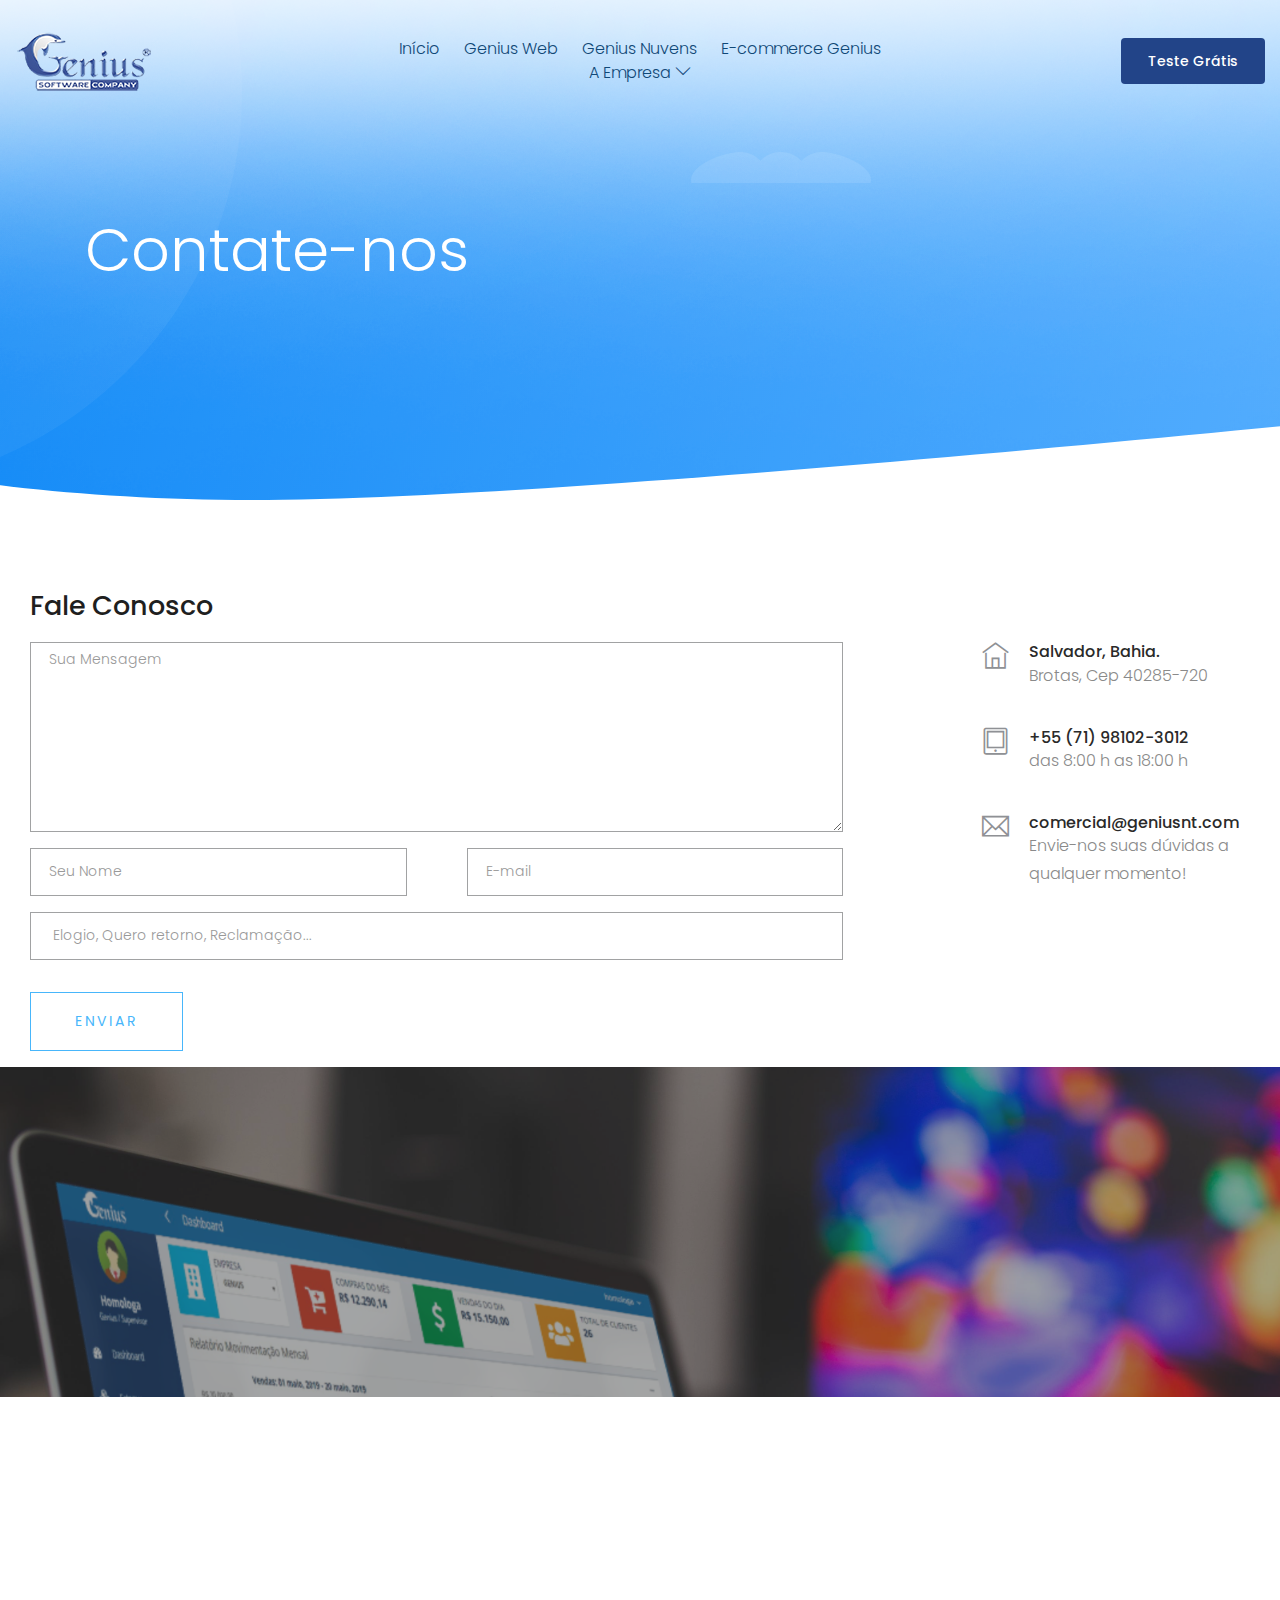
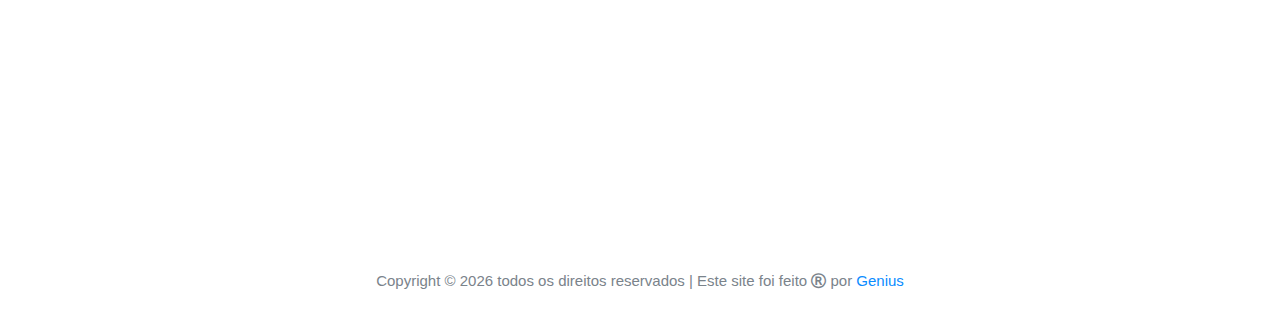
<file: contact.html>
<!doctype html>
<html class="no-js" lang="zxx">

<head>
    <meta charset="utf-8">
    <meta http-equiv="x-ua-compatible" content="ie=edge">
    <title>Genius Web</title>
    <meta name="description" content="">
    <meta name="viewport" content="width=device-width, initial-scale=1">
	<link rel="sortcut icon" href="favicon.ico" type="image/x-icon" />
    <link rel="sortcut icon" href="img/flavicon.png" type="image/png" />

    <!-- <link rel="manifest" href="site.webmanifest"> -->
    <!-- Place favicon.ico in the root directory -->

    <!-- CSS here -->
    <link rel="stylesheet" href="css/bootstrap.min.css">
    <link rel="stylesheet" href="css/owl.carousel.min.css">
    <link rel="stylesheet" href="css/magnific-popup.css">
    <link rel="stylesheet" href="css/font-awesome.min.css">
    <link rel="stylesheet" href="css/themify-icons.css">
    <link rel="stylesheet" href="css/nice-select.css">
    <link rel="stylesheet" href="css/flaticon.css">
    <link rel="stylesheet" href="css/gijgo.css">
    <link rel="stylesheet" href="css/animate.min.css">
    <link rel="stylesheet" href="css/slicknav.css">
    <link rel="stylesheet" href="css/style.css">
    <!-- <link rel="stylesheet" href="css/responsive.css"> -->
</head>

<body>
    <script type='text/javascript' data-cfasync='false'>window.purechatApi = { l: [], t: [], on: function () { this.l.push(arguments); } }; (function () { var done = false; var script = document.createElement('script'); script.async = true; script.type = 'text/javascript'; script.src = 'https://app.purechat.com/VisitorWidget/WidgetScript'; document.getElementsByTagName('HEAD').item(0).appendChild(script); script.onreadystatechange = script.onload = function (e) { if (!done && (!this.readyState || this.readyState == 'loaded' || this.readyState == 'complete')) { var w = new PCWidget({c: '2d88989f-d4d8-4dd8-b32c-89577d56036c', f: true }); done = true; } }; })();</script>

    <!--[if lte IE 9]>
            <p class="browserupgrade">You are using an <strong>outdated</strong> browser. Please <a href="https://browsehappy.com/">upgrade your browser</a> to improve your experience and security.</p>
        <![endif]-->


    <!-- header-start -->
    <header>
        <div class="header-area ">
            <div id="sticky-header" class="main-header-area">
                <div class="container-fluid">
                    <div class="row align-items-center">
                        <div class="col-xl-3 col-lg-2">
                            <div class="logo">
                                <a href="index.html">
                                    <img src="img/logo.png" alt="">
                                </a>
                            </div>
                        </div>
                        <div class="col-xl-6 col-lg-7">
                            <div class="main-menu  d-none d-lg-block">
                                <nav>
                                    <ul id="navigation">
                                        <li><a class="active" href="index.html">Início</a></li>
                                        <li><a href="Pricing.html">Genius Web</a></li> 
                                        <li><a href="features.html">Genius Nuvens</a></li>
                                        <li><a href="ecommerce.html">E-commerce Genius</a></li>
                                        <li><a href="#">A Empresa <i class="ti-angle-down"></i></a>
                                            <ul class="submenu">
                                                <li><a href="blog.hmtl">Genius 22 anos</a></li>
                                                <li><a href="employees.html">Nossa Equipe</a></li>
                                                <li><a href="contact.html">Contato</a></li>
                                            </ul>
                                        </li>
                                    </ul>
                                </nav>
                            </div>
                        </div>   
                        <div class="col-xl-3 col-lg-3 d-none d-lg-block">
                            <div class="Appointment">
                                <div class="book_btn d-none d-lg-block">
                                    <a  href="#">Teste Grátis</a>
                                </div>
                            </div>
                        </div>   
                        <div class="col-12">
                            <div class="mobile_menu d-block d-lg-none"></div>
                        </div>
                    </div>
                </div>
            </div>
        </div>
    </header>
    <!-- header-end -->

    <!-- bradcam_area  -->
    <div class="bradcam_area bradcam_bg_1">
        <div class="container">
            <div class="row">
                <div class="col-xl-12">
                    <div class="bradcam_text">
                        <h3>Contate-nos</h3>
                    </div>
                </div>
            </div>
        </div>
    </div>
    <!-- /bradcam_area  -->

                <div class="row">
                    <div class="col-12">
                        <h2 class="contact-title">Fale Conosco</h2>
                    </div>
                    <div class="col-lg-8">
                        <form class="form-contact contact_form" action="contact_process.php" method="post" id="contactForm">
                            <div class="row">
                                <div class="col-12">
                                    <div class="form-group">
                                        <textarea required class="form-control w-100" name="message" id="message" cols="30" rows="9" onfocus="this.placeholder = ''" onblur="this.placeholder = 'Sua Mensagem'" placeholder="Sua Mensagem"></textarea>
                                    </div>
                                </div>
                                <div class="col-sm-6">
                                    <div class="form-group">
                                        <input required class="form-control valid" name="name" id="name" type="text" onfocus="this.placeholder = ''" onblur="this.placeholder = 'Seu Nome'" placeholder="Seu Nome">
                                    </div>
                                </div>
                                <div class="col-sm-6">
                                    <div class="form-group">
                                        <input required class="form-control valid" name="email" id="email" type="email" onfocus="this.placeholder = ''" onblur="this.placeholder = 'E-mail'" placeholder="E-mail">
                                    </div>
                                </div>
                                <div class="col-12">
                                    <div class="form-group">
                                        <input required class="form-control" name="subject" id="subject" type="text" onfocus="this.placeholder = ''" onblur="this.placeholder = 'Elogio, Quero retorno, Reclamação...'" placeholder=" Elogio, Quero retorno, Reclamação...">
                                    </div>
                                </div>
                            </div>
                            <div class="form-group mt-3">
                                <button type="submit" class="button button-contactForm boxed-btn">Enviar</button>
                            </div>
                        </form>
                    </div>
                    <div class="col-lg-3 offset-lg-1">
                        <div class="media contact-info">
                            <span class="contact-info__icon"><i class="ti-home"></i></span>
                            <div class="media-body">
                                <h3>Salvador, Bahia.</h3>
                                <p>Brotas, Cep 40285-720</p>
                            </div>
                        </div>
                        <div class="media contact-info">
                            <span class="contact-info__icon"><i class="ti-tablet"></i></span>
                            <div class="media-body">
                                <h3>+55 (71) 98102-3012</h3>
                                <p>das 8:00 h as 18:00 h</p>
                            </div>
                        </div>
                        <div class="media contact-info">
                            <span class="contact-info__icon"><i class="ti-email"></i></span>
                            <div class="media-body">
                                <h3>comercial@geniusnt.com</h3>
                                <p>Envie-nos suas dúvidas a qualquer momento!</p>
                            </div>
                        </div>
                    </div>
                </div>
            </div>
        </section>
    <!-- ================ contact section end ================= -->
    <div class="apply_loan overlay">
        <div class="container">
            <div class="row align-items-center">
                <div class="col-lg-8 col-md-7">
                    <div class="loan_text wow fadeInLeft" data-wow-duration="1s" data-wow-delay=".3s">
                        <h3>O melhor para sua empresa. </h3>
                    </div>
                </div>
                <div class="col-lg-4 col-md-5">
                    <div class="loan_btn wow fadeInUp" data-wow-duration="1.2s" data-wow-delay=".4s">
                        <a class="boxed-btn3" href="apply.html">Teste Grátis</a>
                    </div>
                </div>
            </div>
        </div>
    </div>
    <!-- footer start -->
    <footer class="footer">
        <div class="footer_top">
            <div class="container">
                <div class="row">
                    <div class="col-xl-4 col-md-6 col-lg-3">
                        <div class="footer_widget wow fadeInUp" data-wow-duration="1s" data-wow-delay=".3s">
                            <div class="footer_logo">
                                <a href="#">
                                    <img src="img/logooficial.png" alt="">
                                </a>
                            </div>
                            <p>
                                comercial@geniusnt.com<br>
                                +55 (71) 98102-3012<br>
                                Salvador, Bahia.<br>
                                Envie-nos suas duvidas a qualquer momento!
                            </p>
                            <div class="socail_links">
                                <ul>
                                    <li>
                                        <a href="#">
                                            <i class="ti-facebook"></i>
                                        </a>
                                    </li>
                                    <li>
                                        <a href="#">
                                            <i class="fa fa-google-plus"></i>
                                        </a>
                                    </li>
                                    <li>
                                        <a href="#">
                                            <i class="fa fa-twitter"></i>
                                        </a>
                                    </li>
                                    <li>
                                        <a href="https://www.instagram.com/geniussistemasbr/">
                                            <i class="fa fa-instagram"></i>
                                        </a>
                                    </li>
                                    <li>
                                        <a href="#">
                                            <i class="fa fa-skype"></i>
                                        </a>
                                    </li>
                                </ul>
                            </div>
    
                        </div>
                    </div>
                    <div class="col-xl-2 col-md-6 col-lg-3">
                        <div class="footer_widget wow fadeInUp" data-wow-duration="1.1s" data-wow-delay=".4s">
                            <h3 class="footer_title">
                                Serviços 
                            </h3>
                            <ul>
                                <li><a href="#">Suporte </a></li>
                                <li><a href="#">Planos</a></li>
                                <li><a href="contact.html">Contato</a></li>
                                <li><a href="#">Parcerias </a></li>
                            </ul>
    
                        </div>
                    </div>
                    <div class="col-xl-2 col-md-6 col-lg-2">
                        <div class="footer_widget wow fadeInUp" data-wow-duration="1.2s" data-wow-delay=".5s">
                            <h3 class="footer_title">
                                Links Úteis 
                            </h3>
                            <ul>
                                <li><a href="blog.html">Empresa</a></li>
                                <li><a href="#">Outros Produtos</a></li>
                                <li><a href="#">Blog</a></li>
                                <li><a href="#">Outros</a></li>
                            </ul>
                        </div>
                    </div>
                    <div class="col-xl-4 col-md-6 col-lg-4">
                        <div class="footer_widget wow fadeInUp" data-wow-duration="1.3s" data-wow-delay=".6s">
                            <h3 class="footer_title">
                                Saiba mais!
                            </h3>
                            <form action="#" class="newsletter_form">
                                <input type="text" placeholder="Digite seu E-mail">
                                <button type="submit">Enviar</button>
                            </form>
                            <p class="newsletter_text">Enviaremos mais informações sobre nossos produtos, respeitando acima de tudo a sua privacidade :)</p>
                        </div>
                    </div>
                </div>
            </div>
        </div>
     <div class="copy-right_text">
                    <div class="container">
                        <div class="footer_border"></div>
                        <div class="row">
                            <div class="col-xl-12">
                                <p class="copy_right text-center">
                                    Copyright &copy;
                                    <script>document.write(new Date().getFullYear());</script> todos os direitos reservados | Este site foi feito <i class="fa fa-registered" aria-hidden="true"></i> por <a
                                        href="#" target="_blank">Genius</a>
                                   
                                </p>
                            </div>
                        </div>
                    </div>
                </div>
    </footer>   
    <!--/ footer end  -->
    
        <!-- JS here -->
        <script src="js/vendor/modernizr-3.5.0.min.js"></script>
        <script src="js/vendor/jquery-1.12.4.min.js"></script>
        <script src="js/popper.min.js"></script>
        <script src="js/bootstrap.min.js"></script>
        <script src="js/owl.carousel.min.js"></script>
        <script src="js/isotope.pkgd.min.js"></script>
        <script src="js/ajax-form.js"></script>
        <script src="js/waypoints.min.js"></script>
        <script src="js/jquery.counterup.min.js"></script>
        <script src="js/imagesloaded.pkgd.min.js"></script>
        <script src="js/scrollIt.js"></script>
        <script src="js/jquery.scrollUp.min.js"></script>
        <script src="js/wow.min.js"></script>
        <script src="js/nice-select.min.js"></script>
        <script src="js/jquery.slicknav.min.js"></script>
        <script src="js/jquery.magnific-popup.min.js"></script>
        <script src="js/plugins.js"></script>
        <script src="js/gijgo.min.js"></script>
    
        <!--contact js-->
        <script src="js/jquery.form.js"></script>
        <script src="js/jquery.validate.min.js"></script>
        <script src="js/mail-script.js"></script>
    
        <script src="js/main.js"></script>
        <script>
            $('#datepicker').datepicker({
                iconsLibrary: 'fontawesome',
                icons: {
                 rightIcon: '<span class="fa fa-caret-down"></span>'
             }
            });
            $('#datepicker2').datepicker({
                iconsLibrary: 'fontawesome',
                icons: {
                 rightIcon: '<span class="fa fa-caret-down"></span>'
             }
    
            });
        </script>
    </body>
    
    </html>
</file>
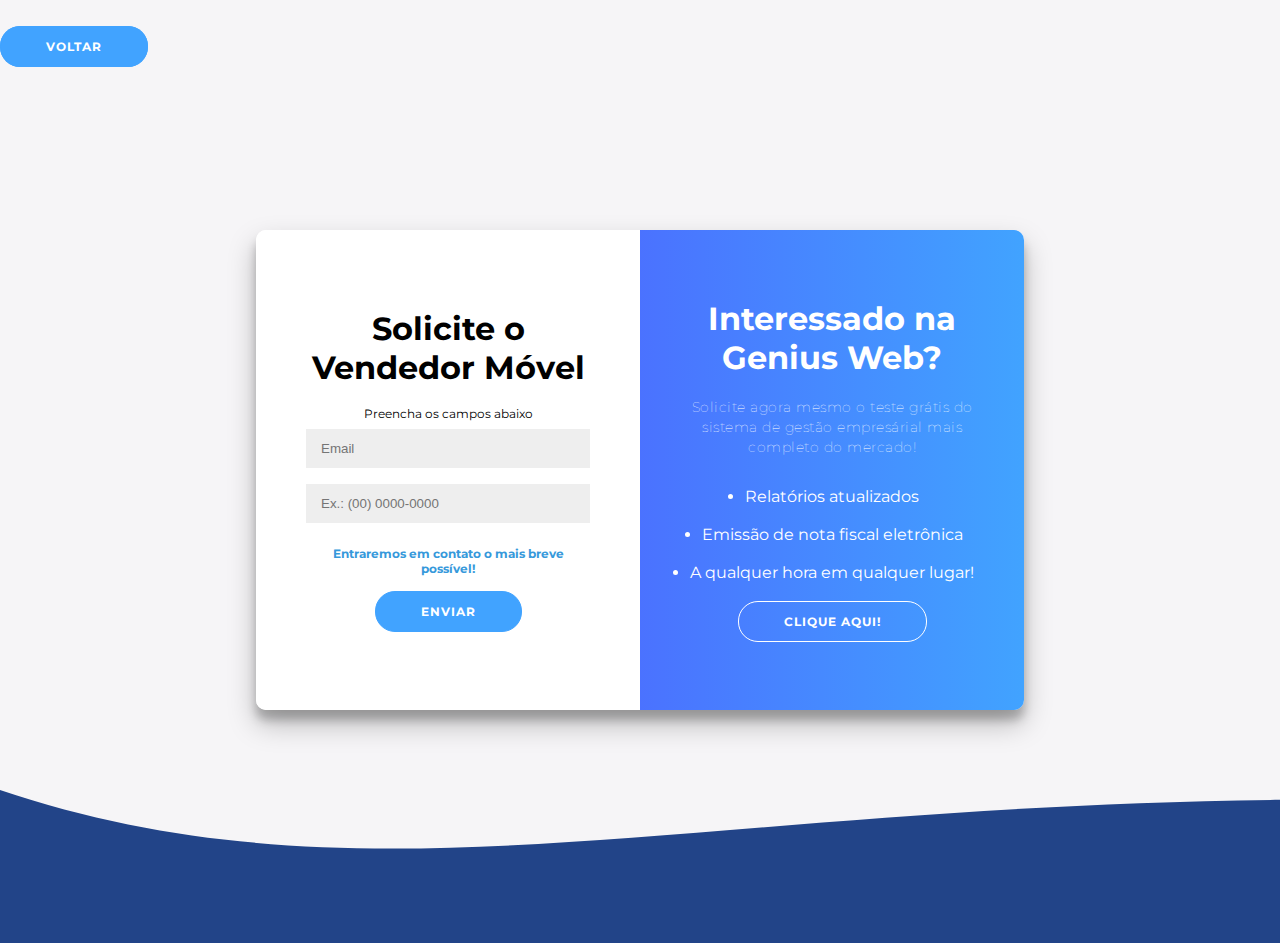
<file: redcontact.html>
<!DOCTYPE html>
<html lang="pt">
<head>
  <meta charset="UTF-8">
  <title>Genius sorftware</title>
  <link rel="stylesheet" href="css/stylecontact.css">
  <link rel="stylesheet" href="css/blue.css">
  <link rel="sortcut icon" href="favicon.ico" type="image/x-icon" />
  <link rel="sortcut icon" href="img/flavicon.png" type="image/png" />
</head>

<body>
<div class="container" id="container">
	<div class="form-container sign-up-container">
		<form action="#">
			<h1>Experimente a Genius Web</h1><br>
			<span>O teste grátis do sistema de gestão empresárial mais completo do mercado!</span>
			<input type="email" placeholder="Email" />
			<input type="text" class="form-control phone-ddd-mask" placeholder="Ex.: (00) 0000-0000">
			<a>Enviar</a>
		</form>
	</div>
	<div class="form-container sign-in-container">
		<form action="#">
			<h1>Solicite o <br> Vendedor Móvel</h1><br>
			<span>Preencha os campos abaixo</span>
			<input type="email" placeholder="Email" />
			<input type="text" class="form-control phone-ddd-mask" placeholder="Ex.: (00) 0000-0000">
			<h5>Entraremos em contato o mais breve possível! </h5>
			<a>Enviar</a>
		</form>
	</div>
	<div class="overlay-container">
		<div class="overlay">
			<div class="overlay-panel overlay-left">
				<h1>Interessado no vendedor Móvel?</h1>
				<p>Solicite agora mesmo o aplicativo mais completo do mercado!</p>
					<li>Gere relatórios</li><br>
					<li>Acompanhe transações</li><br>
					<li>Tenha conexão com a genius web</li><br>
				<a class="ghost" id="signIn">Clique aqui!</a>
			</div>
			<div class="overlay-panel overlay-right">
				<h1>Interessado na Genius Web?</h1>
				<p>Solicite agora mesmo o teste grátis do sistema de gestão empresárial mais completo do mercado!</p>
				<li>Relatórios atualizados</li><br>
				<li>Emissão de nota fiscal eletrônica</li><br>
				<li>A qualquer hora em qualquer lugar!</li><br>
				<a class="ghost" id="signUp">CLique aqui!</a>
			</div>
		</div>
	</div>
</div>

<div class="waves"><br><br><a href="index.html">Voltar</a>
	<svg width="100%" height="230px" fill="none" version="1.1" xmlns="http://www.w3.org/2000/svg">
		<linearGradient id="grad1" x1="0%" y1="0%" x2="100%" y2="0%">
			<stop offset="0%" stop-color="#224488" />
			<stop offset="50%" stop-color="#224488" />
			<stop offset="100%" stop-color="#224488" />
		</linearGradient>
		<path fill="url(#grad1)" d="
	  M0 67
	  C 273,183
		822,-40
		1920.00,106 
	  
	  V 359 
	  H 0 
	  V 67
	  Z">
			<animate repeatCount="indefinite" fill="url(#grad1)" attributeName="d" dur="15s" attributeType="XML"
				values="
		M0 77 
		C 473,283
		  822,-40
		  1920,116 
		
		V 359 
		H 0 
		V 67 
		Z; 

		M0 77 
		C 473,-40
		  1222,283
		  1920,136 
		
		V 359 
		H 0 
		V 67 
		Z; 

		M0 77 
		C 973,260
		  1722,-53
		  1920,120 
		
		V 359 
		H 0 
		V 67 
		Z; 

		M0 77 
		C 473,283
		  822,-40
		  1920,116 
		
		V 359 
		H 0 
		V 67 
		Z
		">
			</animate>
		</path>
	</svg>
</div>
<script src="js/scriptcontact.js"></script>
</body>
</html>
</file>
<file: css/themify-icons.css>
@font-face {
	font-family: 'themify';
	src:url('../fonts/themify.eot?-fvbane');
	src:url('../fonts/themify.eot?#iefix-fvbane') format('embedded-opentype'),
		url('../fonts/themify.woff?-fvbane') format('woff'),
		url('../fonts/themify.ttf?-fvbane') format('truetype'),
		url('../fonts/themify.svg?-fvbane#themify') format('svg');
	font-weight: normal;
	font-style: normal;
}

[class^="ti-"], [class*=" ti-"] {
	font-family: 'themify';
	/* speak: none; */
	font-style: normal;
	font-weight: normal;
	font-variant: normal;
	text-transform: none;
	line-height: 1;

	/* Better Font Rendering =========== */
	-webkit-font-smoothing: antialiased;
	-moz-osx-font-smoothing: grayscale;
}

.ti-wand:before {
	content: "\e600";
}
.ti-volume:before {
	content: "\e601";
}
.ti-user:before {
	content: "\e602";
}
.ti-unlock:before {
	content: "\e603";
}
.ti-unlink:before {
	content: "\e604";
}
.ti-trash:before {
	content: "\e605";
}
.ti-thought:before {
	content: "\e606";
}
.ti-target:before {
	content: "\e607";
}
.ti-tag:before {
	content: "\e608";
}
.ti-tablet:before {
	content: "\e609";
}
.ti-star:before {
	content: "\e60a";
}
.ti-spray:before {
	content: "\e60b";
}
.ti-signal:before {
	content: "\e60c";
}
.ti-shopping-cart:before {
	content: "\e60d";
}
.ti-shopping-cart-full:before {
	content: "\e60e";
}
.ti-settings:before {
	content: "\e60f";
}
.ti-search:before {
	content: "\e610";
}
.ti-zoom-in:before {
	content: "\e611";
}
.ti-zoom-out:before {
	content: "\e612";
}
.ti-cut:before {
	content: "\e613";
}
.ti-ruler:before {
	content: "\e614";
}
.ti-ruler-pencil:before {
	content: "\e615";
}
.ti-ruler-alt:before {
	content: "\e616";
}
.ti-bookmark:before {
	content: "\e617";
}
.ti-bookmark-alt:before {
	content: "\e618";
}
.ti-reload:before {
	content: "\e619";
}
.ti-plus:before {
	content: "\e61a";
}
.ti-pin:before {
	content: "\e61b";
}
.ti-pencil:before {
	content: "\e61c";
}
.ti-pencil-alt:before {
	content: "\e61d";
}
.ti-paint-roller:before {
	content: "\e61e";
}
.ti-paint-bucket:before {
	content: "\e61f";
}
.ti-na:before {
	content: "\e620";
}
.ti-mobile:before {
	content: "\e621";
}
.ti-minus:before {
	content: "\e622";
}
.ti-medall:before {
	content: "\e623";
}
.ti-medall-alt:before {
	content: "\e624";
}
.ti-marker:before {
	content: "\e625";
}
.ti-marker-alt:before {
	content: "\e626";
}
.ti-arrow-up:before {
	content: "\e627";
}
.ti-arrow-right:before {
	content: "\e628";
}
.ti-arrow-left:before {
	content: "\e629";
}
.ti-arrow-down:before {
	content: "\e62a";
}
.ti-lock:before {
	content: "\e62b";
}
.ti-location-arrow:before {
	content: "\e62c";
}
.ti-link:before {
	content: "\e62d";
}
.ti-layout:before {
	content: "\e62e";
}
.ti-layers:before {
	content: "\e62f";
}
.ti-layers-alt:before {
	content: "\e630";
}
.ti-key:before {
	content: "\e631";
}
.ti-import:before {
	content: "\e632";
}
.ti-image:before {
	content: "\e633";
}
.ti-heart:before {
	content: "\e634";
}
.ti-heart-broken:before {
	content: "\e635";
}
.ti-hand-stop:before {
	content: "\e636";
}
.ti-hand-open:before {
	content: "\e637";
}
.ti-hand-drag:before {
	content: "\e638";
}
.ti-folder:before {
	content: "\e639";
}
.ti-flag:before {
	content: "\e63a";
}
.ti-flag-alt:before {
	content: "\e63b";
}
.ti-flag-alt-2:before {
	content: "\e63c";
}
.ti-eye:before {
	content: "\e63d";
}
.ti-export:before {
	content: "\e63e";
}
.ti-exchange-vertical:before {
	content: "\e63f";
}
.ti-desktop:before {
	content: "\e640";
}
.ti-cup:before {
	content: "\e641";
}
.ti-crown:before {
	content: "\e642";
}
.ti-comments:before {
	content: "\e643";
}
.ti-comment:before {
	content: "\e644";
}
.ti-comment-alt:before {
	content: "\e645";
}
.ti-close:before {
	content: "\e646";
}
.ti-clip:before {
	content: "\e647";
}
.ti-angle-up:before {
	content: "\e648";
}
.ti-angle-right:before {
	content: "\e649";
}
.ti-angle-left:before {
	content: "\e64a";
}
.ti-angle-down:before {
	content: "\e64b";
}
.ti-check:before {
	content: "\e64c";
}
.ti-check-box:before {
	content: "\e64d";
}
.ti-camera:before {
	content: "\e64e";
}
.ti-announcement:before {
	content: "\e64f";
}
.ti-brush:before {
	content: "\e650";
}
.ti-briefcase:before {
	content: "\e651";
}
.ti-bolt:before {
	content: "\e652";
}
.ti-bolt-alt:before {
	content: "\e653";
}
.ti-blackboard:before {
	content: "\e654";
}
.ti-bag:before {
	content: "\e655";
}
.ti-move:before {
	content: "\e656";
}
.ti-arrows-vertical:before {
	content: "\e657";
}
.ti-arrows-horizontal:before {
	content: "\e658";
}
.ti-fullscreen:before {
	content: "\e659";
}
.ti-arrow-top-right:before {
	content: "\e65a";
}
.ti-arrow-top-left:before {
	content: "\e65b";
}
.ti-arrow-circle-up:before {
	content: "\e65c";
}
.ti-arrow-circle-right:before {
	content: "\e65d";
}
.ti-arrow-circle-left:before {
	content: "\e65e";
}
.ti-arrow-circle-down:before {
	content: "\e65f";
}
.ti-angle-double-up:before {
	content: "\e660";
}
.ti-angle-double-right:before {
	content: "\e661";
}
.ti-angle-double-left:before {
	content: "\e662";
}
.ti-angle-double-down:before {
	content: "\e663";
}
.ti-zip:before {
	content: "\e664";
}
.ti-world:before {
	content: "\e665";
}
.ti-wheelchair:before {
	content: "\e666";
}
.ti-view-list:before {
	content: "\e667";
}
.ti-view-list-alt:before {
	content: "\e668";
}
.ti-view-grid:before {
	content: "\e669";
}
.ti-uppercase:before {
	content: "\e66a";
}
.ti-upload:before {
	content: "\e66b";
}
.ti-underline:before {
	content: "\e66c";
}
.ti-truck:before {
	content: "\e66d";
}
.ti-timer:before {
	content: "\e66e";
}
.ti-ticket:before {
	content: "\e66f";
}
.ti-thumb-up:before {
	content: "\e670";
}
.ti-thumb-down:before {
	content: "\e671";
}
.ti-text:before {
	content: "\e672";
}
.ti-stats-up:before {
	content: "\e673";
}
.ti-stats-down:before {
	content: "\e674";
}
.ti-split-v:before {
	content: "\e675";
}
.ti-split-h:before {
	content: "\e676";
}
.ti-smallcap:before {
	content: "\e677";
}
.ti-shine:before {
	content: "\e678";
}
.ti-shift-right:before {
	content: "\e679";
}
.ti-shift-left:before {
	content: "\e67a";
}
.ti-shield:before {
	content: "\e67b";
}
.ti-notepad:before {
	content: "\e67c";
}
.ti-server:before {
	content: "\e67d";
}
.ti-quote-right:before {
	content: "\e67e";
}
.ti-quote-left:before {
	content: "\e67f";
}
.ti-pulse:before {
	content: "\e680";
}
.ti-printer:before {
	content: "\e681";
}
.ti-power-off:before {
	content: "\e682";
}
.ti-plug:before {
	content: "\e683";
}
.ti-pie-chart:before {
	content: "\e684";
}
.ti-paragraph:before {
	content: "\e685";
}
.ti-panel:before {
	content: "\e686";
}
.ti-package:before {
	content: "\e687";
}
.ti-music:before {
	content: "\e688";
}
.ti-music-alt:before {
	content: "\e689";
}
.ti-mouse:before {
	content: "\e68a";
}
.ti-mouse-alt:before {
	content: "\e68b";
}
.ti-money:before {
	content: "\e68c";
}
.ti-microphone:before {
	content: "\e68d";
}
.ti-menu:before {
	content: "\e68e";
}
.ti-menu-alt:before {
	content: "\e68f";
}
.ti-map:before {
	content: "\e690";
}
.ti-map-alt:before {
	content: "\e691";
}
.ti-loop:before {
	content: "\e692";
}
.ti-location-pin:before {
	content: "\e693";
}
.ti-list:before {
	content: "\e694";
}
.ti-light-bulb:before {
	content: "\e695";
}
.ti-Italic:before {
	content: "\e696";
}
.ti-info:before {
	content: "\e697";
}
.ti-infinite:before {
	content: "\e698";
}
.ti-id-badge:before {
	content: "\e699";
}
.ti-hummer:before {
	content: "\e69a";
}
.ti-home:before {
	content: "\e69b";
}
.ti-help:before {
	content: "\e69c";
}
.ti-headphone:before {
	content: "\e69d";
}
.ti-harddrives:before {
	content: "\e69e";
}
.ti-harddrive:before {
	content: "\e69f";
}
.ti-gift:before {
	content: "\e6a0";
}
.ti-game:before {
	content: "\e6a1";
}
.ti-filter:before {
	content: "\e6a2";
}
.ti-files:before {
	content: "\e6a3";
}
.ti-file:before {
	content: "\e6a4";
}
.ti-eraser:before {
	content: "\e6a5";
}
.ti-envelope:before {
	content: "\e6a6";
}
.ti-download:before {
	content: "\e6a7";
}
.ti-direction:before {
	content: "\e6a8";
}
.ti-direction-alt:before {
	content: "\e6a9";
}
.ti-dashboard:before {
	content: "\e6aa";
}
.ti-control-stop:before {
	content: "\e6ab";
}
.ti-control-shuffle:before {
	content: "\e6ac";
}
.ti-control-play:before {
	content: "\e6ad";
}
.ti-control-pause:before {
	content: "\e6ae";
}
.ti-control-forward:before {
	content: "\e6af";
}
.ti-control-backward:before {
	content: "\e6b0";
}
.ti-cloud:before {
	content: "\e6b1";
}
.ti-cloud-up:before {
	content: "\e6b2";
}
.ti-cloud-down:before {
	content: "\e6b3";
}
.ti-clipboard:before {
	content: "\e6b4";
}
.ti-car:before {
	content: "\e6b5";
}
.ti-calendar:before {
	content: "\e6b6";
}
.ti-book:before {
	content: "\e6b7";
}
.ti-bell:before {
	content: "\e6b8";
}
.ti-basketball:before {
	content: "\e6b9";
}
.ti-bar-chart:before {
	content: "\e6ba";
}
.ti-bar-chart-alt:before {
	content: "\e6bb";
}
.ti-back-right:before {
	content: "\e6bc";
}
.ti-back-left:before {
	content: "\e6bd";
}
.ti-arrows-corner:before {
	content: "\e6be";
}
.ti-archive:before {
	content: "\e6bf";
}
.ti-anchor:before {
	content: "\e6c0";
}
.ti-align-right:before {
	content: "\e6c1";
}
.ti-align-left:before {
	content: "\e6c2";
}
.ti-align-justify:before {
	content: "\e6c3";
}
.ti-align-center:before {
	content: "\e6c4";
}
.ti-alert:before {
	content: "\e6c5";
}
.ti-alarm-clock:before {
	content: "\e6c6";
}
.ti-agenda:before {
	content: "\e6c7";
}
.ti-write:before {
	content: "\e6c8";
}
.ti-window:before {
	content: "\e6c9";
}
.ti-widgetized:before {
	content: "\e6ca";
}
.ti-widget:before {
	content: "\e6cb";
}
.ti-widget-alt:before {
	content: "\e6cc";
}
.ti-wallet:before {
	content: "\e6cd";
}
.ti-video-clapper:before {
	content: "\e6ce";
}
.ti-video-camera:before {
	content: "\e6cf";
}
.ti-vector:before {
	content: "\e6d0";
}
.ti-themify-logo:before {
	content: "\e6d1";
}
.ti-themify-favicon:before {
	content: "\e6d2";
}
.ti-themify-favicon-alt:before {
	content: "\e6d3";
}
.ti-support:before {
	content: "\e6d4";
}
.ti-stamp:before {
	content: "\e6d5";
}
.ti-split-v-alt:before {
	content: "\e6d6";
}
.ti-slice:before {
	content: "\e6d7";
}
.ti-shortcode:before {
	content: "\e6d8";
}
.ti-shift-right-alt:before {
	content: "\e6d9";
}
.ti-shift-left-alt:before {
	content: "\e6da";
}
.ti-ruler-alt-2:before {
	content: "\e6db";
}
.ti-receipt:before {
	content: "\e6dc";
}
.ti-pin2:before {
	content: "\e6dd";
}
.ti-pin-alt:before {
	content: "\e6de";
}
.ti-pencil-alt2:before {
	content: "\e6df";
}
.ti-palette:before {
	content: "\e6e0";
}
.ti-more:before {
	content: "\e6e1";
}
.ti-more-alt:before {
	content: "\e6e2";
}
.ti-microphone-alt:before {
	content: "\e6e3";
}
.ti-magnet:before {
	content: "\e6e4";
}
.ti-line-double:before {
	content: "\e6e5";
}
.ti-line-dotted:before {
	content: "\e6e6";
}
.ti-line-dashed:before {
	content: "\e6e7";
}
.ti-layout-width-full:before {
	content: "\e6e8";
}
.ti-layout-width-default:before {
	content: "\e6e9";
}
.ti-layout-width-default-alt:before {
	content: "\e6ea";
}
.ti-layout-tab:before {
	content: "\e6eb";
}
.ti-layout-tab-window:before {
	content: "\e6ec";
}
.ti-layout-tab-v:before {
	content: "\e6ed";
}
.ti-layout-tab-min:before {
	content: "\e6ee";
}
.ti-layout-slider:before {
	content: "\e6ef";
}
.ti-layout-slider-alt:before {
	content: "\e6f0";
}
.ti-layout-sidebar-right:before {
	content: "\e6f1";
}
.ti-layout-sidebar-none:before {
	content: "\e6f2";
}
.ti-layout-sidebar-left:before {
	content: "\e6f3";
}
.ti-layout-placeholder:before {
	content: "\e6f4";
}
.ti-layout-menu:before {
	content: "\e6f5";
}
.ti-layout-menu-v:before {
	content: "\e6f6";
}
.ti-layout-menu-separated:before {
	content: "\e6f7";
}
.ti-layout-menu-full:before {
	content: "\e6f8";
}
.ti-layout-media-right-alt:before {
	content: "\e6f9";
}
.ti-layout-media-right:before {
	content: "\e6fa";
}
.ti-layout-media-overlay:before {
	content: "\e6fb";
}
.ti-layout-media-overlay-alt:before {
	content: "\e6fc";
}
.ti-layout-media-overlay-alt-2:before {
	content: "\e6fd";
}
.ti-layout-media-left-alt:before {
	content: "\e6fe";
}
.ti-layout-media-left:before {
	content: "\e6ff";
}
.ti-layout-media-center-alt:before {
	content: "\e700";
}
.ti-layout-media-center:before {
	content: "\e701";
}
.ti-layout-list-thumb:before {
	content: "\e702";
}
.ti-layout-list-thumb-alt:before {
	content: "\e703";
}
.ti-layout-list-post:before {
	content: "\e704";
}
.ti-layout-list-large-image:before {
	content: "\e705";
}
.ti-layout-line-solid:before {
	content: "\e706";
}
.ti-layout-grid4:before {
	content: "\e707";
}
.ti-layout-grid3:before {
	content: "\e708";
}
.ti-layout-grid2:before {
	content: "\e709";
}
.ti-layout-grid2-thumb:before {
	content: "\e70a";
}
.ti-layout-cta-right:before {
	content: "\e70b";
}
.ti-layout-cta-left:before {
	content: "\e70c";
}
.ti-layout-cta-center:before {
	content: "\e70d";
}
.ti-layout-cta-btn-right:before {
	content: "\e70e";
}
.ti-layout-cta-btn-left:before {
	content: "\e70f";
}
.ti-layout-column4:before {
	content: "\e710";
}
.ti-layout-column3:before {
	content: "\e711";
}
.ti-layout-column2:before {
	content: "\e712";
}
.ti-layout-accordion-separated:before {
	content: "\e713";
}
.ti-layout-accordion-merged:before {
	content: "\e714";
}
.ti-layout-accordion-list:before {
	content: "\e715";
}
.ti-ink-pen:before {
	content: "\e716";
}
.ti-info-alt:before {
	content: "\e717";
}
.ti-help-alt:before {
	content: "\e718";
}
.ti-headphone-alt:before {
	content: "\e719";
}
.ti-hand-point-up:before {
	content: "\e71a";
}
.ti-hand-point-right:before {
	content: "\e71b";
}
.ti-hand-point-left:before {
	content: "\e71c";
}
.ti-hand-point-down:before {
	content: "\e71d";
}
.ti-gallery:before {
	content: "\e71e";
}
.ti-face-smile:before {
	content: "\e71f";
}
.ti-face-sad:before {
	content: "\e720";
}
.ti-credit-card:before {
	content: "\e721";
}
.ti-control-skip-forward:before {
	content: "\e722";
}
.ti-control-skip-backward:before {
	content: "\e723";
}
.ti-control-record:before {
	content: "\e724";
}
.ti-control-eject:before {
	content: "\e725";
}
.ti-comments-smiley:before {
	content: "\e726";
}
.ti-brush-alt:before {
	content: "\e727";
}
.ti-youtube:before {
	content: "\e728";
}
.ti-vimeo:before {
	content: "\e729";
}
.ti-twitter:before {
	content: "\e72a";
}
.ti-time:before {
	content: "\e72b";
}
.ti-tumblr:before {
	content: "\e72c";
}
.ti-skype:before {
	content: "\e72d";
}
.ti-share:before {
	content: "\e72e";
}
.ti-share-alt:before {
	content: "\e72f";
}
.ti-rocket:before {
	content: "\e730";
}
.ti-pinterest:before {
	content: "\e731";
}
.ti-new-window:before {
	content: "\e732";
}
.ti-microsoft:before {
	content: "\e733";
}
.ti-list-ol:before {
	content: "\e734";
}
.ti-linkedin:before {
	content: "\e735";
}
.ti-layout-sidebar-2:before {
	content: "\e736";
}
.ti-layout-grid4-alt:before {
	content: "\e737";
}
.ti-layout-grid3-alt:before {
	content: "\e738";
}
.ti-layout-grid2-alt:before {
	content: "\e739";
}
.ti-layout-column4-alt:before {
	content: "\e73a";
}
.ti-layout-column3-alt:before {
	content: "\e73b";
}
.ti-layout-column2-alt:before {
	content: "\e73c";
}
.ti-instagram:before {
	content: "\e73d";
}
.ti-google:before {
	content: "\e73e";
}
.ti-github:before {
	content: "\e73f";
}
.ti-flickr:before {
	content: "\e740";
}
.ti-facebook:before {
	content: "\e741";
}
.ti-dropbox:before {
	content: "\e742";
}
.ti-dribbble:before {
	content: "\e743";
}
.ti-apple:before {
	content: "\e744";
}
.ti-android:before {
	content: "\e745";
}
.ti-save:before {
	content: "\e746";
}
.ti-save-alt:before {
	content: "\e747";
}
.ti-yahoo:before {
	content: "\e748";
}
.ti-wordpress:before {
	content: "\e749";
}
.ti-vimeo-alt:before {
	content: "\e74a";
}
.ti-twitter-alt:before {
	content: "\e74b";
}
.ti-tumblr-alt:before {
	content: "\e74c";
}
.ti-trello:before {
	content: "\e74d";
}
.ti-stack-overflow:before {
	content: "\e74e";
}
.ti-soundcloud:before {
	content: "\e74f";
}
.ti-sharethis:before {
	content: "\e750";
}
.ti-sharethis-alt:before {
	content: "\e751";
}
.ti-reddit:before {
	content: "\e752";
}
.ti-pinterest-alt:before {
	content: "\e753";
}
.ti-microsoft-alt:before {
	content: "\e754";
}
.ti-linux:before {
	content: "\e755";
}
.ti-jsfiddle:before {
	content: "\e756";
}
.ti-joomla:before {
	content: "\e757";
}
.ti-html5:before {
	content: "\e758";
}
.ti-flickr-alt:before {
	content: "\e759";
}
.ti-email:before {
	content: "\e75a";
}
.ti-drupal:before {
	content: "\e75b";
}
.ti-dropbox-alt:before {
	content: "\e75c";
}
.ti-css3:before {
	content: "\e75d";
}
.ti-rss:before {
	content: "\e75e";
}
.ti-rss-alt:before {
	content: "\e75f";
}
</file>
<file: css/nice-select.css>
.nice-select {
  -webkit-tap-highlight-color: transparent;
  background-color: #fff;
  border-radius: 5px;
  border: solid 1px #e8e8e8;
  box-sizing: border-box;
  clear: both;
  cursor: pointer;
  display: block;
  float: left;
  font-family: inherit;
  font-size: 14px;
  font-weight: normal;
  height: 42px;
  line-height: 40px;
  outline: none;
  padding-left: 18px;
  padding-right: 30px;
  position: relative;
  text-align: left !important;
  -webkit-transition: all 0.2s ease-in-out;
  transition: all 0.2s ease-in-out;
  -webkit-user-select: none;
     -moz-user-select: none;
      -ms-user-select: none;
          user-select: none;
  white-space: nowrap;
  width: auto; }
  .nice-select:hover {
    border-color: #dbdbdb; }
  .nice-select:active, .nice-select.open, .nice-select:focus {
    border-color: #999; }


  .nice-select.disabled {
    border-color: #ededed;
    color: #999;
    pointer-events: none; }
    .nice-select.disabled:after {
      border-color: #cccccc; }
  .nice-select.wide {
    width: 100%; }
    .nice-select.wide .list {
      left: 0 !important;
      right: 0 !important; }
  .nice-select.right {
    float: right; }
    .nice-select.right .list {
      left: auto;
      right: 0; }
  .nice-select.small {
    font-size: 12px;
    height: 36px;
    line-height: 34px; }
    .nice-select.small:after {
      height: 4px;
      width: 4px; }
    .nice-select.small .option {
      line-height: 34px;
      min-height: 34px; }
  .nice-select .list {
    background-color: #fff;
    border-radius: 5px;
    box-shadow: 0 0 0 1px rgba(68, 68, 68, 0.11);
    box-sizing: border-box;
    margin-top: 4px;
    opacity: 0;
    overflow: hidden;
    padding: 0;
    pointer-events: none;
    position: absolute;
    top: 100%;
    left: 0;
    -webkit-transform-origin: 50% 0;
        -ms-transform-origin: 50% 0;
            transform-origin: 50% 0;
    -webkit-transform: scale(0.75) translateY(-21px);
        -ms-transform: scale(0.75) translateY(-21px);
            transform: scale(0.75) translateY(-21px);
    -webkit-transition: all 0.2s cubic-bezier(0.5, 0, 0, 1.25), opacity 0.15s ease-out;
    transition: all 0.2s cubic-bezier(0.5, 0, 0, 1.25), opacity 0.15s ease-out;
    z-index: 9; }
    .nice-select .list:hover .option:not(:hover) {
      background-color: transparent !important; }
  .nice-select .option {
    cursor: pointer;
    font-weight: 400;
    line-height: 40px;
    list-style: none;
    min-height: 40px;
    outline: none;
    padding-left: 18px;
    padding-right: 29px;
    text-align: left;
    -webkit-transition: all 0.2s;
    transition: all 0.2s; }
    .nice-select .option:hover, .nice-select .option.focus, .nice-select .option.selected.focus {
      background-color: #f6f6f6; }
    .nice-select .option.selected {
      font-weight: bold; }
    .nice-select .option.disabled {
      background-color: transparent;
      color: #999;
      cursor: default; }

.no-csspointerevents .nice-select .list {
  display: none; }

.no-csspointerevents .nice-select.open .list {
  display: block; }





  /* ,,,,,,,,,,,,,,,, */


  .nice-select:after {
    content: "\e64b";
    display: block;
    height: 5px;
    margin-top: -5px;
    pointer-events: none;
    position: absolute;
    right: 30px;
    top: 8px;
    transition: all 0.15s ease-in-out;
    width: 5px;
    font-family: 'themify';
    color: #ddd; }

    .nice-select.open:after {
 }
    .nice-select.open .list {
      opacity: 1;
      pointer-events: auto;
      -webkit-transform: scale(1) translateY(0);
          -ms-transform: scale(1) translateY(0);
              transform: scale(1) translateY(0); }
</file>
<file: css/flaticon.css>
/*
  	Flaticon icon font: Flaticon
  	Creation date: 07/09/2019 08:07
  	*/

	  @font-face {
		font-family: "Flaticon";
		src: url("../fonts/Flaticon.eot");
		src: url("../fonts/Flaticon.eot");
		src: url("../fonts/Flaticon.eot?#iefix") format("embedded-opentype"),
			 url("../fonts/Flaticon.woff2") format("woff2"),
			 url("../fonts/Flaticon.woff") format("woff"),
			 url("../fonts/Flaticon.ttf") format("truetype"),
			 url("../fonts/Flaticon.svg#Flaticon") format("svg");
		font-weight: normal;
		font-style: normal;
	  }
	  
	  @media screen and (-webkit-min-device-pixel-ratio:0) {
		@font-face {
		  font-family: "Flaticon";
		  src: url("./Flaticon.svg#Flaticon") format("svg");
		}
	  }
	  
	  [class^="flaticon-"]:before, [class*=" flaticon-"]:before,
	  [class^="flaticon-"]:after, [class*=" flaticon-"]:after {   
		font-family: Flaticon;
			  font-size: 20px;
	  font-style: normal;
	  margin-left: 20px;
	  }
	  
	.flaticon-legal-paper:before {
		content: "\e001";
	}
	.flaticon-case:before {
		content: "\e002";
	}
	.flaticon-survey:before {
		content: "\e003";
	}
	.flaticon-bar-chart:before {
		content: "\e004";
	}
	.flaticon-controls:before {
		content: "\e005";
	}
	.flaticon-puzzle:before {
		content: "\e006";
	}
	.flaticon-right:before {
		content: "\e007";
	}
</file>
<file: css/gijgo.css>
.gj-button {
    background-color: #f5f5f5;
    border: 1px solid #ddd;
    color: #000;
    border-radius: 3px;
    padding: 6px 10px;
    cursor: pointer;
}

.gj-unselectable {
    -webkit-touch-callout: none;
    -webkit-user-select: none;
    -khtml-user-select: none;
    -moz-user-select: none;
    -ms-user-select: none;
    user-select: none;
}

.gj-row {
    display: -webkit-box;
    display: -ms-flexbox;
    display: flex;
    -ms-flex-wrap: wrap;
    flex-wrap: wrap;
}

.gj-margin-left-5 {
    margin-left: 5px;
}

.gj-margin-left-10 {
    margin-left: 10px;
}

.gj-width-full {
    width: 100%;
}

.gj-cursor-pointer {
    cursor: pointer;
}

.gj-text-align-center {
    text-align: center;
}

.gj-font-size-16 {
    font-size: 16px;
}

.gj-hidden {
    display: none;
}

/** Material Design */
.gj-button-md {
    background: 0 0;
    border: none;
    border-radius: 2px;
    color: rgba(0, 0, 0, 0.87);
    position: relative;
    height: 36px;
    margin: 0;
    min-width: 64px;
    padding: 0 16px;
    display: inline-block;
    font-family: "Roboto","Helvetica","Arial",sans-serif;
    font-size: 1rem;
    font-weight: 500;
    text-transform: uppercase;
    letter-spacing: 0;
    overflow: hidden;
    will-change: box-shadow;
    transition: box-shadow .2s cubic-bezier(.4,0,1,1),background-color .2s cubic-bezier(.4,0,.2,1),color .2s cubic-bezier(.4,0,.2,1);
    outline: none;
    cursor: pointer;
    text-decoration: none;
    text-align: center;
    line-height: 36px;
    vertical-align: middle;
    overflow: hidden;
    -webkit-user-select: none;
    -moz-user-select: none;
    -ms-user-select: none;
    user-select: none;
}

.gj-button-md:hover {
    background-color: rgba(158,158,158,.2);
}

.gj-button-md:disabled {
    color: rgba(0,0,0,.26);
    background: 0 0;
}

.gj-button-md .material-icons,
.gj-button-md .gj-icon {
    vertical-align: middle;
    /*font-size: 1.3rem;
    margin-right: 4px;*/
}

.gj-button-md.gj-button-md-icon {
    width: 24px;
    height: 31px;
    min-width: 24px;
    padding: 0px;
    display: table;
}

.gj-button-md.gj-button-md-icon .material-icons,
.gj-button-md.gj-button-md-icon .gj-icon {
    display: table-cell;
    margin-right: 0px;
    width: 24px;
    height: 24px;
}

.gj-button-md.active {
    background-color: rgba(158,158,158,.4);
}

.gj-button-md-group {
    position: relative;
    display: inline-block;
    vertical-align: middle;
}

.gj-textbox-md {
    border: none;
    border-bottom: 1px solid rgba(0,0,0,.42);
    display: block;
    font-family: "Helvetica","Arial",sans-serif;
    font-size: 16px;
    line-height: 16px;
    padding: 4px 0px;
    margin: 0;
    width: 100%;
    background: 0 0;
    text-align: left;
    color: rgba(0,0,0,.87);
}

.gj-textbox-md:focus,
.gj-textbox-md:active {
    border-bottom: 2px solid rgba(0,0,0,.42);
    outline: none;
}

.gj-textbox-md::placeholder {
    color: #8e8e8e;
}

.gj-textbox-md:-ms-input-placeholder {
    color: #8e8e8e;
}

.gj-textbox-md::-ms-input-placeholder {
    color: #8e8e8e;
}

.gj-md-spacer-24 {
    min-width: 24px;
    width: 24px;
    display: inline-block;
}

.gj-md-spacer-32 {
    min-width: 32px;
    width: 32px;
    display: inline-block;
}

.gj-modal {
    position: fixed;
    top: 0;
    right: 0;
    bottom: 0;
    left: 0;
    z-index: 1203;
    display: none;
    overflow: hidden;
    -webkit-overflow-scrolling: touch;
    outline: 0;
    background-color: rgba(0, 0, 0, 0.54118);
    transition: 200ms ease opacity;
    will-change: opacity;
}

/* List */
ul.gj-list li [data-role="wrapper"] {
    display: table;
    width: 100%;
}

ul.gj-list li [data-role="checkbox"] {
    display: table-cell;
    vertical-align:middle;
    text-align:center;
}

ul.gj-list li [data-role="image"] {
    display: table-cell;
    vertical-align:middle;
    text-align:center;
}

ul.gj-list li [data-role="display"] {
    display: table-cell;
    vertical-align:middle;
    cursor: pointer;
}

ul.gj-list li [data-role="display"]:empty:before {
  content: "\200b"; /* unicode zero width space character */
}

/* List - Bootstrap */
ul.gj-list-bootstrap {
    padding-left: 0px;
    margin-bottom: 0px;
}

ul.gj-list-bootstrap li {
    padding: 0px;
}

ul.gj-list-bootstrap li [data-role="wrapper"] {
    padding: 0px 10px;
}

ul.gj-list-bootstrap li [data-role="checkbox"] {
    width: 24px;
    padding: 3px;
}

ul.gj-list-bootstrap li [data-role="image"] {
    width: 24px;
    height: 24px;
}

ul.gj-list-bootstrap li [data-role="display"] {
    padding: 8px 0px 8px 4px;
}

.list-group-item.active ul li, .list-group-item.active:focus ul li, .list-group-item.active:hover ul li {
    text-shadow: none;
    color:initial;
}

/* List - Material Design */
ul.gj-list-md {
    padding: 0px;
    list-style: none;
    list-style-type: none;
    line-height: 24px;
    letter-spacing: 0;
    color: #616161; /* Gray 700 */
}

ul.gj-list-md li {
    display: list-item;
    list-style-type: none;
    padding: 0px;
    min-height: unset;
    box-sizing: border-box;
    align-items: center;
    cursor: default;
    overflow: hidden;

    font-family: "Roboto","Helvetica","Arial",sans-serif;
    font-size: 16px;
    font-weight: 400;
    letter-spacing: .04em;
    line-height: 1;
    
    -webkit-flex-direction: row;
    -ms-flex-direction: row;
    flex-direction: row;
    -webkit-flex-wrap: nowrap;
    -ms-flex-wrap: nowrap;
    flex-wrap: nowrap;
}

ul.gj-list-md li [data-role="checkbox"] {
    height: 24px;
    width: 24px;
}

ul.gj-list-md li [data-role="image"] {
    height: 24px;
    width: 24px;
}

ul.gj-list-md li [data-role="display"] {
    padding: 8px 0px 8px 5px;
    order: 0;
    flex-grow: 2;
    text-decoration: none;
    box-sizing: border-box;
    align-items: center;
    text-align: left;
    color: rgba(0,0,0,.87);
}

ul.gj-list-md li.disabled>[data-role="wrapper"]>[data-role="display"] {
    color: #9E9E9E; /* Gray 500 */
}

.gj-list-md-active {
    background: #e0e0e0;
    color: #3f51b5;
}


/* Picker */
.gj-picker {
    position: absolute;
    z-index: 1203;
    background-color: #fff;
}

.gj-picker .selected {
    color: #fff;
}

/* Material Design */
.gj-picker-md {
    font-family: "Roboto","Helvetica","Arial",sans-serif;
    font-size: 16px;
    font-weight: 400;
    letter-spacing: .04em;
    line-height: 1;
    color: rgba(0,0,0,.87);
    border: 1px solid #E0E0E0;
}

.gj-modal .gj-picker-md {
    border: 0px;
}

.gj-picker-md [role="header"] {
    color: rgba(255, 255, 255, 0.54);
    display: flex;
    background: #2196f3;
    align-items: baseline;
    user-select: none;
    justify-content: center;
}

.gj-picker-md [role="footer"] {
    float: right;
    padding: 10px;
}

.gj-picker-md [role="footer"] button.gj-button-md {
    color: #2196f3;
    font-weight: bold;
    font-size: 13px;
}

/* Bootstrap */
.gj-picker-bootstrap {
    border-radius: 4px;
    border: 1px solid #E0E0E0;
}

.gj-picker-bootstrap .selected {
    color: #888;
}

.gj-picker-bootstrap [role="header"] {
    background: #eee;
    color: #AAA;
}
@font-face {
    font-family: 'gijgo-material';
    src: url('../fonts/gijgo-material.eot?235541');
    src: url('../fonts/gijgo-material.eot?235541#iefix') format('embedded-opentype'), url('../fonts/gijgo-material.ttf?235541') format('truetype'), url('../fonts/gijgo-material.woff?235541') format('woff'), url('../fonts/gijgo-material.svg?235541#gijgo-material') format('svg');
    font-weight: normal;
    font-style: normal;
}

.gj-icon {
    /* use !important to prevent issues with browser extensions that change fonts */
    font-family: 'gijgo-material' !important;
    font-size: 24px;
    speak: none;
    font-style: normal;
    font-weight: normal;
    font-variant: normal;
    text-transform: none;
    line-height: 1;
    /* Enable Ligatures ================ */
    letter-spacing: 0;
    -webkit-font-feature-settings: "liga";
    -moz-font-feature-settings: "liga=1";
    -moz-font-feature-settings: "liga";
    -ms-font-feature-settings: "liga" 1;
    font-feature-settings: "liga";
    -webkit-font-variant-ligatures: discretionary-ligatures;
    font-variant-ligatures: discretionary-ligatures;
    /* Better Font Rendering =========== */
    -webkit-font-smoothing: antialiased;
    -moz-osx-font-smoothing: grayscale;
}

.gj-icon.undo:before {
    content: "\e900";
}

.gj-icon.vertical-align-top:before {
    content: "\e901";
}

.gj-icon.vertical-align-center:before {
    content: "\e902";
}

.gj-icon.vertical-align-bottom:before {
    content: "\e903";
}

.gj-icon.arrow-dropup:before {
    content: "\e904";
}

.gj-icon.clock:before {
    content: "\e905";
}

.gj-icon.refresh:before {
    content: "\e906";
}

.gj-icon.last-page:before {
    content: "\e907";
}

.gj-icon.first-page:before {
    content: "\e908";
}

.gj-icon.cancel:before {
    content: "\e909";
}

.gj-icon.clear:before {
    content: "\e90a";
}

.gj-icon.check-circle:before {
    content: "\e90b";
}

.gj-icon.delete:before {
    content: "\e90c";
}

.gj-icon.arrow-upward:before {
    content: "\e90d";
}

.gj-icon.arrow-forward:before {
    content: "\e90e";
}

.gj-icon.arrow-downward:before {
    content: "\e90f";
}

.gj-icon.arrow-back:before {
    content: "\e910";
}

.gj-icon.list-numbered:before {
    content: "\e911";
}

.gj-icon.list-bulleted:before {
    content: "\e912";
}

.gj-icon.indent-increase:before {
    content: "\e913";
}

.gj-icon.indent-decrease:before {
    content: "\e914";
}

.gj-icon.redo:before {
    content: "\e915";
}

.gj-icon.align-right:before {
    content: "\e916";
}

.gj-icon.align-left:before {
    content: "\e917";
}

.gj-icon.align-justify:before {
    content: "\e918";
}

.gj-icon.align-center:before {
    content: "\e919";
}

.gj-icon.strikethrough:before {
    content: "\e91a";
}

.gj-icon.italic:before {
    content: "\e91b";
}

.gj-icon.underlined:before {
    content: "\e91c";
}

.gj-icon.bold:before {
    content: "\e91d";
}

.gj-icon.arrow-dropdown:before {
    content: "\e91e";
}

.gj-icon.done:before {
    content: "\e91f";
}

.gj-icon.pencil:before {
    content: "\e920";
}

.gj-icon.minus:before {
    content: "\e921";
}

.gj-icon.plus:before {
    content: "\e922";
}

.gj-icon.chevron-up:before {
    content: "\e923";
}

.gj-icon.chevron-right:before {
    content: "\e924";
}

.gj-icon.chevron-down:before {
    content: "\e925";
}

.gj-icon.chevron-left:before {
    content: "\e926";
}

.gj-icon.event:before {
    content: "\e927";
}
.gj-draggable {
    cursor: move;
}
.gj-resizable-handle {
    position: absolute;
    font-size: 0.1px;
    display: block;
    -ms-touch-action: none;
    touch-action: none;
    z-index: 1203;
}

.gj-resizable-n {
    cursor: n-resize;
    height: 7px;
    width: 100%;
    top: -5px;
    left: 0;
}
.gj-resizable-e {
    cursor: e-resize;
    width: 7px;
    right: -5px;
    top: 0;
    height: 100%;
}
.gj-resizable-s {
    cursor: s-resize;
    height: 7px;
    width: 100%;
    bottom: -5px;
    left: 0;
}
.gj-resizable-w {
	cursor: w-resize;
	width: 7px;
	left: -5px;
	top: 0;
	height: 100%;
}
.gj-resizable-se {
	cursor: se-resize;
	width: 12px;
	height: 12px;
	right: 1px;
	bottom: 1px;
}
.gj-resizable-sw {
	cursor: sw-resize;
	width: 9px;
	height: 9px;
	left: -5px;
	bottom: -5px;
}
.gj-resizable-nw {
	cursor: nw-resize;
	width: 9px;
	height: 9px;
	left: -5px;
	top: -5px;
}
.gj-resizable-ne {
	cursor: ne-resize;
	width: 9px;
	height: 9px;
	right: -5px;
	top: -5px;
}

.gj-dialog-footer {
    position: absolute;
    bottom: 0px;
    width: 100%;
    margin-top: 0px;
}

.gj-dialog-scrollable [data-role="body"] {
    overflow-x: hidden;
    overflow-y: scroll;
}

/** Bootstrap 3 **/
.gj-dialog-bootstrap {
    overflow: hidden;
    z-index: 1202;
}

.gj-dialog-bootstrap [data-role="title"] {
    display: inline;
}
.gj-dialog-bootstrap [data-role="close"] {
    line-height: 1.42857143;
}

/** Bootstrap 4 **/
.gj-dialog-bootstrap4 {
    overflow: hidden;
    z-index: 1202;
}

.gj-dialog-bootstrap4 [data-role="title"] {
    display: inline;
}
.gj-dialog-bootstrap4 [data-role="close"] {
    line-height: 1.5;
}

/** Material Design **/
.gj-dialog-md {
    background-color: #FFF;
    overflow: hidden;
    border: none;
    box-shadow: 0 11px 15px -7px rgba(0,0,0,.2), 0 24px 38px 3px rgba(0,0,0,.14), 0 9px 46px 8px rgba(0,0,0,.12);
    box-sizing: border-box;
    position: relative;
    display: -webkit-box;
    display: -webkit-flex;
    display: -ms-flexbox;
    display: flex;
    -webkit-box-orient: vertical;
    -webkit-box-direction: normal;
    -webkit-flex-direction: column;
    -ms-flex-direction: column;
    flex-direction: column;
    -webkit-background-clip: padding-box;
    background-clip: padding-box;
    outline: 0;
    z-index: 1202;
}

.gj-dialog-md-header {
    padding: 24px 24px 0px 24px;
    font-family: "Roboto","Helvetica","Arial",sans-serif;
}

.gj-dialog-md-title {
    margin: 0;
    font-weight: 400;
    display: inline;
    line-height: 28px;
    font-size: 20px;
}

.gj-dialog-md-close {
    -webkit-appearance: none;
    padding: 0;
    cursor: pointer;
    background: 0 0;
    border: 0;
    float: right;
    line-height: 28px;
    font-size: 28px;
}

.gj-dialog-md-body {
    padding: 20px 24px 24px 24px;
    color: rgba(0,0,0,.54);
    font-family: "Helvetica","Arial",sans-serif;
    font-size: 14px;
    font-weight: 400;
    line-height: 20px;
}

.gj-dialog-md-footer {
    padding: 8px 8px 8px 24px;
    display: -webkit-flex;
    display: -ms-flexbox;
    display: flex;
    -webkit-flex-direction: row-reverse;
    -ms-flex-direction: row-reverse;
    flex-direction: row-reverse;
    -webkit-flex-wrap: wrap;
    -ms-flex-wrap: wrap;
    flex-wrap: wrap;

    box-sizing: border-box;
}

.gj-dialog-md-footer>*:first-child {
    margin-right: 0;
}

.gj-dialog-md-footer>* {
    margin-right: 8px;
    height: 36px;
}
DIV.gj-grid-wrapper {
    margin: auto;
    position: relative;
    clear:both;
    z-index: 1;
}

TABLE.gj-grid {
    margin: auto;    
    border-collapse: collapse;
    width: 100%;
    table-layout: fixed;
}

TABLE.gj-grid THEAD TH [data-role="selectAll"] {
    margin: auto;
}

TABLE.gj-grid THEAD TH [data-role="title"] {
    display: inline-block;
}

TABLE.gj-grid THEAD TH [data-role="sorticon"] {
    display: inline-block;
}

TABLE.gj-grid THEAD TH {
    overflow: hidden;
    text-overflow: ellipsis;
}

TABLE.gj-grid.autogrow-header-row THEAD TH {
    overflow: auto;
    text-overflow: initial;
    white-space: pre-wrap;
    -ms-word-break: break-word;
    word-break: break-word;
}

TABLE.gj-grid > tbody > tr > td {
    overflow: hidden;
    position: relative;
}

table.gj-grid tbody div[data-role="display"] {
    vertical-align: middle;
    text-indent: 0;
    white-space: pre-wrap;
    -ms-word-break: break-word;
    word-break: break-word;
}

table.gj-grid.fixed-body-rows tbody div[data-role="display"] {
    overflow: hidden;
    text-overflow: ellipsis;
    white-space: nowrap;
    -ms-word-break: initial;
    word-break: initial;
}

table.gj-grid tfoot DIV[data-role="display"] {
    vertical-align: middle;
    text-indent: 0;
    display: flex;
}

TABLE.gj-grid .fa {
    padding: 2px;
}

TABLE.gj-grid > tbody > tr > td > div {
    padding: 2px;
    overflow: hidden;
}

DIV.gj-grid-wrapper DIV.gj-grid-loading-cover
{
    background: #BBBBBB;
    opacity: 0.5;
    position: absolute;
    vertical-align: middle;
}

DIV.gj-grid-wrapper DIV.gj-grid-loading-text
{
    position: absolute;
    font-weight: bold;
}

/* Bootstrap Theme */
table.gj-grid-bootstrap thead th {
    background-color: #f5f5f5;
    vertical-align:middle;
}

table.gj-grid-bootstrap thead th [data-role="sorticon"] {
    margin-left: 5px;
}

table.gj-grid-bootstrap thead th [data-role="sorticon"] i.gj-icon,
table.gj-grid-bootstrap thead th [data-role="sorticon"] i.material-icons {
    position: absolute;
    font-size: 20px;
    top: 15px;
}

table.gj-grid-bootstrap tbody tr td div[data-role="display"] {
    padding: 0px;
}

.gj-grid-bootstrap-4 .gj-checkbox-bootstrap {
    display: inline-block;
    padding-top: 2px;
}

.gj-grid-bootstrap-4 tbody tr.active {
    background-color: rgba(0,0,0,.075);
}

/* Material Design Theme */
.gj-grid-md {
    position: relative;
    border: 1px solid #e0e0e0;
    border-collapse: collapse;
    white-space: nowrap;
    font-size: 13px;
    font-family: "Roboto","Helvetica","Arial",sans-serif;
    background-color: #fff;
}

.gj-grid-md td:first-of-type, .gj-grid-md th:first-of-type {
    padding-left: 24px;
}

.gj-grid-md th {
    position: relative;
    vertical-align: bottom;
    font-weight: 700;
    line-height: 31px;
    letter-spacing: 0;
    height: 56px;
    font-size: 12px;
    color: rgba(0,0,0,.54);
    padding-bottom: 8px;
    box-sizing: border-box;
    padding: 12px 18px;
    text-align: right;
}

.gj-grid-md td {
    position: relative;
    height: 48px;
    border-top: 1px solid #e0e0e0;
    border-bottom: 1px solid #e0e0e0;
    padding: 12px 18px;
    box-sizing: border-box;
    text-align: left;
    color: rgba(0,0,0,.87);
}

.gj-grid-md tbody tr {
    position: relative;
    height: 48px;
    transition-duration: .28s;
    transition-timing-function: cubic-bezier(.4,0,.2,1);
    transition-property: background-color;
}

.gj-grid-md tbody tr:hover {
    background-color: #EEEEEE; /* Gray 200 */
}

.gj-grid-md tbody tr.gj-grid-md-select {
    background-color: #F5F5F5; /* Grey 100 */
}


table.gj-grid-md thead th [data-role="sorticon"] {
    margin-left: 5px;
}

table.gj-grid-md thead th [data-role="sorticon"] i.gj-icon,
table.gj-grid-md thead th [data-role="sorticon"] i.material-icons {
    position: absolute;
    font-size: 16px;
    top: 19px;
}

table.gj-grid-md thead th.gj-grid-select-all {
    padding-bottom: 3px;
}
/* Hide all prioritized columns by default */
@media only all {
	th.display-1120,
	td.display-1120,
	th.display-960,
	td.display-960,
	th.display-800,
	td.display-800,
	th.display-640,
	td.display-640,
	th.display-480,
	td.display-480,
	th.display-320,
	td.display-320 {
		display: none;
	}
}

/* Show at 320px (20em x 16px) */
@media screen and (min-width: 20em) {
	TABLE.gj-grid-bootstrap th.display-320,
	TABLE.gj-grid-bootstrap td.display-320 {
		display: table-cell;
	}
}
/* Show at 480px (30em x 16px) */
@media screen and (min-width: 30em) {
	TABLE.gj-grid-bootstrap th.display-480,
	TABLE.gj-grid-bootstrap td.display-480 {
		display: table-cell;
	}
}
/* Show at 640px (40em x 16px) */
@media screen and (min-width: 40em) {
	TABLE.gj-grid-bootstrap th.display-640,
	TABLE.gj-grid-bootstrap td.display-640 {
		display: table-cell;
	}
}
/* Show at 800px (50em x 16px) */
@media screen and (min-width: 50em) {
	TABLE.gj-grid-bootstrap th.display-800,
	TABLE.gj-grid-bootstrap td.display-800 {
		display: table-cell;
	}
}
/* Show at 960px (60em x 16px) */
@media screen and (min-width: 60em) {
	TABLE.gj-grid-bootstrap th.display-960,
	TABLE.gj-grid-bootstrap td.display-960 {
		display: table-cell;
	}
}
/* Show at 1,120px (70em x 16px) */
@media screen and (min-width: 70em) {
	TABLE.gj-grid-bootstrap th.display-1120,
	TABLE.gj-grid-bootstrap td.display-1120 {
		display: table-cell;
	}
}

/* Material Design Theme */
.gj-grid-md tfoot tr th {
    padding-right: 14px;
}

.gj-grid-md tfoot tr[data-role="pager"] .gj-grid-mdl-pager-label {
    padding-left: 5px;
    padding-right: 5px;
}

.gj-grid-md tfoot tr[data-role="pager"] .gj-dropdown-md {
    margin-left: 12px;
}

.gj-grid-md tfoot tr[data-role="pager"] .gj-dropdown-md [role="presenter"] {
    font-size: 12px;
    font-weight: bold;
    color: rgba(0,0,0,.54);
}

.gj-grid-md tfoot tr[data-role="pager"] .gj-dropdown-md [role="presenter"] [role="display"] {
    text-align: right;
}

.gj-grid-md tfoot tr[data-role="pager"] .gj-grid-md-limit-select {
    margin-left: 10px;
    font-size: 12px;
    font-weight: bold;
    color: rgba(0,0,0,.54);
}

/* Bootstrap */
.gj-grid-bootstrap tfoot tr[data-role="pager"] th {
    line-height: 30px;
    background-color: #f5f5f5;
}

.gj-grid-bootstrap tfoot tr[data-role="pager"] th > div > div {
    margin-right: 5px;
}

.gj-grid-bootstrap tfoot tr[data-role="pager"] th > div > button {
    margin-right: 5px;
}

.gj-grid-bootstrap-4 tfoot tr[data-role="pager"] th > div button {
    height: 34px;
}

.gj-grid-bootstrap-4 tfoot tr[data-role="pager"] th div .gj-dropdown-bootstrap-4 .gj-dropdown-expander-mi .gj-icon {
    top: 5px;
}

.gj-grid-bootstrap-3 tfoot tr[data-role="pager"] th > div > input {
    margin-right: 5px;
    width: 40px;
    text-align: right;
    display: inline-block;
    font-weight: bold;
}

.gj-grid-bootstrap-4 tfoot tr[data-role="pager"] th > div > div.input-group {
    width: 40px;
}

.gj-grid-bootstrap-4 tfoot tr[data-role="pager"] th > div > div.input-group input {
    text-align: right;
    font-weight: bold;
    height: 34px;
    padding-top: 2px;
    padding-bottom: 6px;
}

.gj-grid-bootstrap tfoot tr[data-role="pager"] th > div > select {
    display: inline-block;
    margin-right: 5px;
    width: 60px;
}

.gj-grid-bootstrap tfoot tr[data-role="pager"] th .gj-dropdown-bootstrap .gj-list-bootstrap [data-role="display"] {
    line-height: 14px;
}

.gj-grid-bootstrap tfoot tr[data-role="pager"] th .gj-dropdown-bootstrap [role="presenter"] [role="display"] {
    font-weight: bold;
}

.gj-grid-bootstrap tfoot tr[data-role="pager"] th .gj-dropdown-bootstrap-3 [role="presenter"] {
    padding: 2px 8px;
}

.gj-grid-bootstrap tfoot tr[data-role="pager"] th .gj-dropdown-bootstrap-4 [role="presenter"] {
    padding: 1px 8px;
}
.gj-grid thead tr th div.gj-grid-column-resizer-wrapper {
    position: relative;
    width: 100%;
    height: 0px; 
    top: 0px; 
    left: 0px; 
    padding: 0px;
}

span.gj-grid-column-resizer {
    position: absolute;
    right: 0px;
    width: 10px;
    top: -100px;
    height: 300px;
    z-index: 1203;
    cursor: e-resize;
}

.gj-grid-resize-cursor {
    cursor: e-resize;
}
.gj-grid-md tbody tr.gj-grid-top-border td {
  border-top: 2px solid #777;
}
.gj-grid-md tbody tr.gj-grid-bottom-border td {
  border-bottom: 2px solid #777;
}

.gj-grid-bootstrap tbody tr.gj-grid-top-border td {
  border-top: 2px solid #777;
}
.gj-grid-bootstrap tbody tr.gj-grid-bottom-border td {
  border-bottom: 2px solid #777;
}
.gj-grid-md thead tr th.gj-grid-left-border,
.gj-grid-md tbody tr td.gj-grid-left-border
{
    border-left: 3px solid #777;
}
.gj-grid-md thead tr th.gj-grid-right-border,
.gj-grid-md tbody tr td.gj-grid-right-border
{
    border-right: 3px solid #777;
}

.gj-grid-bootstrap thead tr th.gj-grid-left-border,
.gj-grid-bootstrap tbody tr td.gj-grid-left-border
{
    border-left: 5px solid #ddd;
}
.gj-grid-bootstrap thead tr th.gj-grid-right-border,
.gj-grid-bootstrap tbody tr td.gj-grid-right-border
{
    border-right: 5px solid #ddd;
}
.gj-dirty {
    position: absolute;
    top: 0px;
    left: 0px;
    border-style: solid;
    border-width: 3px;
    border-color: #f00 transparent transparent #f00;
    padding: 0;
    overflow: hidden;
    vertical-align: top;
}

/* Material Design */
.gj-grid-md tbody tr td.gj-grid-management-column {
    padding: 3px;
}

.gj-grid-md tbody tr td[data-mode="edit"] {
    padding: 0px 18px;
}

.gj-grid-md tbody .gj-dropdown-md [role="presenter"] [role="display"] {
    padding: 0px;
}

/* Bootstrap */
.gj-grid-bootstrap tbody tr td[data-mode="edit"] {
    padding: 0px;
}

.gj-grid-bootstrap tbody tr td[data-mode="edit"] [data-role="edit"] {
    padding: 0px;
}

/* Bootstrap 3 */
.gj-grid-bootstrap-3 tbody tr td.gj-grid-management-column {
    padding: 3px;
}

.gj-grid-bootstrap-3 tbody tr td[data-mode="edit"] {
    height: 38px;
}

.gj-grid-bootstrap-3 tbody tr td[data-mode="edit"] [data-role="edit"] input[type="text"] {
    height: 37px;
    padding: 8px;
}

.gj-grid-bootstrap-3 tbody tr td[data-mode="edit"] .gj-dropdown-bootstrap [role="presenter"] {
    border: 0px;
    border-radius: 0px;
    height: 37px;
    padding-left: 8px;
}

.gj-grid-bootstrap-3 tbody tr td[data-mode="edit"] .gj-datepicker-bootstrap {
    height: 37px;
}

.gj-grid-bootstrap-3 tbody tr td[data-mode="edit"] .gj-datepicker-bootstrap [role="input"] {
    height: 37px;
    border:0px;
    border-radius: 0px;
}

.gj-grid-bootstrap-3 tbody tr td[data-mode="edit"] .gj-datepicker-bootstrap [role="right-icon"] {
    border:0px;
    border-radius: 0px;
}

.gj-grid-bootstrap-3 tbody tr td[data-mode="edit"] .gj-checkbox-bootstrap {
    display: inline-block;
    padding-top: 10px;
    height: 32px;
}

/* Bootstrap 4 */
.gj-grid-bootstrap-4 tbody tr td.gj-grid-management-column {
    padding: 6px;
}

.gj-grid-bootstrap-4 tbody tr td[data-mode="edit"] [data-role="edit"] input[type="text"] {
    height: 48px;
    padding-left: 12px;
}

.gj-grid-bootstrap-4 tbody tr td[data-mode="edit"] .gj-dropdown-bootstrap [role="presenter"] {
    border: 0px;
    border-radius: 0px;
    height: 48px;
    padding-left: 12px;
    font-family: -apple-system,system-ui,BlinkMacSystemFont,"Segoe UI",Roboto,"Helvetica Neue",Arial,sans-serif;
}

.gj-grid-bootstrap-4 tbody tr td[data-mode="edit"] .gj-dropdown-bootstrap-4 [role="expander"].gj-dropdown-expander-mi .gj-icon,
.gj-grid-bootstrap-4 tbody tr td[data-mode="edit"] .gj-dropdown-bootstrap-4 [role="expander"].gj-dropdown-expander-mi .material-icons {
    top: 13px;
}

.gj-grid-bootstrap-4 tbody tr td[data-mode="edit"] .gj-datepicker-bootstrap {
    height: 48px;
}

.gj-grid-bootstrap-4 tbody tr td[data-mode="edit"] .gj-datepicker-bootstrap [role="input"] {
    height: 48px;
    border:0px;
    border-radius: 0px;
}

.gj-grid-bootstrap-4 tbody tr td[data-mode="edit"] .gj-datepicker-bootstrap [role="right-icon"] {
    background-color: #fff;
}

.gj-grid-bootstrap-4 tbody tr td[data-mode="edit"] .gj-datepicker-bootstrap [role="right-icon"] button {
    border: 0px;
    border-radius: 0px;
    width: 43px;
    position: relative;
}

.gj-grid-bootstrap-4 tbody tr td[data-mode="edit"] .gj-datepicker-bootstrap [role="right-icon"] .gj-icon,
.gj-grid-bootstrap-4 tbody tr td[data-mode="edit"] .gj-datepicker-bootstrap [role="right-icon"] .material-icons {
    top: 13px;
    left: 10px;
    font-size: 24px;
}

.gj-grid-bootstrap-4 tbody tr td[data-mode="edit"] .gj-checkbox-bootstrap {
    display: inline-block;
    padding-top: 15px;
    height: 42px;
}
.gj-grid-md thead tr[data-role="filter"] th {
    border-top: 1px solid #e0e0e0;
}

div.gj-grid-wrapper div.gj-grid-bootstrap-toolbar {
    background-color: #f5f5f5;
    padding: 8px;
    font-weight: bold;
    border: 1px solid #ddd;
}

div.gj-grid-wrapper div.gj-grid-bootstrap-4-toolbar {
    background-color: #f5f5f5;
    padding: 12px;
    font-weight: bold;
    border: 1px solid #ddd;
}

div.gj-grid-wrapper div.gj-grid-md-toolbar {
    font-weight: bold;
    font-size: 24px;
    font-family: "Helvetica","Arial",sans-serif;
    background-color: rgb(255, 255, 255);
    
    border-top: 1px solid #e0e0e0;
    border-left: 1px solid #e0e0e0;
    border-right: 1px solid #e0e0e0;
    border-bottom: 0px;
    border-collapse: collapse;

    padding: 0 18px 0px 18px;
    line-height: 56px;
}
table.gj-grid-scrollable tbody {
    overflow-y: auto;
    overflow-x: hidden;
    display: block;
}

/* Material Design */
table.gj-grid-md.gj-grid-scrollable {
    border-bottom: 0px;
}

table.gj-grid-md.gj-grid-scrollable tbody {
    border-right: 1px solid #e0e0e0;
    border-bottom: 1px solid #e0e0e0;
}

table.gj-grid-md.gj-grid-scrollable tfoot {
    border-bottom: 1px solid #e0e0e0;
}

/* Bootstrap 3 */
table.gj-grid-bootstrap.gj-grid-scrollable {
    border-bottom: 0px;
}

table.gj-grid-bootstrap.gj-grid-scrollable tbody {
    border-right: 1px solid #ddd;
    border-bottom: 1px solid #ddd;
}

table.gj-grid-bootstrap.gj-grid-scrollable tbody tr[data-role="row"]:first-child td {
    border-top: 0px;
}

table.gj-grid-bootstrap.gj-grid-scrollable tbody tr[data-role="row"] td:first-child {
    border-left: 0px;
}

table.gj-grid-bootstrap.gj-grid-scrollable tbody tr[data-role="row"] td:last-child {
    border-right: 0px;
}

table.gj-grid-bootstrap.gj-grid-scrollable tfoot {
    border-bottom: 1px solid #ddd;
}

ul.gj-list li [data-role="spacer"] {
    display: table-cell;
}

ul.gj-list li [data-role="expander"] {
    display: table-cell;
    vertical-align:middle;
    text-align:center;
    cursor: pointer;
}

[data-type="tree"] ul li [data-role="expander"].gj-tree-material-icons-expander {
    width: 24px;
}

[data-type="tree"] ul li [data-role="expander"].gj-tree-font-awesome-expander {
    width: 24px;
}

[data-type="tree"] ul li [data-role="expander"].gj-tree-glyphicons-expander {
    width: 24px;
}

[data-type="tree"] ul li [data-role="expander"].gj-tree-glyphicons-expander .glyphicon {
    top: 4px;
    height: 24px;
}

/* Bootstrap Theme */
.gj-tree-bootstrap-3 ul.gj-list-bootstrap li {
    border: 0px;
    border-radius: 0px;
    color: #333;
}

.gj-tree-bootstrap-3 ul.gj-list-bootstrap li.active {
    color: #fff;
}

.gj-tree-bootstrap-3 ul.gj-list-bootstrap li.disabled {
    color: #777;
    background-color: #eee;
}

.gj-tree-bootstrap-4 ul.gj-list-bootstrap li {
    border: 0px;
    border-radius: 0px;
    color: #212529;
}

.gj-tree-bootstrap-4 ul.gj-list-bootstrap li.active {
    color: #fff;
}

.gj-tree-bootstrap-4 ul.gj-list-bootstrap li.disabled {
    color: #868e96;
}

.gj-tree-bootstrap-4 ul.gj-list-bootstrap li ul.gj-list-bootstrap {
    width: 100%;
}

.gj-tree-bootstrap-border ul.gj-list-bootstrap li {
    border: 1px solid #ddd;
}

.gj-tree-bootstrap-border ul.gj-list-bootstrap li ul.gj-list-bootstrap li {
    border-left: 0px;
    border-right: 0px;
}

.gj-tree-bootstrap-border ul.gj-list-bootstrap li:first-child {
    border-top-left-radius: 4px;
    border-top-right-radius: 4px;
}

.gj-tree-bootstrap-border ul.gj-list-bootstrap li:last-child {
    border-bottom-left-radius: 4px;
    border-bottom-right-radius: 4px;
}

.gj-tree-bootstrap-border ul.gj-list-bootstrap li ul.gj-list-bootstrap li:first-child {
    border-top-left-radius: 0px;
    border-top-right-radius: 0px;
}

.gj-tree-bootstrap-border ul.gj-list-bootstrap li ul.gj-list-bootstrap li:last-child {
    border-bottom: 0px;
    border-bottom-left-radius: 0px;
    border-bottom-right-radius: 0px;
}

ul.gj-list-bootstrap li [data-role="expander"].gj-tree-material-icons-expander {
    padding-top: 8px;
    padding-bottom: 4px;
}

ul.gj-list-bootstrap li [data-role="expander"].gj-tree-material-icons-expander .gj-icon {
    width: 24px;
    height: 24px;
}

/* Material Design Theme */
ul.gj-list-md li.disabled > [data-role="wrapper"] > [data-role="expander"] {
    color: #9E9E9E; /* Gray 500 */
}

.gj-tree-md-border ul.gj-list-md li {
    border: 1px solid #616161; /* Gray 700 */
    margin-bottom: -1px;
}

.gj-tree-md-border ul.gj-list-md li ul.gj-list-md li {
    border-left: 0px;
    border-right: 0px;
}

.gj-tree-md-border ul.gj-list-md li ul.gj-list-md li:last-child {
    border-bottom: 0px;
}
.gj-tree-drop-above {    
    border-top: 1px solid #000;
}

.gj-tree-drop-below {
    border-bottom: 1px solid #000;
}

.gj-tree-bootstrap-3 ul.gj-list-bootstrap li [data-role="wrapper"].drop-above {
    border-top: 2px solid #000;
}

.gj-tree-bootstrap-3 ul.gj-list-bootstrap li [data-role="wrapper"].drop-below {
    border-bottom: 2px solid #000;
}

.gj-tree-bootstrap-4 ul.gj-list-bootstrap li [data-role="wrapper"].drop-above {
    border-top: 2px solid #000;
}

.gj-tree-bootstrap-4 ul.gj-list-bootstrap li [data-role="wrapper"].drop-below {
    border-bottom: 2px solid #000;
}

.gj-tree-drag-el {
    padding: 0px;
    margin: 0px;
    z-index: 1203;
}

.gj-tree-drag-el li {
    padding: 0px;
    margin: 0px;
}

.gj-tree-drag-el [data-role="wrapper"] {
    cursor: move;
    display: table;
}

.gj-tree-drag-el [data-role="indicator"] {
    width: 14px;
    padding: 0px 3px;
    display: table-cell;
    vertical-align: middle;
    text-align: center;
}

.gj-tree-bootstrap-drag-el li.list-group-item {
    border: 0px;
    background: unset;
}

.gj-tree-bootstrap-drag-el [data-role="indicator"] {
    width: 24px;
    height: 24px;
    padding: 0px;
}

.gj-tree-md-drag-el [data-role="indicator"] {
    width: 24px;
    height: 24px;
    padding: 0px;
}
/* Bootstrap */
.gj-checkbox-bootstrap {
    min-width: 0;
    font-size: 0;
    font-weight: normal;
    margin: 0px;
    text-align: center;
    width: 18px;
    height: 18px;
    position: relative;
    display: inline;
}

.gj-checkbox-bootstrap input[type="checkbox"] {
    display: none;
    margin-bottom: -12px;
}

.gj-checkbox-bootstrap span {
    background: #fff;
    display: block;
    content: " ";
    width: 18px;
    height: 18px;
    line-height: 11px;
    font-size: 11px;
    padding: 2px;
    color: #555555;
    border: 1px solid #CCCCCC;
    border-radius: 3px;
    transition: box-shadow 0.2s linear, border-color 0.2s linear;
    cursor: pointer;
    margin: auto;
}

.gj-checkbox-bootstrap input[type="checkbox"]:focus + span:before {
    outline: 0;
    box-shadow: 0 0 0 0 #66afe9, 0 0 6px rgba(102, 175, 233, .6);
    border-color: #66afe9;
}

.gj-checkbox-bootstrap input[type="checkbox"][disabled] + span {
    opacity: 0.6;
    cursor: not-allowed;
}

/* Bootstrap 4 */
.gj-checkbox-bootstrap.gj-checkbox-bootstrap-4 span {
    line-height: 16px;
    padding: 0px;
}

.gj-checkbox-bootstrap-4.gj-checkbox-material-icons input[type="checkbox"]:checked + span:after {
    font-size: 16px;
}

.gj-checkbox-bootstrap-4.gj-checkbox-material-icons input[type="checkbox"]:indeterminate + span:after {
    font-size: 16px;
}

/* Material Design */
.gj-checkbox-md {
    min-width: 0;
    font-size: 0;
    font-weight: normal;
    margin: 0px;
    text-align: center;
    width: 16px;
    height: 16px;
    position: relative;
}

.gj-checkbox-md input[type="checkbox"] {
    display: none;
    margin-bottom: -12px;
}

.gj-checkbox-md span {
    display: inline-block;
    box-sizing: border-box;
    width: 16px;
    height: 16px;
    margin: 0;
    cursor: pointer;
    overflow: hidden;
    border: 2px solid #616161; /* Gray 700 */
    border-radius: 2px;
    z-index: 2;
}

.gj-checkbox-md input[type="checkbox"]:checked + span {
    border: 2px solid #536DFE; /* Indigo A200 */
}

.gj-checkbox-md input[type="checkbox"]:checked + span:after {
    color: #FFF;
    background-color: #536DFE; /* Indigo A200 */
    position: absolute;
    left: 1px;
    top: -15px;
}

.gj-checkbox-md input[type="checkbox"]:indeterminate + span {
    border: 2px solid #616161; /* Gray 700 */
}

.gj-checkbox-md input[type="checkbox"]:indeterminate + span:after {    
    color: #616161;/*color: rgba(0, 0, 0, 1);*/
    position: absolute;
    left: 1px;
    top: -15px;
}

.gj-checkbox-md input[type="checkbox"][disabled] + span {
    border: 2px solid #9E9E9E;
}

.gj-checkbox-md input[type="checkbox"][disabled] + span:after {
    background-color: #9E9E9E;
}

.gj-checkbox-md input[type="checkbox"][disabled]:indeterminate + span:after {
    color: #FFFFFF;
}

/* Material Icons */
.gj-checkbox-material-icons input[type="checkbox"]:checked + span:after {
    content: "\e91f";
    font-size: 14px;
    font-weight: bold;
    white-space: pre;
}

.gj-checkbox-material-icons input[type="checkbox"]:indeterminate + span:after {
    content: "\e921";
    font-size: 14px;
    font-weight: bold;
    white-space: pre;
}

/* Glyphicons */
.gj-checkbox-glyphicons input[type="checkbox"]:checked + span:after {
    display: inline-block;
    font-family: 'Glyphicons Halflings';
    content: "\e013 ";
}

.gj-checkbox-glyphicons input[type="checkbox"]:indeterminate + span:after {
    display: inline-block;
    font-family: 'Glyphicons Halflings';
    content: "\2212 ";
    padding-right: 1px;
}

/* fontawesome */
.gj-checkbox-fontawesome .fa {
    font-size: 14px;
}
.gj-checkbox-bootstrap.gj-checkbox-fontawesome .fa {
    line-height: 18px;
}

.gj-checkbox-fontawesome input[type="checkbox"]:checked + span:before {
    content: "\f00c ";
}

.gj-checkbox-fontawesome input[type="checkbox"]:indeterminate + span:before {
    content: "\f068 ";
}
.gj-editor [role="body"] {
    overflow: auto;
    outline: 0px solid transparent;
    box-sizing: border-box;
}

/* Material Design */
.gj-editor-md {
    padding: 7px;
    font-family: "Roboto","Helvetica","Arial",sans-serif;
    font-size: 14px;
    font-weight: 500;
    letter-spacing: 0;
    border: 1px solid rgba(158,158,158,.2);
}

.gj-editor-md [role="toolbar"] {
    margin-bottom: 7px;
}

.gj-editor-md [role="toolbar"] .gj-button-md {
    min-width: 54px;
    margin-right: 5px;
}

.gj-editor-md [role="toolbar"] .gj-button-md .gj-icon {
    width: 24px;
    height: 24px;
}

.gj-editor-md [role="body"] {
    border: 1px solid rgba(158,158,158,.2);
}

.gj-editor-md p {
    margin: 0;
    padding: 0;
}

.gj-editor-md blockquote {
    font-size: 14px;
}

/* Bootstrap */
.gj-editor-bootstrap {
    padding: 7px;
    border: 1px solid #eceeef;
}

.gj-editor-bootstrap [role="toolbar"] {
    margin-bottom: 7px;
}

.gj-editor-bootstrap [role="toolbar"] .btn-group {
    margin-right: 10px;
}

.gj-editor-bootstrap [role="toolbar"] button {
    height: 36px;
}

.gj-editor-bootstrap [role="body"] {
    border: 1px solid #eceeef;
}

.gj-editor-bootstrap p {
    margin: 0;
    padding: 0;
}

.gj-editor-bootstrap blockquote {
    font-size: 14px;
}
.gj-dropdown {
    position: relative;
    border-collapse: separate;
}

.gj-dropdown [role="presenter"] {
    display: table;
    cursor: pointer;
    outline: none;
    position: relative;
}

.gj-dropdown [role="presenter"] [role="display"] {
    display: table-cell;
    text-align: left;
    width: 100%;
}

.gj-dropdown [role="presenter"] [role="expander"] {
    display: table-cell;
    vertical-align:middle;
    text-align:center;
    width: 24px;
    height: 24px;
}

/* Material Design */
.gj-dropdown-md [role="presenter"] {
    font-family: "Roboto","Helvetica","Arial",sans-serif;
    font-size: 16px;
    font-weight: 400;
    letter-spacing: .04em;
    line-height: 1;
    color: rgba(0,0,0,.87);
    padding: 0px;
    border: 0px;
    border-bottom: 1px solid rgba(0,0,0,.42);
    background: transparent;
}

.gj-dropdown-md [role="presenter"]:focus,
.gj-dropdown-md [role="presenter"]:active {
    border-bottom: 2px solid rgba(0,0,0,.42);
}

.gj-dropdown-md [role="presenter"] [role="display"] {
    padding: 4px 0px;
    line-height: 18px;
}

.gj-dropdown-md [role="presenter"] [role="display"] .placeholder {
    color: #8e8e8e;
}

.gj-dropdown-list-md {
    position: absolute;
    top: 0px;
    left: 0px;
    background-color: #f5f5f5;
    color: #000;
    margin: 0px;
    z-index: 1203;
}

.gj-dropdown-list-md li:hover, .gj-dropdown-list-md li.active {
    background-color: #eee;
}

/* Bootstrap */
.gj-dropdown-bootstrap [role="presenter"] [role="display"] {
    padding-right: 5px;
}

.gj-dropdown-bootstrap [role="presenter"] [role="expander"] {
    padding-left: 5px;
}

.gj-dropdown-bootstrap [role="presenter"] [role="expander"].gj-dropdown-expander-mi {
    width: 24px;
}

.gj-dropdown-bootstrap-3 [role="presenter"] [role="display"] {
    line-height: 20px;
}

.gj-dropdown-bootstrap-3 [role="presenter"] [role="display"] .placeholder {
    color: #9999b3;
}

.gj-dropdown-bootstrap-3 [role="presenter"] [role="expander"] {
    width: 20px;
    height: 20px;
}

.gj-dropdown-bootstrap-3 [role="presenter"] [role="expander"].gj-dropdown-expander-mi .gj-icon,
.gj-dropdown-bootstrap-3 [role="presenter"] [role="expander"].gj-dropdown-expander-mi .material-icons {
    top: 5px;
    right: 10px;
    position: absolute;
}

.gj-dropdown-bootstrap-4 [role="presenter"] {
    border: 1px solid #ced4da;
}

.gj-dropdown-bootstrap-4 [role="presenter"] [role="display"] {
    line-height: 24px;
}

.gj-dropdown-bootstrap-4 [role="presenter"] [role="expander"].gj-dropdown-expander-mi .gj-icon,
.gj-dropdown-bootstrap-4 [role="presenter"] [role="expander"].gj-dropdown-expander-mi .material-icons {
    top: 7px;
    right: 10px;
    position: absolute;
}

.gj-dropdown-list-bootstrap {
    position: absolute;
    top: 32px;
    left: 0px;
    margin: 0px;
    z-index: 1203;
}
.gj-datepicker [role="input"]::-ms-clear {
    display: none;
}

.gj-datepicker [role="right-icon"] {
    cursor: pointer;
}

.gj-picker div[role="navigator"] {
    display: -webkit-box;
    display: -ms-flexbox;
    display: flex;
    -ms-flex-wrap: wrap;
    flex-wrap: wrap;
}

.gj-picker div[role="navigator"] div {
    cursor: pointer;
    position: relative;
    flex-basis: 0;
    -webkit-box-flex: 1;
    -ms-flex-positive: 1;
    flex-grow: 1;
    max-width: 100%;
}

.gj-picker div[role="navigator"] div[role="period"] {
    width: 100%;
    text-align: center;
}

/* Material Design */
.gj-datepicker-md {
    font-family: "Roboto","Helvetica","Arial",sans-serif;
    font-size: 16px;
    font-weight: 400;
    letter-spacing: .04em;
    line-height: 1;
    color: rgba(0,0,0,.87);
    position: relative;
}

.gj-datepicker-md [role="right-icon"] {
    position: absolute;
    right: 0px;
    top: 0px;
    font-size: 24px;
}

.gj-datepicker-md.small .gj-textbox-md {
    font-size: 14px;
}

.gj-datepicker-md.small .gj-icon {
    font-size: 22px;
}

.gj-datepicker-md.large .gj-textbox-md {
    font-size: 18px;
}

.gj-datepicker-md.large .gj-icon {
    font-size: 28px;
}

.gj-picker-md.datepicker [role="header"] {
    padding: 20px 20px;
    display: block;
}

.gj-picker-md.datepicker [role="header"] [role="year"] {
    font-size: 17px;
    padding-bottom: 5px;
    cursor: pointer;
}

.gj-picker-md.datepicker [role="header"] [role="date"] {
    font-size: 36px;
    cursor: pointer;
}

.gj-picker-md div[role="navigator"] {
    height: 42px;
    line-height: 42px;
}

.gj-picker div[role="navigator"] div[role="period"] {
    font-weight: bold;
    font-size: 15px;
}

.gj-picker-md div[role="navigator"] div:first-child {
    max-width: 42px;
}

.gj-picker-md div[role="navigator"] div:last-child {
    max-width: 42px;
}

.gj-picker-md div[role="navigator"] div i.gj-icon,
.gj-picker-md div[role="navigator"] div i.material-icons {
    position: absolute;
    top: 8px;
}

.gj-picker-md div[role="navigator"] div:first-child i.gj-icon,
.gj-picker-md div[role="navigator"] div:first-child i.material-icons {
    left: 10px;
}

.gj-picker-md div[role="navigator"] div:last-child i.gj-icon,
.gj-picker-md div[role="navigator"] div:last-child i.material-icons {
    right: 11px;
}

.gj-picker-md table thead {
    color: #9E9E9E; /* Gray 500 */
}

.gj-picker-md table tr th div,
.gj-picker-md table tr td div {
    display: block;
    width: 40px;
    height: 40px;
    line-height: 40px;
    font-size: 13px;
    text-align: center;
    vertical-align: middle;
}

[type="year"].gj-picker-md table tr td div,
[type="decade"].gj-picker-md table tr td div,
[type="century"].gj-picker-md table tr td div {
    width: 73px;
    height: 73px;
    line-height: 73px;
    cursor: pointer;
}

.gj-picker-md table tr td.gj-cursor-pointer div:hover {
    background: #EEEEEE;
    border-radius: 50%;
    color: rgba(0,0,0,.87);
}

.gj-picker-md table tr td.other-month div,
.gj-picker-md table tr td.disabled div {
    color: #BDBDBD; /* Gray 400 */
}

.gj-picker-md table tr td.focused div {
    background: #E0E0E0; /* Gray 300 */
    border-radius: 50%;
}

.gj-picker-md table tr td.today div {
    color: #1976D2;
}

.gj-picker-md table tr td.selected.gj-cursor-pointer div {
    color: #FFFFFF;
    background: #1976D2; /* Blue 700 */
    border-radius: 50%;
}

.gj-picker-md table tr td.calendar-week div {
    font-weight: bold;
}

/* Bootstrap */
.gj-datepicker-bootstrap :focus,
.gj-datepicker-bootstrap :active {
    box-shadow: none;
}

.gj-picker-bootstrap {
    border: 1px solid rgba(0,0,0,0.15);
    border-radius: 4px;
    padding: 4px;
}

.gj-modal .gj-picker-bootstrap {
    padding: 0px;
}

.gj-picker-bootstrap.datepicker [role="header"] {
    padding: 10px 20px;
    display: block;
}

.gj-picker-bootstrap.datepicker [role="header"] [role="year"] {
    font-size: 15px;
    cursor: pointer;
}

.gj-picker-bootstrap [role="header"] [role="date"] {
    font-size: 24px;
    cursor: pointer;
}

.gj-modal .gj-picker-bootstrap.datepicker [role="body"] {
    padding: 15px;
}

.gj-picker-bootstrap div[role="navigator"] {
    height: 30px;
    line-height: 30px;
    text-align: center;
}

.gj-picker-bootstrap div[role="navigator"] div:first-child {
    max-width: 30px;
}

.gj-picker-bootstrap div[role="navigator"] div:last-child {
    max-width: 30px;
}

.gj-picker-bootstrap table tr td div,
.gj-picker-bootstrap table tr th div {
    display: block;
    width: 30px;
    height: 30px;
    line-height: 30px;
    text-align: center;
    vertical-align: middle;
}

[type="year"].gj-picker-bootstrap table tr td div,
[type="decade"].gj-picker-bootstrap table tr td div,
[type="century"].gj-picker-bootstrap table tr td div {
    width: 53px;
    height: 53px;
    line-height: 53px;
    cursor: pointer;
}

.gj-picker-bootstrap table tr th div i,
.gj-picker-bootstrap table tr th div span {
    line-height: 30px;
}

.gj-picker-bootstrap div[role="navigator"] .gj-icon,
.gj-picker-bootstrap div[role="navigator"] .material-icons {
    margin: 3px;
}

.gj-picker-bootstrap table tr td.focused div,
.gj-picker-bootstrap table tr td.gj-cursor-pointer div:hover {
    background: #EEEEEE;
    border-radius: 4px;
    color: #212529;
}

.gj-picker-bootstrap table tr td.today div {
    color: #204d74;
    font-weight: bold;
}

.gj-picker-bootstrap table tr td.selected.gj-cursor-pointer div {
    color: #fff;
    background-color: #204d74;
    border-color: #122b40;
    border-radius: 4px;
}

.gj-picker-bootstrap table tr td.other-month div,
.gj-picker-bootstrap table tr td.disabled div {
    color: #777;
}

/* Bootstrap 3 */
.gj-datepicker-bootstrap span[role="right-icon"].input-group-addon {
    border-top-left-radius: 0px;
    border-bottom-left-radius: 0px;
    border-top-right-radius: 4px;
    border-bottom-right-radius: 4px;
    border-left: 0px;
    position: relative;
    /*width: 38px;*/
}

.gj-datepicker-bootstrap span[role="right-icon"].input-group-addon .gj-icon,
.gj-datepicker-bootstrap span[role="right-icon"].input-group-addon .material-icons {
    position: absolute;
    top: 7px;
    left: 7px;
}

/* Bootstrap 4 */
.gj-datepicker-bootstrap [role="right-icon"] button {
    width: 38px;
    position: relative;
    border: 1px solid #ced4da;
}

.gj-datepicker-bootstrap [role="right-icon"] button:hover {
    color: #6c757d;
    background-color: transparent;
}

.gj-datepicker-bootstrap.input-group-sm [role="right-icon"] button {
    width: 30px;
}

.gj-datepicker-bootstrap.input-group-lg [role="right-icon"] button {
    width: 48px;
}

.gj-datepicker-bootstrap [role="right-icon"] button .gj-icon,
.gj-datepicker-bootstrap [role="right-icon"] button .material-icons {
    position: absolute;
    font-size: 21px;
    top: 9px;
    left: 9px;
}

.gj-datepicker-bootstrap.input-group-sm [role="right-icon"] button .gj-icon,
.gj-datepicker-bootstrap.input-group-sm [role="right-icon"] button .material-icons {
    top: 6px;
    left: 6px;
    font-size: 19px;
}

.gj-datepicker-bootstrap.input-group-lg [role="right-icon"] button .gj-icon,
.gj-datepicker-bootstrap.input-group-lg [role="right-icon"] button .material-icons {
    font-size: 27px;
    top: 10px;
    left: 10px;
}
.gj-timepicker [role="input"]::-ms-clear {
    display: none;
}

.gj-timepicker [role="right-icon"] {
    cursor: pointer;
}

.gj-picker.timepicker [role="header"] {
    font-size: 58px;
    padding: 20px 0;
    line-height: 58px;

    display: flex;
    align-items: baseline;
    user-select: none;
    justify-content: center;
}

.gj-picker.timepicker [role="header"] div {
    cursor: pointer;
    width: 66px;
    text-align: right;
}

.gj-picker [role="header"] [role="mode"] {
    position: relative;
    width: 0px;
}

.gj-picker [role="header"] [role="mode"] span {
    position: absolute;
    left: 7px;
    line-height: 18px;
    font-size: 18px;
}

.gj-picker [role="header"] [role="mode"] span[role="am"] {
    top: 7px;
}

.gj-picker [role="header"] [role="mode"] span[role="pm"] {
    bottom: 7px;
}

.gj-picker [role="body"] [role="dial"] {
    width: 256px;
    color: rgba(0, 0, 0, 0.87);
    height: 256px;
    position: relative;
    background: #eeeeee;
    border-radius: 50%;
    margin: 10px;
}

.gj-picker [role="body"] [role="hour"] {
    top: calc(50% - 16px);
    left: calc(50% - 16px);
    width: 32px;
    height: 32px;
    cursor: pointer;
    position: absolute;
    font-size: 14px;
    text-align: center;
    line-height: 32px;
    user-select: none;
    pointer-events: none;
}

.gj-picker [role="body"] [role="hour"].selected {
    color: rgba(255, 255, 255, 1);
}

.gj-picker [role="body"] [role="arrow"] {
    top: calc(50% - 1px);
    left: 50%;
    width: calc(50% - 20px);
    height: 2px;
    position: absolute;
    pointer-events: none;
    transform-origin: left center;
    transition: all 250ms cubic-bezier(0.4, 0, 0.2, 1);
    width: calc(50% - 52px);
}

.gj-picker .arrow-begin {
    top: -3px;
    left: -4px;
    width: 8px;
    height: 8px;
    position: absolute;
    border-radius: 50%;
}

.gj-picker .arrow-end {
    top: -15px;
    right: -16px;
    width: 0;
    height: 0;
    position: absolute;
    box-sizing: content-box;
    border-width: 16px;
    border-radius: 50%;
}

/* Material Design */
.gj-timepicker-md {
    font-family: "Roboto","Helvetica","Arial",sans-serif;
    font-size: 16px;
    font-weight: 400;
    letter-spacing: .04em;
    line-height: 1;
    color: rgba(0,0,0,.87);
    position: relative;
}

.gj-timepicker-md.small .gj-textbox-md {
    font-size: 14px;
}

.gj-timepicker-md.small .gj-icon {
    font-size: 22px;
}

.gj-timepicker-md.large .gj-textbox-md {
    font-size: 18px;
}

.gj-timepicker-md.large .gj-icon {
    font-size: 28px;
}

.gj-timepicker-md [role="right-icon"] {
    cursor: pointer;
    position: absolute;
    right: 0px;
    top: 0px;
    font-size: 24px;
}

.gj-picker-md .arrow-begin {
    background-color: #2196f3;
}
.gj-picker-md .arrow-end {
    border: 16px solid #2196f3;
}

.gj-picker-md [role="body"] [role="arrow"] {
    background-color: #2196f3;
}

/* Bootstrap */
.gj-timepicker-bootstrap :focus,
.gj-timepicker-bootstrap :active {
    box-shadow: none;
}

.gj-picker-bootstrap [role="body"] [role="arrow"] {
    background-color: #888;
}

.gj-picker-bootstrap .arrow-begin {
    background-color: #888;
}

.gj-picker-bootstrap .arrow-end {
    border: 16px solid #888;
}

/* Bootstrap 3 */
.gj-timepicker-bootstrap .input-group-addon {
    border-top-left-radius: 0px;
    border-bottom-left-radius: 0px;
    border-top-right-radius: 4px;
    border-bottom-right-radius: 4px;
    border-left: 0px;
    position: relative;
    width: 38px;
}

.gj-timepicker-bootstrap.input-group-sm .input-group-addon {
    width: 30px;
}

.gj-timepicker-bootstrap.input-group-lg .input-group-addon {
    width: 46px;
}

.gj-timepicker-bootstrap .input-group-addon .gj-icon,
.gj-timepicker-bootstrap .input-group-addon .material-icons {
    position: absolute;
    font-size: 21px;
    top: 6px;
    left: 8px;
}

.gj-timepicker-bootstrap.input-group-sm .input-group-addon .gj-icon,
.gj-timepicker-bootstrap.input-group-sm .input-group-addon .material-icons {
    font-size: 19px;
    top: 5px;
    left: 5px;
}

.gj-timepicker-bootstrap.input-group-lg .input-group-addon .gj-icon,
.gj-timepicker-bootstrap.input-group-lg .input-group-addon .material-icons {
    font-size: 27px;
    top: 10px;
    left: 10px;
}

/* Bootstrap 4 */
.gj-timepicker-bootstrap [role="right-icon"] button {
    width: 38px;
    position: relative;
}

.gj-timepicker-bootstrap.input-group-sm [role="right-icon"] button {
    width: 30px;
}

.gj-timepicker-bootstrap.input-group-lg [role="right-icon"] button {
    width: 48px;
}

.gj-timepicker-bootstrap [role="right-icon"] button .gj-icon,
.gj-timepicker-bootstrap [role="right-icon"] button .material-icons {
    position: absolute;
    font-size: 21px;
    top: 7px;
    left: 9px;
}

.gj-timepicker-bootstrap.input-group-sm [role="right-icon"] button .gj-icon,
.gj-timepicker-bootstrap.input-group-sm [role="right-icon"] button .material-icons {
    top: 4px;
    left: 6px;
    font-size: 19px;
}

.gj-timepicker-bootstrap.input-group-lg [role="right-icon"] button .gj-icon,
.gj-timepicker-bootstrap.input-group-lg [role="right-icon"] button .material-icons {
    font-size: 27px;
    top: 8px;
    left: 10px;
}
.gj-picker.datetimepicker [role="header"] [role="date"] {
    padding-bottom: 5px;
    text-align: center;
    cursor: pointer;
}

.gj-picker [role="switch"] {
    align-items: baseline;
    user-select: none;
    position: relative;
}

.gj-picker [role="switch"] [role="calendarMode"] {
    cursor: pointer;
    position: absolute;
    bottom: 2px;
    left: 0px;
}

.gj-picker [role="switch"] [role="time"] {
    width: 100%;
    text-align: center;
}

.gj-picker [role="switch"] [role="time"] div {
    display: inline;
    cursor: pointer;
}

.gj-picker [role="switch"] [role="calendarMode"] {
    cursor: pointer;
}

.gj-picker [role="switch"] [role="clockMode"] {
    position: absolute;
    right: 0px;
    bottom: 3px;
    cursor: pointer;
}

/* Material Design */
.gj-picker-md.datetimepicker [role="header"] {
    font-size: 36px;
    padding: 10px 20px;
    display: block;
}

.gj-picker-md [role="switch"] {
    color: rgba(255, 255, 255, 0.54);
    background: #2196f3;
    font-size: 32px;
}

/* Bootstrap */
.gj-picker-bootstrap.datetimepicker [role="header"] {
    font-size: 36px;
    padding: 10px 20px;
    display: block;
}

.gj-picker-bootstrap.datetimepicker [role="header"] [role="time"] {
    font-size: 22px;
}

.gj-slider {
    position: relative;
    padding: 8px 6px;
}

.gj-slider [role="track"] {
    width: 100%;
}

.gj-slider [role="progress"] {
    position: absolute;
    z-index: 1203;
}

.gj-slider [role="handle"] {
    position: absolute;
}

.gj-slider-md [role="track"] {
    display: -webkit-box;
    display: -ms-flexbox;
    display: flex;
    -webkit-box-orient: vertical;
    -webkit-box-direction: normal;
    -ms-flex-direction: column;
    flex-direction: column;
    -webkit-box-pack: center;
    -ms-flex-pack: center;
    justify-content: center;
    color: #fff;
    text-align: center;
    background-color: #e9ecef;
    height: 2px;
    background-color: rgba(0,0,0,.26);
}

.gj-slider-md [role="progress"] {
    display: -webkit-box;
    display: -ms-flexbox;
    display: flex;
    -webkit-box-orient: vertical;
    -webkit-box-direction: normal;
    -ms-flex-direction: column;
    flex-direction: column;
    -webkit-box-pack: center;
    -ms-flex-pack: center;
    justify-content: center;
    color: #fff;
    text-align: center;
    height: 2px;
    background-color: #536DFE; /* Indigo A200 */
    top: 8px;
    left: 6px;
}

.gj-slider-md [role="handle"] {
    top: 3px;
    left: 0px;
    width: 12px;
    height: 12px;
    background-color: #536DFE; /* Indigo A200 */
    filter: progid:DXImageTransform.Microsoft.gradient(startColorstr='#ff337ab7', endColorstr='#ff2e6da4', GradientType=0);
    filter: none;
    -webkit-box-shadow: inset 0 1px 0 rgba(255,255,255,.2), 0 1px 2px rgba(0,0,0,.05);
    box-shadow: inset 0 1px 0 rgba(255,255,255,.2), 0 1px 2px rgba(0,0,0,.05);
    border: 0px solid transparent;
    border-radius: 50%;
    cursor: pointer;
    z-index: 1204;
}

/* Bootstrap */
.gj-slider-bootstrap [role="track"] {
    border-radius: 4px;
    height: 10px;
}

.gj-slider-bootstrap [role="progress"] {
    height: 10px;
    border-radius: 4px;
    top: 8px;
    left: 6px;
    transition: none;
}

.gj-slider-bootstrap [role="handle"] {
    top: 2px;
    left: 0px;
    width: 20px;
    height: 20px;
    filter: progid:DXImageTransform.Microsoft.gradient(startColorstr='#ff337ab7', endColorstr='#ff2e6da4', GradientType=0);
    filter: none;
    -webkit-box-shadow: inset 0 1px 0 rgba(255,255,255,.2), 0 1px 2px rgba(0,0,0,.05);
    box-shadow: inset 0 1px 0 rgba(255,255,255,.2), 0 1px 2px rgba(0,0,0,.05);
    border: 0px solid transparent;
    border-radius: 50%;
    cursor: pointer;
    z-index: 1204;
}

.gj-slider-bootstrap-3 [role="handle"] {
    background-color: #337ab7;
    background-image: -webkit-linear-gradient(top, #337ab7 0%, #2e6da4 100%);
    background-image: -o-linear-gradient(top, #337ab7 0%, #2e6da4 100%);
    background-image: linear-gradient(to bottom, #337ab7 0%, #2e6da4 100%);
    background-repeat: repeat-x;
}

.gj-slider-bootstrap-4 [role="handle"] {
    background-color: #007bff;
    background-image: -webkit-linear-gradient(top, #007bff 0%, #2e6da4 100%);
    background-image: -o-linear-gradient(top, #007bff 0%, #2e6da4 100%);
    background-image: linear-gradient(to bottom, #007bff 0%, #2e6da4 100%);
    background-repeat: repeat-x;
}


.gj-colorpicker [role="right-icon"] {
    cursor: pointer;
}


/* Material Design */
.gj-colorpicker-md {
    font-family: "Roboto","Helvetica","Arial",sans-serif;
    font-size: 16px;
    font-weight: 400;
    letter-spacing: .04em;
    line-height: 1;
    color: rgba(0,0,0,.87);
    position: relative;
}

.gj-colorpicker-md [role="right-icon"] {
    position: absolute;
    right: 0px;
    top: 0px;
    font-size: 24px;
}

/* ...........
 */
 .gj-datepicker-md [role="right-icon"] {
    position: absolute;
    right: 0px;
    top: 0px;
    font-size: 16px;
    color: #919191;
    margin-right: 15px;
}
</file>
<file: css/style.css>
@import url("https://fonts.googleapis.com/css?family=Poppins:200,200i,300,300i,400,400i,500,500i,600,600i,700&display=swap");
@import url("https://fonts.googleapis.com/css?family=Poppins:200,200i,300,300i,400,400i,500,500i,600,600i,700&display=swap");
/* line 1, ../../Arafath/CL/CL October/214. App Landing Page/HTML/scss/_extend.scss */
.flex-center-start {
  display: -webkit-box;
  display: -ms-flexbox;
  display: flex;
  -webkit-box-align: center;
  -ms-flex-align: center;
  align-items: center;
  -webkit-box-pack: start;
  -ms-flex-pack: start;
  justify-content: start;
}

/* Normal desktop :1200px. */
/* Normal desktop :992px. */
/* Tablet desktop :768px. */
/* small mobile :320px. */
/* Large Mobile :480px. */
/* 1. Theme default css */
/* line 5, ../../Arafath/CL/CL October/214. App Landing Page/HTML/scss/theme-default.scss */
body {
  font-family: "Poppins", sans-serif;
  font-weight: normal;
  font-style: normal;
}

/* line 12, ../../Arafath/CL/CL October/214. App Landing Page/HTML/scss/theme-default.scss */
.img {
  max-width: 100%;
  -webkit-transition: 0.3s;
  -moz-transition: 0.3s;
  -o-transition: 0.3s;
  transition: 0.3s;
}
/*.image {
  position: relative;
  width: 500px;
  height: 430px;
  overflow: hidden;
}
.image:hover {
  --zoom: 3;
}
.image img {
  position: absolute;
  width: 100%;
  height: 100%;
  -o-object-fit: cover;
     object-fit: cover;
  -webkit-transform: scale(var(--zoom, 1));
          transform: scale(var(--zoom, 1));
  -webkit-transform-origin: var(--x) var(--y);
          transform-origin: var(--x) var(--y);
  -webkit-transition: -webkit-transform .3s ease;
  transition: -webkit-transform .3s ease;
  transition: transform .3s ease;
  transition: transform .3s ease, -webkit-transform .3s ease;
}

/* line 16, ../../Arafath/CL/CL October/214. App Landing Page/HTML/scss/theme-default.scss */
a,
.button {
  -webkit-transition: 0.3s;
  -moz-transition: 0.3s;
  -o-transition: 0.3s;
  transition: 0.3s;
}

/* line 20, ../../Arafath/CL/CL October/214. App Landing Page/HTML/scss/theme-default.scss */
a:focus,
.button:focus, button:focus {
  text-decoration: none;
  outline: none;
}

/* line 25, ../../Arafath/CL/CL October/214. App Landing Page/HTML/scss/theme-default.scss */
a:focus {
  text-decoration: none;
}

/* line 28, ../../Arafath/CL/CL October/214. App Landing Page/HTML/scss/theme-default.scss */
a:focus,
a:hover,
.portfolio-cat a:hover,
.footer -menu li a:hover {
  text-decoration: none;
}

/* line 34, ../../Arafath/CL/CL October/214. App Landing Page/HTML/scss/theme-default.scss */
a,
button {
  color: #1F1F1F;
  outline: medium none;
}

/* line 39, ../../Arafath/CL/CL October/214. App Landing Page/HTML/scss/theme-default.scss */
h1, h2, h3, h4, h5 {
  font-family: "Poppins", sans-serif;
  color: #1F1F1F;
}

/* line 43, ../../Arafath/CL/CL October/214. App Landing Page/HTML/scss/theme-default.scss */
h1 a,
h2 a,
h3 a,
h4 a,
h5 a,
h6 a {
  color: inherit;
}

/* line 52, ../../Arafath/CL/CL October/214. App Landing Page/HTML/scss/theme-default.scss */
ul {
  margin: 0px;
  padding: 0px;
}

/* line 56, ../../Arafath/CL/CL October/214. App Landing Page/HTML/scss/theme-default.scss */
li {
  list-style: none;
}

/* line 59, ../../Arafath/CL/CL October/214. App Landing Page/HTML/scss/theme-default.scss */
p {
  font-size: 16px;
  font-weight: 300;
  line-height: 28px;
  color: #4D4D4D;
  margin-bottom: 13px;
  font-family: "Poppins", sans-serif;
}

/* line 68, ../../Arafath/CL/CL October/214. App Landing Page/HTML/scss/theme-default.scss */
label {
  color: #7e7e7e;
  cursor: pointer;
  font-size: 14px;
  font-weight: 400;
}

/* line 74, ../../Arafath/CL/CL October/214. App Landing Page/HTML/scss/theme-default.scss */
*::-moz-selection {
  background: #444;
  color: #fff;
  text-shadow: none;
}

/* line 79, ../../Arafath/CL/CL October/214. App Landing Page/HTML/scss/theme-default.scss */
::-moz-selection {
  background: #444;
  color: #fff;
  text-shadow: none;
}

/* line 84, ../../Arafath/CL/CL October/214. App Landing Page/HTML/scss/theme-default.scss */
::selection {
  background: #444;
  color: #fff;
  text-shadow: none;
}

/* line 89, ../../Arafath/CL/CL October/214. App Landing Page/HTML/scss/theme-default.scss */
*::-webkit-input-placeholder {
  color: #cccccc;
  font-size: 14px;
  opacity: 1;
}

/* line 94, ../../Arafath/CL/CL October/214. App Landing Page/HTML/scss/theme-default.scss */
*:-ms-input-placeholder {
  color: #cccccc;
  font-size: 14px;
  opacity: 1;
}

/* line 99, ../../Arafath/CL/CL October/214. App Landing Page/HTML/scss/theme-default.scss */
*::-ms-input-placeholder {
  color: #cccccc;
  font-size: 14px;
  opacity: 1;
}

/* line 104, ../../Arafath/CL/CL October/214. App Landing Page/HTML/scss/theme-default.scss */
*::placeholder {
  color: #cccccc;
  font-size: 14px;
  opacity: 1;
}

/* line 110, ../../Arafath/CL/CL October/214. App Landing Page/HTML/scss/theme-default.scss */
h3 {
  font-size: 24px;
}

/* line 114, ../../Arafath/CL/CL October/214. App Landing Page/HTML/scss/theme-default.scss */
.mb-65 {
  margin-bottom: 67px;
}

/* line 118, ../../Arafath/CL/CL October/214. App Landing Page/HTML/scss/theme-default.scss */
.black-bg {
  background: #020c26 !important;
}

/* line 122, ../../Arafath/CL/CL October/214. App Landing Page/HTML/scss/theme-default.scss */
.white-bg {
  background: #ffffff;
}

/* line 125, ../../Arafath/CL/CL October/214. App Landing Page/HTML/scss/theme-default.scss */
.gray-bg {
  background: #f5f5f5;
}

/* line 130, ../../Arafath/CL/CL October/214. App Landing Page/HTML/scss/theme-default.scss */
.bg-img-1 {
  background-image: url(../img/slider/slider-img-1.jpg);
}

/* line 133, ../../Arafath/CL/CL October/214. App Landing Page/HTML/scss/theme-default.scss */
.bg-img-2 {
  background-image: url(../img/background-img/bg-img-2.jpg);
}

/* line 136, ../../Arafath/CL/CL October/214. App Landing Page/HTML/scss/theme-default.scss */
.cta-bg-1 {
  background-image: url(../img/background-img/bg-img-3.jpg);
}

/* line 141, ../../Arafath/CL/CL October/214. App Landing Page/HTML/scss/theme-default.scss */
.overlay {
  position: relative;
  z-index: 0;
}

/* line 145, ../../Arafath/CL/CL October/214. App Landing Page/HTML/scss/theme-default.scss */
.overlay::before {
  position: absolute;
  content: "";
  background-color: #1f1f1f;
  top: 0;
  left: 0;
  width: 100%;
  height: 100%;
  z-index: -1;
  opacity: .5;
}

/* line 157, ../../Arafath/CL/CL October/214. App Landing Page/HTML/scss/theme-default.scss */
.overlay2 {
  position: relative;
  z-index: 0;
}

/* line 161, ../../Arafath/CL/CL October/214. App Landing Page/HTML/scss/theme-default.scss */
.overlay2::before {
  position: absolute;
  content: "";
  background-color: #2C2C2C;
  top: 0;
  left: 0;
  width: 100%;
  height: 100%;
  z-index: -1;
  opacity: 0.6;
}

/* line 173, ../../Arafath/CL/CL October/214. App Landing Page/HTML/scss/theme-default.scss */
.overlay_03 {
  position: relative;
  z-index: 0;
}

/* line 177, ../../Arafath/CL/CL October/214. App Landing Page/HTML/scss/theme-default.scss */
.overlay_03::before {
  position: absolute;
  width: 100%;
  height: 100%;
  left: 0;
  top: 0;
  background: #2C2C2C;
  opacity: .6;
  content: '';
  z-index: -1;
}

/* line 190, ../../Arafath/CL/CL October/214. App Landing Page/HTML/scss/theme-default.scss */
.bradcam_overlay {
  position: relative;
  z-index: 0;
}

/* line 194, ../../Arafath/CL/CL October/214. App Landing Page/HTML/scss/theme-default.scss */
.bradcam_overlay::before {
  position: absolute;
  content: "";
  /* Permalink - use to edit and share this gradient: https://colorzilla.com/gradient-editor/#5db2ff+0,7db9e8+100&1+24,0+96 */
  background: -moz-linear-gradient(left, #5db2ff 0%, #65b4f9 24%, rgba(124, 185, 233, 0) 96%, rgba(125, 185, 232, 0) 100%);
  /* FF3.6-15 */
  background: -webkit-linear-gradient(left, #5db2ff 0%, #65b4f9 24%, rgba(124, 185, 233, 0) 96%, rgba(125, 185, 232, 0) 100%);
  /* Chrome10-25,Safari5.1-6 */
  background: linear-gradient(to right, #5db2ff 0%, #65b4f9 24%, rgba(124, 185, 233, 0) 96%, rgba(125, 185, 232, 0) 100%);
  /* W3C, IE10+, FF16+, Chrome26+, Opera12+, Safari7+ */
  filter: progid:DXImageTransform.Microsoft.gradient( startColorstr='#5db2ff', endColorstr='#007db9e8',GradientType=1 );
  /* IE6-9 */
  top: 0;
  left: 0;
  width: 100%;
  height: 100%;
  z-index: -1;
  opacity: 1;
}

/* line 210, ../../Arafath/CL/CL October/214. App Landing Page/HTML/scss/theme-default.scss */
.section-padding {
  padding-top: 120px;
  padding-bottom: 120px;
}

/* line 214, ../../Arafath/CL/CL October/214. App Landing Page/HTML/scss/theme-default.scss */
.pt-120 {
  padding-top: 120px;
}

/* button style */
/* line 220, ../../Arafath/CL/CL October/214. App Landing Page/HTML/scss/theme-default.scss */
.owl-carousel .owl-nav div {
  background: transparent;
  height: 50px;
  left: 0px;
  position: absolute;
  text-align: center;
  top: 50%;
  -webkit-transform: translateY(-50%);
  -ms-transform: translateY(-50%);
  transform: translateY(-50%);
  -webkit-transition: all 0.3s ease 0s;
  -o-transition: all 0.3s ease 0s;
  transition: all 0.3s ease 0s;
  width: 50px;
  color: #fff;
  background-color: transparent;
  -webkit-border-radius: 50%;
  -moz-border-radius: 50%;
  border-radius: 50%;
  left: 50px;
  font-size: 15px;
  line-height: 50px;
  border: 1px solid #787878;
  left: 150px;
}

/* line 247, ../../Arafath/CL/CL October/214. App Landing Page/HTML/scss/theme-default.scss */
.owl-carousel .owl-nav div.owl-next {
  left: auto;
  right: 150px;
}

/* line 252, ../../Arafath/CL/CL October/214. App Landing Page/HTML/scss/theme-default.scss */
.owl-carousel .owl-nav div.owl-next i {
  position: relative;
  right: 0;
}

/* line 259, ../../Arafath/CL/CL October/214. App Landing Page/HTML/scss/theme-default.scss */
.owl-carousel .owl-nav div.owl-prev i {
  position: relative;
  top: 0px;
}

/* line 269, ../../Arafath/CL/CL October/214. App Landing Page/HTML/scss/theme-default.scss */
.owl-carousel:hover .owl-nav div {
  opacity: 1;
  visibility: visible;
}

/* line 272, ../../Arafath/CL/CL October/214. App Landing Page/HTML/scss/theme-default.scss */
.owl-carousel:hover .owl-nav div:hover {
  color: #fff;
  background: #28AE61;
  border: 1px solid transparent;
}

/* line 282, ../../Arafath/CL/CL October/214. App Landing Page/HTML/scss/theme-default.scss */
.mb-20px {
  margin-bottom: 20px;
}

/* line 286, ../../Arafath/CL/CL October/214. App Landing Page/HTML/scss/theme-default.scss */
.mb-55 {
  margin-bottom: 55px;
}

/* line 289, ../../Arafath/CL/CL October/214. App Landing Page/HTML/scss/theme-default.scss */
.mb-40 {
  margin-bottom: 40px;
}

/* line 292, ../../Arafath/CL/CL October/214. App Landing Page/HTML/scss/theme-default.scss */
.mb-20 {
  margin-bottom: 20px;
}

/* line 1, ../../Arafath/CL/CL October/214. App Landing Page/HTML/scss/_btn.scss */
.boxed-btn {
  background: #fff;
  color: #131313;
  display: inline-block;
  padding: 18px 44px;
  font-family: "Poppins", sans-serif;
  font-size: 14px;
  font-weight: 400;
  border: 0;
  border: 1px solid #48B6FB;
  letter-spacing: 3px;
  text-align: center;
  color: #48B6FB !important;
  text-transform: uppercase;
  cursor: pointer;
}

/* line 17, ../../Arafath/CL/CL October/214. App Landing Page/HTML/scss/_btn.scss */
.boxed-btn:hover {
  background: #48B6FB;
  color: #fff !important;
  border: 1px solid #48B6FB;
}

/* line 22, ../../Arafath/CL/CL October/214. App Landing Page/HTML/scss/_btn.scss */
.boxed-btn:focus {
  outline: none;
}

/* line 25, ../../Arafath/CL/CL October/214. App Landing Page/HTML/scss/_btn.scss */
.boxed-btn.large-width {
  width: 220px;
}

/* line 29, ../../Arafath/CL/CL October/214. App Landing Page/HTML/scss/_btn.scss */
.boxed-btn3 {
  /* Permalink - use to edit and share this gradient: https://colorzilla.com/gradient-editor/#0181f5+0,5db2ff+100 */
  background: #2996F9;
  color: #fff;
  display: inline-block;
  padding: 14px 27px;
  font-family: "Poppins", sans-serif;
  font-size: 16px;
  font-weight: 500;
  border: 0;
  -webkit-border-radius: 5px;
  -moz-border-radius: 5px;
  border-radius: 5px;
  text-align: center;
  color: #fff !important;
  text-transform: none;
  -webkit-transition: 0.5s;
  -moz-transition: 0.5s;
  -o-transition: 0.5s;
  transition: 0.5s;
  cursor: pointer;
  letter-spacing: 2px;
}

/* line 48, ../../Arafath/CL/CL October/214. App Landing Page/HTML/scss/_btn.scss */
.boxed-btn3:hover {
  background: #4BA8FD;
  color: #fff !important;
}

/* line 53, ../../Arafath/CL/CL October/214. App Landing Page/HTML/scss/_btn.scss */
.boxed-btn3:focus {
  outline: none;
}

/* line 56, ../../Arafath/CL/CL October/214. App Landing Page/HTML/scss/_btn.scss */
.boxed-btn3.large-width {
  width: 220px;
}

/* line 60, ../../Arafath/CL/CL October/214. App Landing Page/HTML/scss/_btn.scss */
.boxed-btn4 {
  /* Permalink - use to edit and share this gradient: https://colorzilla.com/gradient-editor/#0181f5+0,5db2ff+100 */
  background: #0181F5;
  color: #fff;
  display: inline-block;
  padding: 14px 27px;
  font-family: "Poppins", sans-serif;
  font-size: 16px;
  font-weight: 500;
  border: 0;
  -webkit-border-radius: 5px;
  -moz-border-radius: 5px;
  border-radius: 5px;
  text-align: center;
  color: #fff !important;
  text-transform: none;
  -webkit-transition: 0.5s;
  -moz-transition: 0.5s;
  -o-transition: 0.5s;
  transition: 0.5s;
  cursor: pointer;
  letter-spacing: 2px;
}

/* line 79, ../../Arafath/CL/CL October/214. App Landing Page/HTML/scss/_btn.scss */
.boxed-btn4:hover {
  background: #0181F5;
  color: #fff !important;
}

/* line 84, ../../Arafath/CL/CL October/214. App Landing Page/HTML/scss/_btn.scss */
.boxed-btn4:focus {
  outline: none;
}

/* line 87, ../../Arafath/CL/CL October/214. App Landing Page/HTML/scss/_btn.scss */
.boxed-btn4.large-width {
  width: 220px;
}

/* line 92, ../../Arafath/CL/CL October/214. App Landing Page/HTML/scss/_btn.scss */
.boxed-btn3-white {
  color: #fff;
  display: inline-block;
  padding: 13px 27px;
  font-family: "Poppins", sans-serif;
  font-size: 14px;
  font-weight: 400;
  border: 0;
  border: 1px solid #fff;
  -webkit-border-radius: 5px;
  -moz-border-radius: 5px;
  border-radius: 5px;
  text-align: center;
  color: #fff !important;
  text-transform: none;
  -webkit-transition: 0.5s;
  -moz-transition: 0.5s;
  -o-transition: 0.5s;
  transition: 0.5s;
  cursor: pointer;
  letter-spacing: 2px;
}

/* line 109, ../../Arafath/CL/CL October/214. App Landing Page/HTML/scss/_btn.scss */
.boxed-btn3-white:hover {
  background: #28AE61;
  color: #fff !important;
  border: 1px solid transparent;
}

/* line 114, ../../Arafath/CL/CL October/214. App Landing Page/HTML/scss/_btn.scss */
.boxed-btn3-white i {
  margin-right: 2px;
}

/* line 117, ../../Arafath/CL/CL October/214. App Landing Page/HTML/scss/_btn.scss */
.boxed-btn3-white:focus {
  outline: none;
}

/* line 120, ../../Arafath/CL/CL October/214. App Landing Page/HTML/scss/_btn.scss */
.boxed-btn3-white.large-width {
  width: 220px;
}

/* line 125, ../../Arafath/CL/CL October/214. App Landing Page/HTML/scss/_btn.scss */
.boxed-btn3-green-2 {
  color: #48B6FB !important;
  display: inline-block;
  padding: 14px 31px;
  font-family: "Poppins", sans-serif;
  font-size: 14px;
  font-weight: 400;
  border: 0;
  border: 1px solid #48B6FB;
  -webkit-border-radius: 5px;
  -moz-border-radius: 5px;
  border-radius: 5px;
  text-align: center;
  text-transform: none;
  -webkit-transition: 0.5s;
  -moz-transition: 0.5s;
  -o-transition: 0.5s;
  transition: 0.5s;
  cursor: pointer;
  letter-spacing: 2px;
}

/* line 141, ../../Arafath/CL/CL October/214. App Landing Page/HTML/scss/_btn.scss */
.boxed-btn3-green-2:hover {
  background: #48B6FB;
  color: #fff !important;
  border: 1px solid transparent;
}

/* line 146, ../../Arafath/CL/CL October/214. App Landing Page/HTML/scss/_btn.scss */
.boxed-btn3-green-2:focus {
  outline: none;
}

/* line 149, ../../Arafath/CL/CL October/214. App Landing Page/HTML/scss/_btn.scss */
.boxed-btn3-green-2.large-width {
  width: 220px;
}

/* line 153, ../../Arafath/CL/CL October/214. App Landing Page/HTML/scss/_btn.scss */
.boxed-btn2 {
  background: transparent;
  color: #fff;
  display: inline-block;
  padding: 18px 24px;
  font-family: "Poppins", sans-serif;
  font-size: 14px;
  font-weight: 400;
  border: 0;
  border: 1px solid #fff;
  letter-spacing: 2px;
  text-transform: uppercase;
}

/* line 165, ../../Arafath/CL/CL October/214. App Landing Page/HTML/scss/_btn.scss */
.boxed-btn2:hover {
  background: #fff;
  color: #131313 !important;
}

/* line 169, ../../Arafath/CL/CL October/214. App Landing Page/HTML/scss/_btn.scss */
.boxed-btn2:focus {
  outline: none;
}

/* line 173, ../../Arafath/CL/CL October/214. App Landing Page/HTML/scss/_btn.scss */
.line-button {
  color: #919191;
  font-size: 16px;
  font-weight: 400;
  display: inline-block;
  position: relative;
  padding-right: 5px;
  padding-bottom: 2px;
}

/* line 181, ../../Arafath/CL/CL October/214. App Landing Page/HTML/scss/_btn.scss */
.line-button::before {
  position: absolute;
  content: "";
  background: #919191;
  width: 100%;
  height: 1px;
  bottom: 0;
  left: 0;
}

/* line 190, ../../Arafath/CL/CL October/214. App Landing Page/HTML/scss/_btn.scss */
.line-button:hover {
  color: #009DFF;
}

/* line 193, ../../Arafath/CL/CL October/214. App Landing Page/HTML/scss/_btn.scss */
.line-button:hover::before {
  background: #009DFF;
}

/* line 197, ../../Arafath/CL/CL October/214. App Landing Page/HTML/scss/_btn.scss */
.prising_btn {
  display: inline-block;
  font-size: 14px;
  color: #5DB2FF;
  border: 1px solid #5DB2FF;
  text-transform: none;
  padding: 8px 28px;
  font-weight: 500;
  -webkit-border-radius: 5px;
  -moz-border-radius: 5px;
  border-radius: 5px;
}

/* line 206, ../../Arafath/CL/CL October/214. App Landing Page/HTML/scss/_btn.scss */
.prising_btn:hover {
  background: #5DB2FF;
  color: #fff;
}

/* line 2, ../../Arafath/CL/CL October/214. App Landing Page/HTML/scss/_section_title.scss */
.section_title h3 {
  font-size: 46px;
  line-height: 60px;
  font-weight: 300;
  color: #2C2C2C;
  position: relative;
  z-index: 0;
  padding-bottom: 15px;
}

@media (max-width: 767px) {
  /* line 2, ../../Arafath/CL/CL October/214. App Landing Page/HTML/scss/_section_title.scss */
  .section_title h3 {
    font-size: 30px;
    line-height: 36px;
  }
}

@media (min-width: 768px) and (max-width: 991px) {
  /* line 2, ../../Arafath/CL/CL October/214. App Landing Page/HTML/scss/_section_title.scss */
  .section_title h3 {
    font-size: 36px;
    line-height: 42px;
  }
}

@media (max-width: 767px) {
  /* line 19, ../../Arafath/CL/CL October/214. App Landing Page/HTML/scss/_section_title.scss */
  .section_title h3 br {
    display: none;
  }
}

/* line 25, ../../Arafath/CL/CL October/214. App Landing Page/HTML/scss/_section_title.scss */
.section_title p {
  font-size: 16px;
  color: #727272;
  line-height: 28px;
  margin-bottom: 0;
  font-weight: 400;
}

@media (max-width: 767px) {
  /* line 31, ../../Arafath/CL/CL October/214. App Landing Page/HTML/scss/_section_title.scss */
  .section_title p br {
    display: none;
  }
}

/* line 39, ../../Arafath/CL/CL October/214. App Landing Page/HTML/scss/_section_title.scss */
.mb-50 {
  margin-bottom: 50px;
}

@media (max-width: 767px) {
  /* line 39, ../../Arafath/CL/CL October/214. App Landing Page/HTML/scss/_section_title.scss */
  .mb-50 {
    margin-bottom: 40px;
  }
}

@media (max-width: 767px) {
  /* line 4, ../../Arafath/CL/CL October/214. App Landing Page/HTML/scss/_slick-nav.scss */
  .mobile_menu {
    position: absolute;
    right: 0px;
    width: 100%;
    z-index: 9;
  }
}

/* line 13, ../../Arafath/CL/CL October/214. App Landing Page/HTML/scss/_slick-nav.scss */
.slicknav_menu .slicknav_nav {
  background: #fff;
  float: right;
  margin-top: 0;
  padding: 0;
  width: 95%;
  padding: 0;
  border-radius: 0px;
  margin-top: 5px;
  position: absolute;
  left: 0;
  right: 0;
  margin: auto;
  top: 11px;
}

/* line 28, ../../Arafath/CL/CL October/214. App Landing Page/HTML/scss/_slick-nav.scss */
.slicknav_menu .slicknav_nav a:hover {
  background: transparent;
  color: #5DB2FF;
}

/* line 32, ../../Arafath/CL/CL October/214. App Landing Page/HTML/scss/_slick-nav.scss */
.slicknav_menu .slicknav_nav a.active {
  color: #5DB2FF;
}

@media (max-width: 767px) {
  /* line 35, ../../Arafath/CL/CL October/214. App Landing Page/HTML/scss/_slick-nav.scss */
  .slicknav_menu .slicknav_nav a i {
    display: none;
  }
}

@media (min-width: 768px) and (max-width: 991px) {
  /* line 35, ../../Arafath/CL/CL October/214. App Landing Page/HTML/scss/_slick-nav.scss */
  .slicknav_menu .slicknav_nav a i {
    display: none;
  }
}

/* line 44, ../../Arafath/CL/CL October/214. App Landing Page/HTML/scss/_slick-nav.scss */
.slicknav_menu .slicknav_nav .slicknav_btn {
  background-color: transparent;
  cursor: pointer;
  margin-bottom: 10px;
  margin-top: -40px;
  position: relative;
  z-index: 99;
  border: 1px solid #ddd;
  top: 3px;
  right: 5px;
  top: -36px;
}

/* line 55, ../../Arafath/CL/CL October/214. App Landing Page/HTML/scss/_slick-nav.scss */
.slicknav_menu .slicknav_nav .slicknav_btn .slicknav_icon {
  margin-right: 6px;
  margin-top: 3px;
  position: relative;
  padding-bottom: 3px;
  top: -11px;
  right: -5px;
}

@media (max-width: 767px) {
  /* line 12, ../../Arafath/CL/CL October/214. App Landing Page/HTML/scss/_slick-nav.scss */
  .slicknav_menu {
    margin-right: 0px;
  }
}

/* line 72, ../../Arafath/CL/CL October/214. App Landing Page/HTML/scss/_slick-nav.scss */
.slicknav_nav .slicknav_arrow {
  float: right;
  font-size: 22px;
  position: relative;
  top: -9px;
}

/* line 78, ../../Arafath/CL/CL October/214. App Landing Page/HTML/scss/_slick-nav.scss */
.slicknav_btn {
  background-color: transparent;
  cursor: pointer;
  margin-bottom: 10px;
  position: relative;
  z-index: 99;
  border: none;
  border-radius: 3px;
  top: 5px;
  padding: 5px;
  right: 0;
  margin-top: -5px;
  top: -29px;
  right: 5px;
}

/* line 1, ../../Arafath/CL/CL October/214. App Landing Page/HTML/scss/_header.scss */
.header-area {
  left: 0;
  right: 0;
  width: 100%;
  top: 0;
  z-index: 9;
  position: absolute;
}

@media (max-width: 767px) {
  /* line 1, ../../Arafath/CL/CL October/214. App Landing Page/HTML/scss/_header.scss */
  .header-area {
    padding-top: 0;
  }
}

@media (min-width: 768px) and (max-width: 991px) {
  /* line 1, ../../Arafath/CL/CL October/214. App Landing Page/HTML/scss/_header.scss */
  .header-area {
    padding-top: 0;
  }
}

/* line 16, ../../Arafath/CL/CL October/214. App Landing Page/HTML/scss/_header.scss */
.header-area .main-header-area {
  padding: 20px 200px;
  background: #2F99FA;
  background: transparent;
}

@media (max-width: 767px) {
  /* line 16, ../../Arafath/CL/CL October/214. App Landing Page/HTML/scss/_header.scss */
  .header-area .main-header-area {
    padding: 10px 0px;
    background: #ffffff;
  }
}

@media (min-width: 768px) and (max-width: 991px) {
  /* line 16, ../../Arafath/CL/CL October/214. App Landing Page/HTML/scss/_header.scss */
  .header-area .main-header-area {
    padding: 10px 15px;
    background: #2f99fa;
  }
}

@media (min-width: 992px) and (max-width: 1200px) {
  /* line 16, ../../Arafath/CL/CL October/214. App Landing Page/HTML/scss/_header.scss */
  .header-area .main-header-area {
    padding: 25px 0px;
  }
}

@media (min-width: 1200px) and (max-width: 1500px) {
  /* line 16, ../../Arafath/CL/CL October/214. App Landing Page/HTML/scss/_header.scss */
  .header-area .main-header-area {
    padding: 25px 0px;
  }
}

/* line 36, ../../Arafath/CL/CL October/214. App Landing Page/HTML/scss/_header.scss */
.header-area .main-header-area.details_nav_bg {
  background: #727272;
  padding-bottom: 0;
}

@media (max-width: 767px) {
  /* line 36, ../../Arafath/CL/CL October/214. App Landing Page/HTML/scss/_header.scss */
  .header-area .main-header-area.details_nav_bg {
    padding-bottom: 10px;
  }
}

/* line 56, ../../Arafath/CL/CL October/214. App Landing Page/HTML/scss/_header.scss */
.header-area .main-header-area .logo-img {
  text-align: center;
}

@media (max-width: 767px) {
  /* line 56, ../../Arafath/CL/CL October/214. App Landing Page/HTML/scss/_header.scss */
  .header-area .main-header-area .logo-img {
    text-align: left;
  }
}

@media (min-width: 768px) and (max-width: 991px) {
  /* line 56, ../../Arafath/CL/CL October/214. App Landing Page/HTML/scss/_header.scss */
  .header-area .main-header-area .logo-img {
    text-align: left;
  }
}

@media (min-width: 992px) and (max-width: 1200px) {
  /* line 56, ../../Arafath/CL/CL October/214. App Landing Page/HTML/scss/_header.scss */
  .header-area .main-header-area .logo-img {
    text-align: left;
  }
}

@media (max-width: 767px) {
  /* line 70, ../../Arafath/CL/CL October/214. App Landing Page/HTML/scss/_header.scss */
  .header-area .main-header-area .logo-img img {
    width: 70px;
  }
}

@media (min-width: 768px) and (max-width: 991px) {
  /* line 70, ../../Arafath/CL/CL October/214. App Landing Page/HTML/scss/_header.scss */
  .header-area .main-header-area .logo-img img {
    width: 70px;
  }
}

/* line 82, ../../Arafath/CL/CL October/214. App Landing Page/HTML/scss/_header.scss */
.header-area .main-header-area .Appointment {
  display: -webkit-box;
  display: -moz-box;
  display: -ms-flexbox;
  display: -webkit-flex;
  display: flex;
  -webkit-align-items: center;
  -moz-align-items: center;
  -ms-align-items: center;
  align-items: center;
  -webkit-justify-content: flex-end;
  -moz-justify-content: flex-end;
  -ms-justify-content: flex-end;
  justify-content: flex-end;
  -ms-flex-pack: flex-end;
}

@media (min-width: 992px) and (max-width: 1200px) {
  /* line 86, ../../Arafath/CL/CL October/214. App Landing Page/HTML/scss/_header.scss */
  .header-area .main-header-area .Appointment .search_button {
    margin-right: 15px;
  }
}

@media (min-width: 1200px) and (max-width: 1500px) {
  /* line 86, ../../Arafath/CL/CL October/214. App Landing Page/HTML/scss/_header.scss */
  .header-area .main-header-area .Appointment .search_button {
    margin-right: 15px;
  }
}

/* line 95, ../../Arafath/CL/CL October/214. App Landing Page/HTML/scss/_header.scss */
.header-area .main-header-area .Appointment .search_button a i {
  color: #E8E8E8;
}

/* line 102, ../../Arafath/CL/CL October/214. App Landing Page/HTML/scss/_header.scss */
.header-area .main-header-area .Appointment .socail_links ul li {
  display: inline-block;
}

/* line 105, ../../Arafath/CL/CL October/214. App Landing Page/HTML/scss/_header.scss */
.header-area .main-header-area .Appointment .socail_links ul li a {
  color: #A8A7A0;
  margin: 0 10px;
  font-size: 15px;
}

/* line 109, ../../Arafath/CL/CL October/214. App Landing Page/HTML/scss/_header.scss */
.header-area .main-header-area .Appointment .socail_links ul li a:hover {
  color: #fff;
}

/* line 116, ../../Arafath/CL/CL October/214. App Landing Page/HTML/scss/_header.scss */
.header-area .main-header-area .Appointment .book_btn {
  margin-left: 30px;
}

@media (min-width: 992px) and (max-width: 1200px) {
  /* line 116, ../../Arafath/CL/CL October/214. App Landing Page/HTML/scss/_header.scss */
  .header-area .main-header-area .Appointment .book_btn {
    margin-left: 0;
  }
}

@media (min-width: 1200px) and (max-width: 1500px) {
  /* line 116, ../../Arafath/CL/CL October/214. App Landing Page/HTML/scss/_header.scss */
  .header-area .main-header-area .Appointment .book_btn {
    margin-left: 0;
  }
}

/* line 124, ../../Arafath/CL/CL October/214. App Landing Page/HTML/scss/_header.scss */
.header-area .main-header-area .Appointment .book_btn a {
  background: #224488;
  padding: 12px 26px;
  font-size: 14px;
  font-weight: 500;
  border: 1px solid transparent;
  color: #fff;
  -webkit-border-radius: 4px;
  -moz-border-radius: 4px;
  border-radius: 4px;
}

@media (min-width: 992px) and (max-width: 1200px) {
  /* line 124, ../../Arafath/CL/CL October/214. App Landing Page/HTML/scss/_header.scss */
  .header-area .main-header-area .Appointment .book_btn a {
    padding: 12px 20px;
  }
}

/* line 135, ../../Arafath/CL/CL October/214. App Landing Page/HTML/scss/_header.scss */
.header-area .main-header-area .Appointment .book_btn a:hover {
  background: #3B9FF9;
  color: #ffffff;
}

/* line 143, ../../Arafath/CL/CL October/214. App Landing Page/HTML/scss/_header.scss */
.header-area .main-header-area .main-menu {
  text-align: center;
  padding: 12px 0;
}

/* line 147, ../../Arafath/CL/CL October/214. App Landing Page/HTML/scss/_header.scss */
.header-area .main-header-area .main-menu ul li {
  display: inline-block;
  position: relative;
  margin: 0 10px;
}

/* line 157, ../../Arafath/CL/CL October/214. App Landing Page/HTML/scss/_header.scss */
.header-area .main-header-area .main-menu ul li a {
  color: #104877;
  font-size: 20px;
  text-transform: none;
  font-weight: 300;
  display: inline-block;
  padding: 0px 0px 0px 0px;
  font-family: "Poppins", sans-serif;
  position: relative;
}

@media (min-width: 992px) and (max-width: 1200px) {
  /* line 157, ../../Arafath/CL/CL October/214. App Landing Page/HTML/scss/_header.scss */
  .header-area .main-header-area .main-menu ul li a {
    font-size: 16px;
  }
}

@media (min-width: 1200px) and (max-width: 1500px) {
  /* line 157, ../../Arafath/CL/CL October/214. App Landing Page/HTML/scss/_header.scss */
  .header-area .main-header-area .main-menu ul li a {
    font-size: 16px;
  }
}

/* line 176, ../../Arafath/CL/CL October/214. App Landing Page/HTML/scss/_header.scss */
.header-area .main-header-area .main-menu ul li a i {
  font-size: 16px;
}

@media (max-width: 767px) {
  /* line 176, ../../Arafath/CL/CL October/214. App Landing Page/HTML/scss/_header.scss */
  .header-area .main-header-area .main-menu ul li a i {
    display: none !important;
  }
}

@media (min-width: 768px) and (max-width: 991px) {
  /* line 176, ../../Arafath/CL/CL October/214. App Landing Page/HTML/scss/_header.scss */
  .header-area .main-header-area .main-menu ul li a i {
    display: none !important;
  }
}

/* line 197, ../../Arafath/CL/CL October/214. App Landing Page/HTML/scss/_header.scss */
.header-area .main-header-area .main-menu ul li a:hover::before {
  opacity: 1;
  transform: scaleX(1);
}

/* line 202, ../../Arafath/CL/CL October/214. App Landing Page/HTML/scss/_header.scss */
.header-area .main-header-area .main-menu ul li a.active::before {
  opacity: 1;
  transform: scaleX(1);
}

/* line 211, ../../Arafath/CL/CL October/214. App Landing Page/HTML/scss/_header.scss */
.header-area .main-header-area .main-menu ul li .submenu {
  position: absolute;
  left: 0;
  top: 160%;
  background: #fff;
  width: 200px;
  z-index: 2;
  box-shadow: 0 0 10px #2f99fa;
  opacity: 0;
  visibility: hidden;
  text-align: left;
  -webkit-transition: 0.6s;
  -moz-transition: 0.6s;
  -o-transition: 0.6s;
  transition: 0.6s;
}

/* line 223, ../../Arafath/CL/CL October/214. App Landing Page/HTML/scss/_header.scss */
.header-area .main-header-area .main-menu ul li .submenu li {
  display: block;
}

/* line 225, ../../Arafath/CL/CL October/214. App Landing Page/HTML/scss/_header.scss */
.header-area .main-header-area .main-menu ul li .submenu li a {
  padding: 10px 15px;
  position: inherit;
  -webkit-transition: 0.3s;
  -moz-transition: 0.3s;
  -o-transition: 0.3s;
  transition: 0.3s;
  display: block;
  color: #104877;
}

/* line 231, ../../Arafath/CL/CL October/214. App Landing Page/HTML/scss/_header.scss */
.header-area .main-header-area .main-menu ul li .submenu li a::before {
  display: none;
}

/* line 235, ../../Arafath/CL/CL October/214. App Landing Page/HTML/scss/_header.scss */
.header-area .main-header-area .main-menu ul li .submenu li:hover a {
  color: #2f99fa;
}

/* line 240, ../../Arafath/CL/CL October/214. App Landing Page/HTML/scss/_header.scss */
.header-area .main-header-area .main-menu ul li:hover > .submenu {
  opacity: 1;
  visibility: visible;
  top: 150%;
}

/* line 245, ../../Arafath/CL/CL October/214. App Landing Page/HTML/scss/_header.scss */
.header-area .main-header-area .main-menu ul li:hover > a::before {
  opacity: 1;
  transform: scaleX(1);
}

/* line 249, ../../Arafath/CL/CL October/214. App Landing Page/HTML/scss/_header.scss */
.header-area .main-header-area .main-menu ul li:first-child a {
  padding-left: 0;
}

/* line 255, ../../Arafath/CL/CL October/214. App Landing Page/HTML/scss/_header.scss */
.header-area .main-header-area.sticky {
  box-shadow: 0px 3px 16px 0px rgba(97, 73, 236, 0.158);
  position: fixed;
  width: 100%;
  top: -80px;
  left: 0;
  right: 0;
  z-index: 990;
  transform: translateY(70px);
  transition: transform 500ms ease, background 500ms ease;
  -webkit-transition: transform 500ms ease, background 500ms ease;
  box-shadow: 0px 3px 16px 0px rgba(47, 39, 167, 0.288);
  background: rgba(255, 255, 255, 0.96);
  background: #ffffff;
}

@media (max-width: 767px) {
  /* line 255, ../../Arafath/CL/CL October/214. App Landing Page/HTML/scss/_header.scss */
  .header-area .main-header-area.sticky {
    padding: 10px 0px;
  }
}

@media (min-width: 768px) and (max-width: 991px) {
  /* line 255, ../../Arafath/CL/CL October/214. App Landing Page/HTML/scss/_header.scss */
  .header-area .main-header-area.sticky {
    padding: 10px 0px;
  }
}

/* line 285, ../../Arafath/CL/CL October/214. App Landing Page/HTML/scss/_header.scss */
.header-area .main-header-area.sticky .main-menu {
  padding: 0;
}

/* line 288, ../../Arafath/CL/CL October/214. App Landing Page/HTML/scss/_header.scss */
.header-area .main-header-area.sticky .header_bottom_border {
  border-bottom: none;
}

/* line 291, ../../Arafath/CL/CL October/214. App Landing Page/HTML/scss/_header.scss */
.header-area .main-header-area.sticky .header_bottom_border.white_border {
  border-bottom: none !important;
}

/* line 297, ../../Arafath/CL/CL October/214. App Landing Page/HTML/scss/_header.scss */
.header-area .header-top_area {
  padding: 12px 0;
  background: rgba(44, 44, 44, 0.5);
}

@media (max-width: 767px) {
  /* line 300, ../../Arafath/CL/CL October/214. App Landing Page/HTML/scss/_header.scss */
  .header-area .header-top_area .social_media_links {
    text-align: center;
  }
}

/* line 304, ../../Arafath/CL/CL October/214. App Landing Page/HTML/scss/_header.scss */
.header-area .header-top_area .social_media_links a {
  font-size: 15px;
  color: #fff;
  margin-right: 12px;
}

/* line 308, ../../Arafath/CL/CL October/214. App Landing Page/HTML/scss/_header.scss */
.header-area .header-top_area .social_media_links a:hover {
  color: #28AE60;
}

/* line 313, ../../Arafath/CL/CL October/214. App Landing Page/HTML/scss/_header.scss */
.header-area .header-top_area .short_contact_list {
  text-align: right;
}

@media (max-width: 767px) {
  /* line 313, ../../Arafath/CL/CL October/214. App Landing Page/HTML/scss/_header.scss */
  .header-area .header-top_area .short_contact_list {
    text-align: center;
  }
}

/* line 319, ../../Arafath/CL/CL October/214. App Landing Page/HTML/scss/_header.scss */
.header-area .header-top_area .short_contact_list ul li {
  display: inline-block;
}

/* line 321, ../../Arafath/CL/CL October/214. App Landing Page/HTML/scss/_header.scss */
.header-area .header-top_area .short_contact_list ul li a {
  font-size: 13px;
  color: #fff;
  margin-left: 50px;
}

@media (max-width: 767px) {
  /* line 321, ../../Arafath/CL/CL October/214. App Landing Page/HTML/scss/_header.scss */
  .header-area .header-top_area .short_contact_list ul li a {
    margin-left: 0;
    margin: 0 5px;
  }
}

/* line 330, ../../Arafath/CL/CL October/214. App Landing Page/HTML/scss/_header.scss */
.header-area .header-top_area .short_contact_list ul li a i {
  color: #28AE60;
  margin-right: 7px;
}

/* line 340, ../../Arafath/CL/CL October/214. App Landing Page/HTML/scss/_header.scss */
.header_bottom_border {
  border-bottom: 1px solid #4B4E50;
  padding-bottom: 22px;
}

/* line 343, ../../Arafath/CL/CL October/214. App Landing Page/HTML/scss/_header.scss */
.header_bottom_border.white_border {
  border-bottom: 1px solid rgba(255, 255, 255, 0.2) !important;
}

@media (max-width: 767px) {
  /* line 343, ../../Arafath/CL/CL October/214. App Landing Page/HTML/scss/_header.scss */
  .header_bottom_border.white_border {
    padding: 0;
    border-bottom: none;
  }
}

@media (max-width: 767px) {
  /* line 343, ../../Arafath/CL/CL October/214. App Landing Page/HTML/scss/_header.scss */
  .header_bottom_border.white_border {
    padding: 0;
    border-bottom: none !important;
  }
}

@media (max-width: 767px) {
  /* line 340, ../../Arafath/CL/CL October/214. App Landing Page/HTML/scss/_header.scss */
  .header_bottom_border {
    padding: 0;
    border-bottom: none;
  }
}

/* line 1, ../../Arafath/CL/CL October/214. App Landing Page/HTML/scss/_slider.scss */
.slider_bg_1 {
  background-image: url(../img/banner/banner.png);
}

/* line 4, ../../Arafath/CL/CL October/214. App Landing Page/HTML/scss/_slider.scss */
.slider_bg_2 {
  background-image: url(../img/banner/banner2.png);
}

/* line 8, ../../Arafath/CL/CL October/214. App Landing Page/HTML/scss/_slider.scss */
.slider_area .single_slider {
  height: 900px;
  background-size: 100% 100%;
  background-repeat: no-repeat;
  background-position: center center;
}

@media (max-width: 767px) {
  /* line 8, ../../Arafath/CL/CL October/214. App Landing Page/HTML/scss/_slider.scss */
  .slider_area .single_slider {
    height: auto;
    background-size: cover;
  }
}

@media (min-width: 768px) and (max-width: 991px) {
  /* line 8, ../../Arafath/CL/CL October/214. App Landing Page/HTML/scss/_slider.scss */
  .slider_area .single_slider {
    height: 620px;
  }
}

/* line 22, ../../Arafath/CL/CL October/214. App Landing Page/HTML/scss/_slider.scss */
.slider_area .single_slider .phone_thumb {
  position: relative;
  top: -105px;
}

@media (max-width: 767px) {
  /* line 22, ../../Arafath/CL/CL October/214. App Landing Page/HTML/scss/_slider.scss */
  .slider_area .single_slider .phone_thumb {
    top: 60px;
  }
}

@media (max-width: 767px) {
  /* line 28, ../../Arafath/CL/CL October/214. App Landing Page/HTML/scss/_slider.scss */
  .slider_area .single_slider .phone_thumb img {
    width: 100%;
  }
}

@media (min-width: 768px) and (max-width: 991px) {
  /* line 28, ../../Arafath/CL/CL October/214. App Landing Page/HTML/scss/_slider.scss */
  .slider_area .single_slider .phone_thumb img {
    width: 100%;
  }
}

@media (min-width: 992px) and (max-width: 1200px) {
  /* line 28, ../../Arafath/CL/CL October/214. App Landing Page/HTML/scss/_slider.scss */
  .slider_area .single_slider .phone_thumb img {
    width: 100%;
  }
}

@media (max-width: 767px) {
  /* line 40, ../../Arafath/CL/CL October/214. App Landing Page/HTML/scss/_slider.scss */
  .slider_area .single_slider .slider_text {
    padding-top: 60px;
  }
}

/* line 44, ../../Arafath/CL/CL October/214. App Landing Page/HTML/scss/_slider.scss */
.slider_area .single_slider .slider_text h3 {
  color: #FFF;
  font-family: "Poppins", sans-serif;
  font-size: 30px;
  letter-spacing: 1px;
  font-weight: 100;
  line-height: 40px;
}

@media (max-width: 767px) {
  /* line 52, ../../Arafath/CL/CL October/214. App Landing Page/HTML/scss/_slider.scss */
  .slider_area .single_slider .slider_text h3 br {
    display: none;
  }
}

@media (min-width: 768px) and (max-width: 991px) {
  /* line 52, ../../Arafath/CL/CL October/214. App Landing Page/HTML/scss/_slider.scss */
  .slider_area .single_slider .slider_text h3 br {
    display: none;
  }
}

@media (min-width: 992px) and (max-width: 1200px) {
  /* line 52, ../../Arafath/CL/CL October/214. App Landing Page/HTML/scss/_slider.scss */
  .slider_area .single_slider .slider_text h3 br {
    display: none;
  }
}

/* line 63, ../../Arafath/CL/CL October/214. App Landing Page/HTML/scss/_slider.scss */
.slider_area .single_slider .slider_text h3 span {
  font-weight: 700;
}

@media (max-width: 767px) {
  /* line 44, ../../Arafath/CL/CL October/214. App Landing Page/HTML/scss/_slider.scss */
  .slider_area .single_slider .slider_text h3 {
    font-size: 30px;
    line-height: 35px;
  }
}

@media (min-width: 768px) and (max-width: 991px) {
  /* line 44, ../../Arafath/CL/CL October/214. App Landing Page/HTML/scss/_slider.scss */
  .slider_area .single_slider .slider_text h3 {
    font-size: 30px;
    line-height: 35px;
  }
}

@media (min-width: 992px) and (max-width: 1200px) {
  /* line 44, ../../Arafath/CL/CL October/214. App Landing Page/HTML/scss/_slider.scss */
  .slider_area .single_slider .slider_text h3 {
    font-size: 45px;
    letter-spacing: 1px;
    line-height: 50px;
  }
}

/* line 83, ../../Arafath/CL/CL October/214. App Landing Page/HTML/scss/_slider.scss */
.slider_area .single_slider .slider_text p {
  font-size: 20px;
  font-weight: 400;
  color: #FFFFFF;
  margin-bottom: 200px;
  margin-top: 20px;
  letter-spacing: 1px;
}

@media (min-width: 992px) and (max-width: 1200px) {
  /* line 83, ../../Arafath/CL/CL October/214. App Landing Page/HTML/scss/_slider.scss */
  .slider_area .single_slider .slider_text p {
    font-size: 16px;
  }
}

@media (max-width: 767px) {
  /* line 83, ../../Arafath/CL/CL October/214. App Landing Page/HTML/scss/_slider.scss */
  .slider_area .single_slider .slider_text p {
    font-size: 16px;
  }
}

/* line 96, ../../Arafath/CL/CL October/214. App Landing Page/HTML/scss/_slider.scss */
.slider_area .single_slider .slider_text .video_service_btn > a {
  margin-right: 15px;
}

@media (max-width: 767px) {
  /* line 96, ../../Arafath/CL/CL October/214. App Landing Page/HTML/scss/_slider.scss */
  .slider_area .single_slider .slider_text .video_service_btn > a {
    margin-bottom: 20px;
  }
}

/* line 1, ../../Arafath/CL/CL October/214. App Landing Page/HTML/scss/_features.scss */
.features_area {
  padding: 77px 0 90px 0;
}

@media (max-width: 767px) {
  /* line 1, ../../Arafath/CL/CL October/214. App Landing Page/HTML/scss/_features.scss */
  .features_area {
    padding: 30px 0 40px 0;
  }
}

@media (min-width: 768px) and (max-width: 991px) {
  /* line 1, ../../Arafath/CL/CL October/214. App Landing Page/HTML/scss/_features.scss */
  .features_area {
    padding: 30px 0 40px 0;
  }
}

/* line 10, ../../Arafath/CL/CL October/214. App Landing Page/HTML/scss/_features.scss */
.features_area .about_image img {
  width: 600px;
  height: 700px;
  margin-left: -215px;
}

/* line 15, ../../Arafath/CL/CL October/214. App Landing Page/HTML/scss/_features.scss */
.features_area .about_draw img {
  width: 100%;
}

/* line 36, ../../Arafath/CL/CL October/214. App Landing Page/HTML/scss/_features.scss */
.features_area .features_info2 h3 {
  font-size: 46px;
  line-height: 60px;
  font-weight: 300;
  color: #2C2C2C;
}

@media (max-width: 767px) {
  /* line 36, ../../Arafath/CL/CL October/214. App Landing Page/HTML/scss/_features.scss */
  .features_area .features_info2 h3 {
    font-size: 30px;
    line-height: 40px;
  }
}

@media (min-width: 768px) and (max-width: 991px) {
  /* line 36, ../../Arafath/CL/CL October/214. App Landing Page/HTML/scss/_features.scss */
  .features_area .features_info2 h3 {
    font-size: 35px;
    line-height: 45px;
  }
}

@media (min-width: 992px) and (max-width: 1200px) {
  /* line 36, ../../Arafath/CL/CL October/214. App Landing Page/HTML/scss/_features.scss */
  .features_area .features_info2 h3 {
    font-size: 30px;
    line-height: 40px;
  }
}

/* line 54, ../../Arafath/CL/CL October/214. App Landing Page/HTML/scss/_features.scss */
.features_area .features_info2 p {
  font-size: 16px;
  line-height: 28px;
  color: #727272;
  margin-bottom: 22px;
  line-height: 30px;
  margin-top: 20px;
  margin-bottom: 32px;
}

@media (min-width: 992px) and (max-width: 1200px) {
  /* line 62, ../../Arafath/CL/CL October/214. App Landing Page/HTML/scss/_features.scss */
  .features_area .features_info2 p br {
    display: none;
  }
}

/* line 69, ../../Arafath/CL/CL October/214. App Landing Page/HTML/scss/_features.scss */
.features_area .features_info {
  padding-left: 68px;
}

@media (max-width: 767px) {
  /* line 69, ../../Arafath/CL/CL October/214. App Landing Page/HTML/scss/_features.scss */
  .features_area .features_info {
    padding-top: 50px;
    padding-bottom: 50px;
    padding-left: 10px;
    padding-right: 10px;
  }
}

@media (min-width: 768px) and (max-width: 991px) {
  /* line 69, ../../Arafath/CL/CL October/214. App Landing Page/HTML/scss/_features.scss */
  .features_area .features_info {
    padding-left: 30px;
    padding-top: 100px;
    padding-bottom: 50px;
  }
}

@media (min-width: 992px) and (max-width: 1200px) {
  /* line 69, ../../Arafath/CL/CL October/214. App Landing Page/HTML/scss/_features.scss */
  .features_area .features_info {
    padding-left: 30px;
    padding-top: 0;
    padding-bottom: 40px;
  }
}

@media (min-width: 1200px) and (max-width: 1500px) {
  /* line 69, ../../Arafath/CL/CL October/214. App Landing Page/HTML/scss/_features.scss */
  .features_area .features_info {
    padding-left: 30px;
    padding-top: 0;
  }
}

/* line 93, ../../Arafath/CL/CL October/214. App Landing Page/HTML/scss/_features.scss */
.features_area .features_info h3 {
  font-size: 46px;
  line-height: 60px;
  font-weight: 300;
  color: #2C2C2C;
}

@media (max-width: 767px) {
  /* line 93, ../../Arafath/CL/CL October/214. App Landing Page/HTML/scss/_features.scss */
  .features_area .features_info h3 {
    font-size: 30px;
    line-height: 40px;
  }
}

@media (min-width: 768px) and (max-width: 991px) {
  /* line 93, ../../Arafath/CL/CL October/214. App Landing Page/HTML/scss/_features.scss */
  .features_area .features_info h3 {
    font-size: 38px;
    line-height: 50px;
  }
}

@media (min-width: 992px) and (max-width: 1200px) {
  /* line 93, ../../Arafath/CL/CL October/214. App Landing Page/HTML/scss/_features.scss */
  .features_area .features_info h3 {
    font-size: 30px;
    line-height: 40px;
  }
}

@media (max-width: 767px) {
  /* line 110, ../../Arafath/CL/CL October/214. App Landing Page/HTML/scss/_features.scss */
  .features_area .features_info h3 br {
    display: none;
  }
}

@media (min-width: 768px) and (max-width: 991px) {
  /* line 110, ../../Arafath/CL/CL October/214. App Landing Page/HTML/scss/_features.scss */
  .features_area .features_info h3 br {
    display: none;
  }
}

@media (min-width: 992px) and (max-width: 1200px) {
  /* line 110, ../../Arafath/CL/CL October/214. App Landing Page/HTML/scss/_features.scss */
  .features_area .features_info h3 br {
    display: none;
  }
}

/* line 122, ../../Arafath/CL/CL October/214. App Landing Page/HTML/scss/_features.scss */
.features_area .features_info p {
  font-size: 16px;
  line-height: 28px;
  color: #727272;
  margin-bottom: 22px;
  margin-top: 28px;
}

@media (min-width: 992px) and (max-width: 1200px) {
  /* line 128, ../../Arafath/CL/CL October/214. App Landing Page/HTML/scss/_features.scss */
  .features_area .features_info p br {
    display: none;
  }
}

/* line 134, ../../Arafath/CL/CL October/214. App Landing Page/HTML/scss/_features.scss */
.features_area .features_info ul {
  margin-bottom: 56px;
}

@media (max-width: 767px) {
  /* line 134, ../../Arafath/CL/CL October/214. App Landing Page/HTML/scss/_features.scss */
  .features_area .features_info ul {
    margin-bottom: 30px;
  }
}

/* line 139, ../../Arafath/CL/CL October/214. App Landing Page/HTML/scss/_features.scss */
.features_area .features_info ul li {
  font-size: 16px;
  line-height: 28px;
  color: #727272;
  position: relative;
  padding-left: 28px;
  margin-bottom: 5px;
  font-weight: 400;
  z-index: 1;
}

/* line 148, ../../Arafath/CL/CL October/214. App Landing Page/HTML/scss/_features.scss */


/* line 160, ../../Arafath/CL/CL October/214. App Landing Page/HTML/scss/_features.scss */
.features_area .features_info .boxed-btn3 {
  padding: 13px 46px 14px 46px;
}

/* line 168, ../../Arafath/CL/CL October/214. App Landing Page/HTML/scss/_features.scss */
.productivity_area {
  background-image: url(../img/banner/product.png);
  background-size: cover;
  background-position: center center;
  padding: 100px 0;
  background-repeat: no-repeat;
}

@media (max-width: 767px) {
  /* line 168, ../../Arafath/CL/CL October/214. App Landing Page/HTML/scss/_features.scss */
  .productivity_area {
    padding: 100px 0;
  }
}

/* line 177, ../../Arafath/CL/CL October/214. App Landing Page/HTML/scss/_features.scss */
.productivity_area h3 {
  font-size: 46px;
  font-weight: 300;
  color: #FFFFFF;
  line-height: 60px;
}

@media (max-width: 767px) {
  /* line 177, ../../Arafath/CL/CL October/214. App Landing Page/HTML/scss/_features.scss */
  .productivity_area h3 {
    font-size: 30px;
    line-height: 35px;
    margin-bottom: 10px;
    text-align: center;
  }
}

@media (min-width: 768px) and (max-width: 991px) {
  /* line 177, ../../Arafath/CL/CL October/214. App Landing Page/HTML/scss/_features.scss */
  .productivity_area h3 {
    margin-bottom: 30px;
  }
}

/* line 192, ../../Arafath/CL/CL October/214. App Landing Page/HTML/scss/_features.scss */
.productivity_area .app_download {
  text-align: right;
}

@media (max-width: 767px) {
  /* line 192, ../../Arafath/CL/CL October/214. App Landing Page/HTML/scss/_features.scss */
  .productivity_area .app_download {
    text-align: center;
  }
}

@media (min-width: 768px) and (max-width: 991px) {
  /* line 192, ../../Arafath/CL/CL October/214. App Landing Page/HTML/scss/_features.scss */
  .productivity_area .app_download {
    text-align: center;
  }
}

/* line 200, ../../Arafath/CL/CL October/214. App Landing Page/HTML/scss/_features.scss */
.productivity_area .app_download img {
  margin-left: 9px;
}

@media (max-width: 767px) {
  /* line 200, ../../Arafath/CL/CL October/214. App Landing Page/HTML/scss/_features.scss */
  .productivity_area .app_download img {
    margin: 5px 0;
  }
}

/* line 1, ../../Arafath/CL/CL October/214. App Landing Page/HTML/scss/_counter.scss */
.counter_area {
  background: #F5FBFF;
  padding: 100px 0 70px 0;
}

/* line 4, ../../Arafath/CL/CL October/214. App Landing Page/HTML/scss/_counter.scss */
.counter_area .single_counter {
  margin-bottom: 30px;
}

/* line 6, ../../Arafath/CL/CL October/214. App Landing Page/HTML/scss/_counter.scss */
.counter_area .single_counter h3 {
  margin-bottom: 18px;
}

/* line 8, ../../Arafath/CL/CL October/214. App Landing Page/HTML/scss/_counter.scss */
.counter_area .single_counter h3 span {
  font-size: 50px;
  color: #2C2C2C;
  font-weight: 400;
}

/* line 14, ../../Arafath/CL/CL October/214. App Landing Page/HTML/scss/_counter.scss */
.counter_area .single_counter span {
  font-size: 16px;
  color: #919191;
  font-weight: 400;
}

/* line 1, ../../Arafath/CL/CL October/214. App Landing Page/HTML/scss/_gallery.scss */
.gallery_area {
  padding-top: 150px;
  padding-bottom: 150px;
}

@media (max-width: 767px) {
  /* line 1, ../../Arafath/CL/CL October/214. App Landing Page/HTML/scss/_gallery.scss */
  .gallery_area {
    padding-top: 50px;
    padding-bottom: 50px;
  }
}

@media (min-width: 768px) and (max-width: 991px) {
  /* line 1, ../../Arafath/CL/CL October/214. App Landing Page/HTML/scss/_gallery.scss */
  .gallery_area {
    padding-top: 100px;
    padding-bottom: 100px;
  }
}

/* line 12, ../../Arafath/CL/CL October/214. App Landing Page/HTML/scss/_gallery.scss */
.gallery_area .single-gallery {
  overflow: hidden;
  position: relative;
}

/* line 15, ../../Arafath/CL/CL October/214. App Landing Page/HTML/scss/_gallery.scss */
.gallery_area .single-gallery img {
  width: 100%;
  -webkit-transform: scale(1);
  -moz-transform: scale(1);
  -ms-transform: scale(1);
  transform: scale(1);
  -webkit-transition: 0.5s;
  -moz-transition: 0.5s;
  -o-transition: 0.5s;
  transition: 0.5s;
}

/* line 20, ../../Arafath/CL/CL October/214. App Landing Page/HTML/scss/_gallery.scss */
.gallery_area .single-gallery .gallery_hover {
  position: absolute;
  left: 0;
  top: 0;
  width: 100%;
  height: 100%;
  display: table;
  text-align: center;
  background: rgba(40, 174, 96, 0.7);
  -webkit-transform: translateX(-50%);
  -moz-transform: translateX(-50%);
  -ms-transform: translateX(-50%);
  transform: translateX(-50%);
  opacity: 0;
  -webkit-transition: 0.5s;
  -moz-transition: 0.5s;
  -o-transition: 0.5s;
  transition: 0.5s;
  visibility: hidden;
}

/* line 33, ../../Arafath/CL/CL October/214. App Landing Page/HTML/scss/_gallery.scss */
.gallery_area .single-gallery .gallery_hover .hover_inner {
  display: table-cell;
  vertical-align: middle;
}

/* line 36, ../../Arafath/CL/CL October/214. App Landing Page/HTML/scss/_gallery.scss */
.gallery_area .single-gallery .gallery_hover .hover_inner h3 {
  font-size: 22px;
  color: #fff;
  font-weight: 400;
}

/* line 41, ../../Arafath/CL/CL October/214. App Landing Page/HTML/scss/_gallery.scss */
.gallery_area .single-gallery .gallery_hover .hover_inner span {
  color: #fff;
  font-size: 14px;
  font-weight: 300;
}

/* line 49, ../../Arafath/CL/CL October/214. App Landing Page/HTML/scss/_gallery.scss */
.gallery_area .single-gallery:hover .gallery_hover {
  -webkit-transform: translateX(0%);
  -moz-transform: translateX(0%);
  -ms-transform: translateX(0%);
  transform: translateX(0%);
  visibility: visible;
  opacity: 1;
}

/* line 54, ../../Arafath/CL/CL October/214. App Landing Page/HTML/scss/_gallery.scss */
.gallery_area .single-gallery:hover img {
  -webkit-transform: scale(1.05);
  -moz-transform: scale(1.05);
  -ms-transform: scale(1.05);
  transform: scale(1.05);
}

/* line 59, ../../Arafath/CL/CL October/214. App Landing Page/HTML/scss/_gallery.scss */
.gallery_area .More_Works_btn {
  margin-top: 40px;
}

/* line 64, ../../Arafath/CL/CL October/214. App Landing Page/HTML/scss/_gallery.scss */
.portfolio_details_area {
  padding-top: 280px;
  padding-bottom: 150px;
}

@media (max-width: 767px) {
  /* line 64, ../../Arafath/CL/CL October/214. App Landing Page/HTML/scss/_gallery.scss */
  .portfolio_details_area {
    padding-top: 100px;
    padding-bottom: 50px;
  }
}

@media (min-width: 768px) and (max-width: 991px) {
  /* line 64, ../../Arafath/CL/CL October/214. App Landing Page/HTML/scss/_gallery.scss */
  .portfolio_details_area {
    padding-top: 100px;
    padding-bottom: 100px;
  }
}

/* line 76, ../../Arafath/CL/CL October/214. App Landing Page/HTML/scss/_gallery.scss */
.portfolio_details_area .portfolio_details_thumb img {
  width: 100%;
}

/* line 81, ../../Arafath/CL/CL October/214. App Landing Page/HTML/scss/_gallery.scss */
.portfolio_details_area .portfolio_details_content span {
  font-size: 14px;
  font-weight: 300;
  color: #919191;
}

/* line 86, ../../Arafath/CL/CL October/214. App Landing Page/HTML/scss/_gallery.scss */
.portfolio_details_area .portfolio_details_content h3 {
  color: #2C2C2C;
  font-size: 36px;
  font-weight: 400;
  line-height: 55px;
  margin-top: 15px;
  margin-bottom: 25px;
}

@media (max-width: 767px) {
  /* line 86, ../../Arafath/CL/CL October/214. App Landing Page/HTML/scss/_gallery.scss */
  .portfolio_details_area .portfolio_details_content h3 {
    font-size: 25px;
    line-height: 40px;
  }
}

/* line 98, ../../Arafath/CL/CL October/214. App Landing Page/HTML/scss/_gallery.scss */
.portfolio_details_area .portfolio_details_content h4 {
  font-size: 20px;
  font-weight: 400;
  color: #2C2C2C;
}

/* line 103, ../../Arafath/CL/CL October/214. App Landing Page/HTML/scss/_gallery.scss */
.portfolio_details_area .portfolio_details_content p {
  font-size: 16px;
  font-family: "Poppins", sans-serif;
  color: #727272;
  line-height: 28px;
}

/* line 112, ../../Arafath/CL/CL October/214. App Landing Page/HTML/scss/_gallery.scss */
.mt-50 {
  margin-top: 50px;
}

@media (max-width: 767px) {
  /* line 112, ../../Arafath/CL/CL October/214. App Landing Page/HTML/scss/_gallery.scss */
  .mt-50 {
    margin-top: 30px;
  }
}

/* line 118, ../../Arafath/CL/CL October/214. App Landing Page/HTML/scss/_gallery.scss */
.mb-50 {
  margin-bottom: 50px;
}

@media (max-width: 767px) {
  /* line 118, ../../Arafath/CL/CL October/214. App Landing Page/HTML/scss/_gallery.scss */
  .mb-50 {
    margin-bottom: 30px;
  }
}

/* line 1, ../../Arafath/CL/CL October/214. App Landing Page/HTML/scss/_offers.scss */
.offers_area {
  padding-bottom: 100px;
}

@media (max-width: 767px) {
  /* line 1, ../../Arafath/CL/CL October/214. App Landing Page/HTML/scss/_offers.scss */
  .offers_area {
    padding-bottom: 40px;
  }
}

/* line 6, ../../Arafath/CL/CL October/214. App Landing Page/HTML/scss/_offers.scss */
.offers_area.padding_top {
  padding-top: 200px;
}

@media (max-width: 767px) {
  /* line 6, ../../Arafath/CL/CL October/214. App Landing Page/HTML/scss/_offers.scss */
  .offers_area.padding_top {
    padding-top: 40px;
  }
}

@media (min-width: 768px) and (max-width: 991px) {
  /* line 6, ../../Arafath/CL/CL October/214. App Landing Page/HTML/scss/_offers.scss */
  .offers_area.padding_top {
    padding-top: 80px;
  }
}

@media (min-width: 992px) and (max-width: 1200px) {
  /* line 6, ../../Arafath/CL/CL October/214. App Landing Page/HTML/scss/_offers.scss */
  .offers_area.padding_top {
    padding-top: 80px;
  }
}

@media (max-width: 767px) {
  /* line 18, ../../Arafath/CL/CL October/214. App Landing Page/HTML/scss/_offers.scss */
  .offers_area .single_offers {
    margin-bottom: 30px;
  }
}

/* line 22, ../../Arafath/CL/CL October/214. App Landing Page/HTML/scss/_offers.scss */
.offers_area .single_offers .about_thumb {
  overflow: hidden;
}

/* line 24, ../../Arafath/CL/CL October/214. App Landing Page/HTML/scss/_offers.scss */
.offers_area .single_offers .about_thumb img {
  width: 100%;
  -webkit-transform: scale(1);
  -moz-transform: scale(1);
  -ms-transform: scale(1);
  transform: scale(1);
  -webkit-transition: 0.3s;
  -moz-transition: 0.3s;
  -o-transition: 0.3s;
  transition: 0.3s;
}

/* line 30, ../../Arafath/CL/CL October/214. App Landing Page/HTML/scss/_offers.scss */
.offers_area .single_offers h3 {
  font-size: 22px;
  font-weight: 400;
  color: #1F1F1F;
  margin-top: 32px;
}

@media (min-width: 768px) and (max-width: 991px) {
  /* line 30, ../../Arafath/CL/CL October/214. App Landing Page/HTML/scss/_offers.scss */
  .offers_area .single_offers h3 {
    font-size: 18px;
  }
}

@media (min-width: 768px) and (max-width: 991px) {
  /* line 38, ../../Arafath/CL/CL October/214. App Landing Page/HTML/scss/_offers.scss */
  .offers_area .single_offers h3 br {
    display: none;
  }
}

/* line 44, ../../Arafath/CL/CL October/214. App Landing Page/HTML/scss/_offers.scss */
.offers_area .single_offers ul {
  margin-top: 17px;
  margin-bottom: 30px;
}

/* line 47, ../../Arafath/CL/CL October/214. App Landing Page/HTML/scss/_offers.scss */
.offers_area .single_offers ul li {
  font-size: 16px;
  color: #4D4D4D;
  line-height: 28px;
  position: relative;
  z-index: 9;
  padding-left: 23px;
}

/* line 54, ../../Arafath/CL/CL October/214. App Landing Page/HTML/scss/_offers.scss */
.offers_area .single_offers ul li::before {
  position: absolute;
  content: "";
  width: 8px;
  height: 8px;
  background: #4D4D4D;
  left: 0;
  top: 50%;
  -webkit-transform: translateY(-50%);
  -moz-transform: translateY(-50%);
  -ms-transform: translateY(-50%);
  transform: translateY(-50%);
  border-radius: 50%;
}

/* line 67, ../../Arafath/CL/CL October/214. App Landing Page/HTML/scss/_offers.scss */
.offers_area .single_offers a {
  width: 100%;
  text-align: center;
}

/* line 73, ../../Arafath/CL/CL October/214. App Landing Page/HTML/scss/_offers.scss */
.offers_area .single_offers:hover .about_thumb img {
  width: 100%;
  -webkit-transform: scale(1.1);
  -moz-transform: scale(1.1);
  -ms-transform: scale(1.1);
  transform: scale(1.1);
}

/* line 84, ../../Arafath/CL/CL October/214. App Landing Page/HTML/scss/_offers.scss */
.video_bg {
  background-image: url(../img/video/video.png);
}

/* line 87, ../../Arafath/CL/CL October/214. App Landing Page/HTML/scss/_offers.scss */
.video_area {
  padding: 250px 0;
  background-size: cover;
  background-position: center center;
}

@media (max-width: 767px) {
  /* line 87, ../../Arafath/CL/CL October/214. App Landing Page/HTML/scss/_offers.scss */
  .video_area {
    padding: 100px 0;
  }
}

@media (min-width: 768px) and (max-width: 991px) {
  /* line 87, ../../Arafath/CL/CL October/214. App Landing Page/HTML/scss/_offers.scss */
  .video_area {
    padding: 100px 0;
  }
}

/* line 98, ../../Arafath/CL/CL October/214. App Landing Page/HTML/scss/_offers.scss */
.video_area .video_area_inner span {
  font-size: 14px;
  color: #fff;
}

/* line 102, ../../Arafath/CL/CL October/214. App Landing Page/HTML/scss/_offers.scss */
.video_area .video_area_inner h3 {
  font-size: 46px;
  color: #fff;
  line-height: 56px;
  font-weight: 400;
  margin-top: 12px;
  margin-bottom: 28px;
}

@media (max-width: 767px) {
  /* line 102, ../../Arafath/CL/CL October/214. App Landing Page/HTML/scss/_offers.scss */
  .video_area .video_area_inner h3 {
    font-size: 30px;
  }
}

/* line 113, ../../Arafath/CL/CL October/214. App Landing Page/HTML/scss/_offers.scss */
.video_area .video_area_inner a {
  width: 60px;
  height: 60px;
  background: #fff;
  line-height: 60px;
  font-size: 15px;
  color: #009DFF;
  display: inline-block;
  -webkit-border-radius: 50%;
  -moz-border-radius: 50%;
  border-radius: 50%;
}

/* line 122, ../../Arafath/CL/CL October/214. App Landing Page/HTML/scss/_offers.scss */
.video_area .video_area_inner a i {
  position: relative;
  left: 2px;
}

/* line 131, ../../Arafath/CL/CL October/214. App Landing Page/HTML/scss/_offers.scss */
.features_room {
  padding-top: 93px;
  display: block;
  overflow: hidden;
}

@media (max-width: 767px) {
  /* line 131, ../../Arafath/CL/CL October/214. App Landing Page/HTML/scss/_offers.scss */
  .features_room {
    padding-top: 40px;
  }
}

@media (min-width: 768px) and (max-width: 991px) {
  /* line 131, ../../Arafath/CL/CL October/214. App Landing Page/HTML/scss/_offers.scss */
  .features_room {
    padding-top: 0;
  }
}

/* line 142, ../../Arafath/CL/CL October/214. App Landing Page/HTML/scss/_offers.scss */
.features_room .rooms_here .single_rooms {
  position: relative;
  width: 50%;
  float: left;
}

@media (max-width: 767px) {
  /* line 142, ../../Arafath/CL/CL October/214. App Landing Page/HTML/scss/_offers.scss */
  .features_room .rooms_here .single_rooms {
    width: 100%;
    margin-bottom: 30px;
  }
}

/* line 149, ../../Arafath/CL/CL October/214. App Landing Page/HTML/scss/_offers.scss */
.features_room .rooms_here .single_rooms::before {
  position: absolute;
  left: 0;
  top: 0;
  width: 100%;
  height: 100%;
  content: "";
  /* Permalink - use to edit and share this gradient: https://colorzilla.com/gradient-editor/#ffffff+0,000000+100 */
  background: #ffffff;
  /* Old browsers */
  background: -moz-linear-gradient(top, #ffffff 0%, #000000 77%);
  /* FF3.6-15 */
  background: -webkit-linear-gradient(top, #ffffff 0%, #000000 77%);
  /* Chrome10-25,Safari5.1-6 */
  background: linear-gradient(to bottom, #ffffff 0%, #000000 77%);
  /* W3C, IE10+, FF16+, Chrome26+, Opera12+, Safari7+ */
  filter: progid:DXImageTransform.Microsoft.gradient( startColorstr='#ffffff', endColorstr='#000000',GradientType=0 );
  /* IE6-9 */
  z-index: 1;
  opacity: .5;
}

/* line 166, ../../Arafath/CL/CL October/214. App Landing Page/HTML/scss/_offers.scss */
.features_room .rooms_here .single_rooms .room_thumb {
  position: relative;
  overflow: hidden;
}

/* line 170, ../../Arafath/CL/CL October/214. App Landing Page/HTML/scss/_offers.scss */
.features_room .rooms_here .single_rooms .room_thumb img {
  width: 100%;
  -webkit-transform: scale(1);
  -moz-transform: scale(1);
  -ms-transform: scale(1);
  transform: scale(1);
  -webkit-transition: 0.5s;
  -moz-transition: 0.5s;
  -o-transition: 0.5s;
  transition: 0.5s;
}

/* line 175, ../../Arafath/CL/CL October/214. App Landing Page/HTML/scss/_offers.scss */
.features_room .rooms_here .single_rooms .room_thumb .room_heading {
  position: absolute;
  left: 0;
  right: 0;
  bottom: 0px;
  padding: 60px 60px 47px 60px;
}

@media (max-width: 767px) {
  /* line 175, ../../Arafath/CL/CL October/214. App Landing Page/HTML/scss/_offers.scss */
  .features_room .rooms_here .single_rooms .room_thumb .room_heading {
    padding: 20px;
  }
}

@media (min-width: 768px) and (max-width: 991px) {
  /* line 175, ../../Arafath/CL/CL October/214. App Landing Page/HTML/scss/_offers.scss */
  .features_room .rooms_here .single_rooms .room_thumb .room_heading {
    padding: 20px;
  }
}

/* line 187, ../../Arafath/CL/CL October/214. App Landing Page/HTML/scss/_offers.scss */
.features_room .rooms_here .single_rooms .room_thumb .room_heading span {
  font-size: 14px;
  color: #FFFFFF;
  margin-bottom: 9px;
  display: block;
  position: relative;
  z-index: 8;
}

/* line 195, ../../Arafath/CL/CL October/214. App Landing Page/HTML/scss/_offers.scss */
.features_room .rooms_here .single_rooms .room_thumb .room_heading h3 {
  font-size: 30px;
  color: #fff;
  position: relative;
  z-index: 8;
}

@media (max-width: 767px) {
  /* line 195, ../../Arafath/CL/CL October/214. App Landing Page/HTML/scss/_offers.scss */
  .features_room .rooms_here .single_rooms .room_thumb .room_heading h3 {
    font-size: 20px;
  }
}

/* line 204, ../../Arafath/CL/CL October/214. App Landing Page/HTML/scss/_offers.scss */
.features_room .rooms_here .single_rooms .room_thumb .room_heading a {
  color: #fff;
  text-transform: none;
  font-weight: 600;
  position: relative;
  z-index: 8;
  -webkit-transform: translateY(-40px);
  -moz-transform: translateY(-40px);
  -ms-transform: translateY(-40px);
  transform: translateY(-40px);
  opacity: 0;
  visibility: hidden;
}

/* line 213, ../../Arafath/CL/CL October/214. App Landing Page/HTML/scss/_offers.scss */
.features_room .rooms_here .single_rooms .room_thumb .room_heading a:hover {
  color: #009DFF;
}

/* line 220, ../../Arafath/CL/CL October/214. App Landing Page/HTML/scss/_offers.scss */
.features_room .rooms_here .single_rooms:hover img {
  width: 100%;
  -webkit-transform: scale(1.1);
  -moz-transform: scale(1.1);
  -ms-transform: scale(1.1);
  transform: scale(1.1);
}

/* line 225, ../../Arafath/CL/CL October/214. App Landing Page/HTML/scss/_offers.scss */
.features_room .rooms_here .single_rooms:hover .room_heading a {
  -webkit-transform: translateY(0px);
  -moz-transform: translateY(0px);
  -ms-transform: translateY(0px);
  transform: translateY(0px);
  opacity: 1;
  visibility: visible;
}

/* line 238, ../../Arafath/CL/CL October/214. App Landing Page/HTML/scss/_offers.scss */
.forQuery {
  padding-top: 200px;
  padding-bottom: 200px;
}

@media (max-width: 767px) {
  /* line 238, ../../Arafath/CL/CL October/214. App Landing Page/HTML/scss/_offers.scss */
  .forQuery {
    padding: 60px 0;
  }
}

@media (min-width: 768px) and (max-width: 991px) {
  /* line 238, ../../Arafath/CL/CL October/214. App Landing Page/HTML/scss/_offers.scss */
  .forQuery {
    padding: 100px 0;
  }
}

@media (min-width: 992px) and (max-width: 1200px) {
  /* line 238, ../../Arafath/CL/CL October/214. App Landing Page/HTML/scss/_offers.scss */
  .forQuery {
    padding: 100px 0;
  }
}

@media (min-width: 1200px) and (max-width: 1500px) {
  /* line 238, ../../Arafath/CL/CL October/214. App Landing Page/HTML/scss/_offers.scss */
  .forQuery {
    padding: 100px 0;
  }
}

/* line 253, ../../Arafath/CL/CL October/214. App Landing Page/HTML/scss/_offers.scss */
.forQuery .Query_border {
  border: 1px solid #BABABA;
  padding: 38px 50px;
}

@media (max-width: 767px) {
  /* line 253, ../../Arafath/CL/CL October/214. App Landing Page/HTML/scss/_offers.scss */
  .forQuery .Query_border {
    padding: 20px 20px;
  }
}

/* line 259, ../../Arafath/CL/CL October/214. App Landing Page/HTML/scss/_offers.scss */
.forQuery .Query_border .Query_text {
  text-align: left;
}

/* line 262, ../../Arafath/CL/CL October/214. App Landing Page/HTML/scss/_offers.scss */
.forQuery .Query_border p {
  font-size: 30px;
  color: #1F1F1F;
  font-weight: 400;
  margin-bottom: 0;
}

@media (max-width: 767px) {
  /* line 262, ../../Arafath/CL/CL October/214. App Landing Page/HTML/scss/_offers.scss */
  .forQuery .Query_border p {
    margin-bottom: 20px;
    font-size: 18px;
    text-align: center;
  }
}

@media (min-width: 768px) and (max-width: 991px) {
  /* line 262, ../../Arafath/CL/CL October/214. App Landing Page/HTML/scss/_offers.scss */
  .forQuery .Query_border p {
    font-size: 18px;
  }
}

/* line 276, ../../Arafath/CL/CL October/214. App Landing Page/HTML/scss/_offers.scss */
.forQuery .Query_border .phone_num {
  text-align: right;
}

@media (max-width: 767px) {
  /* line 276, ../../Arafath/CL/CL October/214. App Landing Page/HTML/scss/_offers.scss */
  .forQuery .Query_border .phone_num {
    text-align: center;
  }
}

/* line 281, ../../Arafath/CL/CL October/214. App Landing Page/HTML/scss/_offers.scss */
.forQuery .Query_border .phone_num a {
  background: #009DFF;
  color: #fff;
  padding: 12px 53px;
  border-radius: 30px;
  display: inline-block;
  font-size: 18px;
  border: 1px solid transparent;
}

/* line 289, ../../Arafath/CL/CL October/214. App Landing Page/HTML/scss/_offers.scss */
.forQuery .Query_border .phone_num a:hover {
  color: #009DFF;
  border: 1px solid #009DFF;
  background: #fff;
}

/* line 301, ../../Arafath/CL/CL October/214. App Landing Page/HTML/scss/_offers.scss */
.instragram_area {
  display: block;
  overflow: hidden;
}

/* line 310, ../../Arafath/CL/CL October/214. App Landing Page/HTML/scss/_offers.scss */
.instragram_area .single_instagram {
  width: 20%;
  float: left;
  position: relative;
  overflow: hidden;
}

@media (max-width: 767px) {
  /* line 310, ../../Arafath/CL/CL October/214. App Landing Page/HTML/scss/_offers.scss */
  .instragram_area .single_instagram {
    width: 100%;
  }
}

@media (min-width: 768px) and (max-width: 991px) {
  /* line 310, ../../Arafath/CL/CL October/214. App Landing Page/HTML/scss/_offers.scss */
  .instragram_area .single_instagram {
    width: 50%;
  }
}

/* line 322, ../../Arafath/CL/CL October/214. App Landing Page/HTML/scss/_offers.scss */
.instragram_area .single_instagram img {
  width: 100%;
  -webkit-transform: scaleX(1);
  -moz-transform: scaleX(1);
  -ms-transform: scaleX(1);
  transform: scaleX(1);
  -webkit-transition: 0.5s;
  -moz-transition: 0.5s;
  -o-transition: 0.5s;
  transition: 0.5s;
}

/* line 327, ../../Arafath/CL/CL October/214. App Landing Page/HTML/scss/_offers.scss */
.instragram_area .single_instagram .ovrelay {
  position: absolute;
  left: 0;
  top: 0;
  width: 100%;
  height: 100%;
  background: rgba(0, 0, 0, 0.2);
  -webkit-transform: translateX(-80%);
  -moz-transform: translateX(-80%);
  -ms-transform: translateX(-80%);
  transform: translateX(-80%);
  -webkit-transition: 0.5s;
  -moz-transition: 0.5s;
  -o-transition: 0.5s;
  transition: 0.5s;
  opacity: 0;
  visibility: hidden;
}

/* line 338, ../../Arafath/CL/CL October/214. App Landing Page/HTML/scss/_offers.scss */
.instragram_area .single_instagram .ovrelay a {
  color: #fff;
  position: absolute;
  left: 0;
  top: 50%;
  transform: translateY(-50%);
  right: 0;
  text-align: center;
  font-size: 34px;
  -webkit-transform: translateY(-50%);
  -moz-transform: translateY(-50%);
  -ms-transform: translateY(-50%);
  transform: translateY(-50%);
}

/* line 351, ../../Arafath/CL/CL October/214. App Landing Page/HTML/scss/_offers.scss */
.instragram_area .single_instagram:hover .ovrelay {
  -webkit-transform: translateX(0%);
  -moz-transform: translateX(0%);
  -ms-transform: translateX(0%);
  transform: translateX(0%);
  opacity: 1;
  visibility: visible;
}

/* line 356, ../../Arafath/CL/CL October/214. App Landing Page/HTML/scss/_offers.scss */
.instragram_area .single_instagram:hover img {
  -webkit-transform: scaleX(1.1);
  -moz-transform: scaleX(1.1);
  -ms-transform: scaleX(1.1);
  transform: scaleX(1.1);
}

/* line 367, ../../Arafath/CL/CL October/214. App Landing Page/HTML/scss/_offers.scss */
#test-form .white-popup-block .popup_inner .gj-datepicker span {
  color: red;
}

/* line 372, ../../Arafath/CL/CL October/214. App Landing Page/HTML/scss/_offers.scss */
#test-form .white-popup-block input {
  width: 100%;
  height: 50px;
}

/* line 379, ../../Arafath/CL/CL October/214. App Landing Page/HTML/scss/_offers.scss */
.gj-datepicker input {
  width: 100%;
  height: 50px;
  border: 1px solid #ddd;
  padding: 17px;
  font-size: 12px;
  color: #919191;
  margin-bottom: 20px;
}

/* line 388, ../../Arafath/CL/CL October/214. App Landing Page/HTML/scss/_offers.scss */
.gj-datepicker-md [role="right-icon"] {
  position: absolute;
  right: 0px;
  top: 0px;
  font-size: 14px;
  color: #919191;
  margin-right: 15px;
  top: 16px;
}

/* line 397, ../../Arafath/CL/CL October/214. App Landing Page/HTML/scss/_offers.scss */
.gj-picker-md {
  font-family: "Roboto","Helvetica","Arial",sans-serif;
  font-size: 16px;
  font-weight: 400;
  letter-spacing: .04em;
  line-height: 1;
  color: rgba(0, 0, 0, 0.87);
  padding: 10px;
  padding: 20px;
  border: 1px solid #E0E0E0;
}



.apply_loan {
  background-image: url(../img/banner/loan.png);
  background-repeat: no-repeat;
  background-size: cover;
  padding: 137px 0;
}

/* line 6, ../../Arafath/CL/December/234. Finance/HTML/scss/_loan.scss */
.apply_loan.overlay::before {
  opacity: .4;
}

@media (max-width: 767px) {
  /* line 1, ../../Arafath/CL/December/234. Finance/HTML/scss/_loan.scss */
  .apply_loan {
    padding: 100px 0;
  }
}

/* line 13, ../../Arafath/CL/December/234. Finance/HTML/scss/_loan.scss */
.apply_loan .loan_text h3 {
  font-size: 44px;
  font-weight: 400;
  color: #fff;
  margin-bottom: 0;
  line-height: 56px;
}

@media (max-width: 767px) {
  /* line 13, ../../Arafath/CL/December/234. Finance/HTML/scss/_loan.scss */
  .apply_loan .loan_text h3 {
    font-size: 24px;
    line-height: 1.4;
  }
}

@media (min-width: 768px) and (max-width: 991px) {
  /* line 13, ../../Arafath/CL/December/234. Finance/HTML/scss/_loan.scss */
  .apply_loan .loan_text h3 {
    font-size: 34px;
    line-height: 1.4;
  }
}

/* line 29, ../../Arafath/CL/December/234. Finance/HTML/scss/_loan.scss */
.apply_loan .loan_btn {
  text-align: right;
}

@media (max-width: 767px) {
  /* line 29, ../../Arafath/CL/December/234. Finance/HTML/scss/_loan.scss */
  .apply_loan .loan_btn {
    text-align: left;
    margin-top: 30px;
  }
}


.footer {
  background-repeat: no-repeat;
  background-position: center center;
  background-repeat: no-repeat;
  background-size: cover;
  background: #fff;
}

/* line 7, ../../Arafath/CL/December/234. Finance/HTML/scss/_footer.scss */
.footer p {
  font-family: "Roboto", sans-serif !important;
}

/* line 10, ../../Arafath/CL/December/234. Finance/HTML/scss/_footer.scss */
.footer .footer_top {
  padding-top: 80px;
  padding-bottom: 70px;
}

@media (max-width: 767px) {
  /* line 10, ../../Arafath/CL/December/234. Finance/HTML/scss/_footer.scss */
  .footer .footer_top {
    padding-top: 60px;
    padding-bottom: 30px;
  }
}

@media (max-width: 767px) {
  /* line 17, ../../Arafath/CL/December/234. Finance/HTML/scss/_footer.scss */
  .footer .footer_top .footer_widget {
    margin-bottom: 30px;
  }
}

@media (min-width: 768px) and (max-width: 991px) {
  /* line 17, ../../Arafath/CL/December/234. Finance/HTML/scss/_footer.scss */
  .footer .footer_top .footer_widget {
    margin-bottom: 30px;
  }
}

/* line 24, ../../Arafath/CL/December/234. Finance/HTML/scss/_footer.scss */
.footer .footer_top .footer_widget .footer_title {
  font-size: 18px;
  font-weight: 500;
  color: #0A8CFF;
  text-transform: none;
  margin-bottom: 40px;
  font-family: "Roboto", sans-serif;
}

@media (max-width: 767px) {
  /* line 24, ../../Arafath/CL/December/234. Finance/HTML/scss/_footer.scss */
  .footer .footer_top .footer_widget .footer_title {
    margin-bottom: 20px;
  }
}

/* line 35, ../../Arafath/CL/December/234. Finance/HTML/scss/_footer.scss */
.footer .footer_top .footer_widget .footer_logo {
  font-size: 22px;
  font-weight: 400;
  color: #040E27;
  text-transform: none;
  margin-bottom: 40px;
}

@media (max-width: 767px) {
  /* line 35, ../../Arafath/CL/December/234. Finance/HTML/scss/_footer.scss */
  .footer .footer_top .footer_widget .footer_logo {
    margin-bottom: 20px;
  }
}

/* line 45, ../../Arafath/CL/December/234. Finance/HTML/scss/_footer.scss */
.footer .footer_top .footer_widget p {
  color: #7A838B;
  font-size: 14px;
  font-weight: 400;
  line-height: 24px;
}

/* line 51, ../../Arafath/CL/December/234. Finance/HTML/scss/_footer.scss */
.footer .footer_top .footer_widget p a {
  color: #7A838B;
}

/* line 53, ../../Arafath/CL/December/234. Finance/HTML/scss/_footer.scss */
.footer .footer_top .footer_widget p a:hover {
  color: #040E27;
}

/* line 59, ../../Arafath/CL/December/234. Finance/HTML/scss/_footer.scss */
.footer .footer_top .footer_widget p.footer_text {
  font-size: 16px;
  color: #B2B2B2;
  margin-bottom: 23px;
  font-weight: 400;
  line-height: 28px;
}

/* line 65, ../../Arafath/CL/December/234. Finance/HTML/scss/_footer.scss */
.footer .footer_top .footer_widget p.footer_text a.domain {
  color: #B2B2B2;
  font-weight: 400;
}

/* line 68, ../../Arafath/CL/December/234. Finance/HTML/scss/_footer.scss */
.footer .footer_top .footer_widget p.footer_text a.domain:hover {
  color: #040E27;
  border-bottom: 1px solid #040E27;
}

/* line 74, ../../Arafath/CL/December/234. Finance/HTML/scss/_footer.scss */
.footer .footer_top .footer_widget p.footer_text.doanar a {
  font-weight: 500;
  color: #B2B2B2;
}

/* line 78, ../../Arafath/CL/December/234. Finance/HTML/scss/_footer.scss */
.footer .footer_top .footer_widget p.footer_text.doanar a:hover {
  color: #040E27;
  border-bottom: 1px solid #040E27;
}

/* line 82, ../../Arafath/CL/December/234. Finance/HTML/scss/_footer.scss */
.footer .footer_top .footer_widget p.footer_text.doanar a.first {
  margin-bottom: 10px;
}

/* line 90, ../../Arafath/CL/December/234. Finance/HTML/scss/_footer.scss */
.footer .footer_top .footer_widget ul li {
  color: #7A838B;
  font-size: 13px;
  line-height: 42px;
}

/* line 94, ../../Arafath/CL/December/234. Finance/HTML/scss/_footer.scss */
.footer .footer_top .footer_widget ul li a {
  color: #7A838B;
  font-weight: 400;
  font-family: "Roboto", sans-serif;
}

/* line 98, ../../Arafath/CL/December/234. Finance/HTML/scss/_footer.scss */
.footer .footer_top .footer_widget ul li a:hover {
  color: #040E27;
}

/* line 104, ../../Arafath/CL/December/234. Finance/HTML/scss/_footer.scss */
.footer .footer_top .footer_widget .newsletter_form {
  position: relative;
  margin-bottom: 20px;
}

/* line 107, ../../Arafath/CL/December/234. Finance/HTML/scss/_footer.scss */
.footer .footer_top .footer_widget .newsletter_form input {
  width: 100%;
  height: 50px;
  background: transparent;
  padding-left: 20px;
  font-size: 15px;
  color: #040E27;
  border: none;
  border: 1px solid #E8E8E8;
  border-radius: 5px;
  font-family: "Roboto", sans-serif;
}

/* line 118, ../../Arafath/CL/December/234. Finance/HTML/scss/_footer.scss */
.footer .footer_top .footer_widget .newsletter_form input::placeholder {
  font-size: 14px;
  color: #7A838B;
}

/* line 122, ../../Arafath/CL/December/234. Finance/HTML/scss/_footer.scss */
.footer .footer_top .footer_widget .newsletter_form input:focus {
  outline: none;
}

/* line 126, ../../Arafath/CL/December/234. Finance/HTML/scss/_footer.scss */
.footer .footer_top .footer_widget .newsletter_form button {
  position: absolute;
  top: 0;
  right: 0;
  height: 40px;
  border: none;
  font-size: 14px;
  color: #fff;
  background: #0A8CFF;
  padding: 10px;
  padding: 0 22px;
  cursor: pointer;
  border-radius: 5px;
  top: 5px;
  right: 5px;
  font-size: 13px;
  font-weight: 500;
  font-family: "Roboto", sans-serif;
}

/* line 146, ../../Arafath/CL/December/234. Finance/HTML/scss/_footer.scss */
.footer .footer_top .footer_widget .newsletter_text {
  font-size: 13px;
  color: #7A838B;
  line-height: 26px;
}

/* line 153, ../../Arafath/CL/December/234. Finance/HTML/scss/_footer.scss */
.footer .copy-right_text {
  padding-bottom: 30px;
}

/* line 155, ../../Arafath/CL/December/234. Finance/HTML/scss/_footer.scss */
.footer .copy-right_text .copy_right {
  font-size: 15px;
  color: #7A838B;
  margin-bottom: 0;
  font-weight: 500;
}

@media (max-width: 767px) {
  /* line 155, ../../Arafath/CL/December/234. Finance/HTML/scss/_footer.scss */
  .footer .copy-right_text .copy_right {
    font-size: 13px;
  }
}

/* line 163, ../../Arafath/CL/December/234. Finance/HTML/scss/_footer.scss */
.footer .copy-right_text .copy_right a {
  color: #0A8CFF;
}

/* line 168, ../../Arafath/CL/December/234. Finance/HTML/scss/_footer.scss */
.footer .socail_links {
  margin-top: 47px;
}

@media (max-width: 767px) {
  /* line 168, ../../Arafath/CL/December/234. Finance/HTML/scss/_footer.scss */
  .footer .socail_links {
    margin-top: 30px;
  }
}

/* line 174, ../../Arafath/CL/December/234. Finance/HTML/scss/_footer.scss */
.footer .socail_links ul li {
  display: inline-block;
  -webkit-transition: 0.3s;
  -moz-transition: 0.3s;
  -o-transition: 0.3s;
  transition: 0.3s;
}

/* line 177, ../../Arafath/CL/December/234. Finance/HTML/scss/_footer.scss */
.footer .socail_links ul li a {
  font-size: 15px;
  width: 40px;
  height: 40px;
  display: inline-block;
  text-align: center;
  background: transparent;
  -webkit-border-radius: 50%;
  -moz-border-radius: 50%;
  border-radius: 50%;
  line-height: 40px !important;
  margin-right: 7px;
  color: #fff !important;
  line-height: 40px !important;
  background: transparent;
  color: rgb(118, 162, 245) !important;
  -webkit-transition: 0.3s;
  -moz-transition: 0.3s;
  -o-transition: 0.3s;
  transition: 0.3s;
  border: 1px solid rgb(118, 162, 245)
}

/* line 193, ../../Arafath/CL/December/234. Finance/HTML/scss/_footer.scss */
.footer .socail_links ul li a i {
  font-size: 15px;
  line-height: 40px;
  position: relative;
  top: -1px;
}

/* line 201, ../../Arafath/CL/December/234. Finance/HTML/scss/_footer.scss */
.footer .socail_links ul li:hover a {
  color: #fff !important;
  background: #0A8CFF;
  border-color: transparent;
  border: 1px solid #0A8CFF;
}


/* line 1, ../../Arafath/CL/CL October/214. App Landing Page/HTML/scss/_bradcam.scss */
.bradcam_bg_1 {
  background-image: url(../img/banner/bradcam.png);
}

/* line 4, ../../Arafath/CL/CL October/214. App Landing Page/HTML/scss/_bradcam.scss */
.breadcam_bg_2 {
  background-image: url(../img/banner/bradcam_2.png);
}

/* line 7, ../../Arafath/CL/CL October/214. App Landing Page/HTML/scss/_bradcam.scss */
.breadcam_bg_3 {
  background-image: url(../img/banner/bradcam3.png);
}

/* line 10, ../../Arafath/CL/CL October/214. App Landing Page/HTML/scss/_bradcam.scss */
.breadcam_bg_4 {
  background-image: url(../img/banner/bradcam_4.png);
}

/* line 13, ../../Arafath/CL/CL October/214. App Landing Page/HTML/scss/_bradcam.scss */
.bradcam_area {
  background-size: cover;
  background-position: bottom;
  padding: 214px 0;
  background-repeat: no-repeat;
  position: relative;
  z-index: 0;
}

@media (max-width: 767px) {
  /* line 13, ../../Arafath/CL/CL October/214. App Landing Page/HTML/scss/_bradcam.scss */
  .bradcam_area {
    padding: 120px 0;
  }
}

/* line 35, ../../Arafath/CL/CL October/214. App Landing Page/HTML/scss/_bradcam.scss */
.bradcam_area h3 {
  font-size: 60px;
  color: #fff;
  font-weight: 300;
  margin-bottom: 0;
  text-transform: none;
}

@media (max-width: 767px) {
  /* line 35, ../../Arafath/CL/CL October/214. App Landing Page/HTML/scss/_bradcam.scss */
  .bradcam_area h3 {
    font-size: 30px;
  }
}

/* line 45, ../../Arafath/CL/CL October/214. App Landing Page/HTML/scss/_bradcam.scss */
.bradcam_area p {
  font-size: 18px;
  color: #fff;
  font-weight: 400;
  text-transform: none;
}

/* line 50, ../../Arafath/CL/CL October/214. App Landing Page/HTML/scss/_bradcam.scss */
.bradcam_area p a {
  color: #fff;
}

/* line 52, ../../Arafath/CL/CL October/214. App Landing Page/HTML/scss/_bradcam.scss */
.bradcam_area p a:hover {
  color: #fff;
}

/* line 59, ../../Arafath/CL/CL October/214. App Landing Page/HTML/scss/_bradcam.scss */
.popup_box {
  background: #fff;
  display: inline-block;
  z-index: 9;
  width: 558px;
}

/* line 66, ../../Arafath/CL/CL October/214. App Landing Page/HTML/scss/_bradcam.scss */
.popup_box .boxed-btn3 {
  width: 100%;
  text-transform: none;
}

/* line 70, ../../Arafath/CL/CL October/214. App Landing Page/HTML/scss/_bradcam.scss */
.popup_box .popup_header {
  background: #F5FBFF;
  padding: 28px 0;
  display: block;
}

/* line 74, ../../Arafath/CL/CL October/214. App Landing Page/HTML/scss/_bradcam.scss */
.popup_box .popup_header h3 {
  text-align: center;
  font-size: 20px;
  color: #2C2C2C;
  margin-bottom: 0;
  font-weight: 400;
}

/* line 82, ../../Arafath/CL/CL October/214. App Landing Page/HTML/scss/_bradcam.scss */
.popup_box .custom_form {
  padding: 60px 68px;
}

/* line 86, ../../Arafath/CL/CL October/214. App Landing Page/HTML/scss/_bradcam.scss */
.popup_box input {
  width: 100%;
  height: 50px;
  border: none;
  border-bottom: 1px solid #C7C7C7;
  padding: 15px 0;
  margin-bottom: 20px;
}

/* line 93, ../../Arafath/CL/CL October/214. App Landing Page/HTML/scss/_bradcam.scss */
.popup_box input::placeholder {
  color: #919191;
  font-weight: 400;
}

/* line 97, ../../Arafath/CL/CL October/214. App Landing Page/HTML/scss/_bradcam.scss */
.popup_box input:focus {
  outline: none;
}

/* line 101, ../../Arafath/CL/CL October/214. App Landing Page/HTML/scss/_bradcam.scss */
.popup_box textarea {
  width: 100%;
  border: none;
  margin-top: 112px;
  border-bottom: 1px solid #C7C7C7;
  padding: 15px 0;
  margin-bottom: 20px;
  height: 55px;
  resize: none;
  margin-bottom: 40px;
}

/* line 112, ../../Arafath/CL/CL October/214. App Landing Page/HTML/scss/_bradcam.scss */
.popup_box textarea::placeholder {
  color: #919191;
  font-weight: 400;
}

/* line 116, ../../Arafath/CL/CL October/214. App Landing Page/HTML/scss/_bradcam.scss */
.popup_box textarea:focus {
  outline: none;
}

/* line 120, ../../Arafath/CL/CL October/214. App Landing Page/HTML/scss/_bradcam.scss */
.popup_box .nice-select {
  -webkit-tap-highlight-color: transparent;
  background-color: #fff;
  /* border-radius: 5px; */
  border: solid 1px #E2E2E2;
  box-sizing: border-box;
  clear: both;
  cursor: pointer;
  display: block;
  float: left;
  font-family: "Poppins", sans-serif;
  font-weight: normal;
  width: 100% !important;
  /* height: 42px; */
  line-height: 50px;
  outline: none;
  padding-left: 18px;
  padding-right: 30px;
  position: relative;
  text-align: left !important;
  -webkit-transition: all 0.2s ease-in-out;
  transition: all 0.2s ease-in-out;
  -webkit-user-select: none;
  -moz-user-select: none;
  -ms-user-select: none;
  user-select: none;
  white-space: nowrap;
  width: auto;
  border-radius: 0;
  margin-bottom: 30px;
  height: 50px !important;
  font-size: 16px;
  font-weight: 400;
  color: #919191;
}

/* line 154, ../../Arafath/CL/CL October/214. App Landing Page/HTML/scss/_bradcam.scss */
.popup_box .nice-select::after {
  content: "\f0d7";
  display: block;
  height: 5px;
  margin-top: -5px;
  pointer-events: none;
  position: absolute;
  right: 17px;
  top: 3px;
  transition: all 0.15s ease-in-out;
  width: 5px;
  font-family: fontawesome;
  color: #919191;
  font-size: 15px;
}

/* line 169, ../../Arafath/CL/CL October/214. App Landing Page/HTML/scss/_bradcam.scss */
.popup_box .nice-select.open .list {
  opacity: 1;
  pointer-events: auto;
  -webkit-transform: scale(1) translateY(0);
  -ms-transform: scale(1) translateY(0);
  transform: scale(1) translateY(0);
  height: 200px;
  overflow-y: scroll;
}

/* line 178, ../../Arafath/CL/CL October/214. App Landing Page/HTML/scss/_bradcam.scss */
.popup_box .nice-select.list {
  height: 200px;
  overflow-y: scroll;
}

/* line 184, ../../Arafath/CL/CL October/214. App Landing Page/HTML/scss/_bradcam.scss */
#test-form {
  display: inline-block;
  margin: auto;
  text-align: center;
  position: absolute;
  left: 50%;
  top: 50%;
  -webkit-transform: translate(-50%, -50%);
  -moz-transform: translate(-50%, -50%);
  -ms-transform: translate(-50%, -50%);
  transform: translate(-50%, -50%);
}

/* line 192, ../../Arafath/CL/CL October/214. App Landing Page/HTML/scss/_bradcam.scss */
#test-form .mfp-close-btn-in .mfp-close {
  color: #333;
  display: none !important;
}

/* line 197, ../../Arafath/CL/CL October/214. App Landing Page/HTML/scss/_bradcam.scss */
#test-form button.mfp-close {
  display: none !important;
}

/* line 202, ../../Arafath/CL/CL October/214. App Landing Page/HTML/scss/_bradcam.scss */
.mfp-bg {
  top: 0;
  left: 0;
  width: 100%;
  height: 100%;
  z-index: 1042;
  overflow: hidden;
  position: fixed;
  background: #000000;
  opacity: .7;
}

/* line 1, ../../Arafath/CL/CL October/214. App Landing Page/HTML/scss/_department.scss */
.our_department_area {
  background: #F5FBFF;
  padding-top: 120px;
  padding-bottom: 90px;
}

/* line 5, ../../Arafath/CL/CL October/214. App Landing Page/HTML/scss/_department.scss */
.our_department_area .single_department {
  background: #fff;
  margin-bottom: 30px;
  -webkit-box-shadow: 0 6px 10px rgba(0, 0, 0, 0.04);
  -moz-box-shadow: 0 6px 10px rgba(0, 0, 0, 0.04);
  box-shadow: 0 6px 10px rgba(0, 0, 0, 0.04);
}

/* line 9, ../../Arafath/CL/CL October/214. App Landing Page/HTML/scss/_department.scss */
.our_department_area .single_department .department_thumb {
  overflow: hidden;
  border-top-right-radius: 5px;
  border-top-left-radius: 5px;
}

/* line 13, ../../Arafath/CL/CL October/214. App Landing Page/HTML/scss/_department.scss */
.our_department_area .single_department .department_thumb img {
  width: 100%;
  -webkit-transform: scale(1);
  -moz-transform: scale(1);
  -ms-transform: scale(1);
  transform: scale(1);
  -webkit-transition: 0.3s;
  -moz-transition: 0.3s;
  -o-transition: 0.3s;
  transition: 0.3s;
}

/* line 19, ../../Arafath/CL/CL October/214. App Landing Page/HTML/scss/_department.scss */
.our_department_area .single_department .department_content {
  padding: 22px 30px 24px 30px;
}

/* line 21, ../../Arafath/CL/CL October/214. App Landing Page/HTML/scss/_department.scss */
.our_department_area .single_department .department_content h3 {
  margin-bottom: 0;
}

/* line 23, ../../Arafath/CL/CL October/214. App Landing Page/HTML/scss/_department.scss */
.our_department_area .single_department .department_content h3 a {
  font-size: 22px;
  color: #1F1F1F;
  line-height: 33px;
  font-weight: 500;
}

/* line 28, ../../Arafath/CL/CL October/214. App Landing Page/HTML/scss/_department.scss */
.our_department_area .single_department .department_content h3 a:hover {
  color: #5DB2FF;
}

/* line 33, ../../Arafath/CL/CL October/214. App Landing Page/HTML/scss/_department.scss */
.our_department_area .single_department .department_content p {
  font-size: 16px;
  line-height: 28px;
  color: #727272;
  margin-top: 5px;
  margin-bottom: 10px;
}

/* line 40, ../../Arafath/CL/CL October/214. App Landing Page/HTML/scss/_department.scss */
.our_department_area .single_department .department_content a.learn_more {
  color: #5DB2FF;
  font-size: 16px;
}

/* line 43, ../../Arafath/CL/CL October/214. App Landing Page/HTML/scss/_department.scss */
.our_department_area .single_department .department_content a.learn_more:hover {
  text-decoration: underline;
}

/* line 50, ../../Arafath/CL/CL October/214. App Landing Page/HTML/scss/_department.scss */
.our_department_area .single_department:hover .department_thumb img {
  -webkit-transform: scale(1.2);
  -moz-transform: scale(1.2);
  -ms-transform: scale(1.2);
  transform: scale(1.2);
}

/* line 1, ../../Arafath/CL/CL October/214. App Landing Page/HTML/scss/_tesmonial.scss */
.testmonial_area {
  background-image: url(../img/banner/testmonial.png);
  padding: 100px 0;
  background-repeat: no-repeat;
  background-size: cover;
  background-position: center center;
  position: relative;
  z-index: 0;
}

@media (max-width: 767px) {
  /* line 1, ../../Arafath/CL/CL October/214. App Landing Page/HTML/scss/_tesmonial.scss */
  .testmonial_area {
    padding: 100px 0;
  }
}

@media (min-width: 768px) and (max-width: 991px) {
  /* line 1, ../../Arafath/CL/CL October/214. App Landing Page/HTML/scss/_tesmonial.scss */
  .testmonial_area {
    padding: 100px 0;
  }
}

/* line 15, ../../Arafath/CL/CL October/214. App Landing Page/HTML/scss/_tesmonial.scss */
.testmonial_area::before {
  position: absolute;
  content: "";
  background: #5DB2FF;
  width: 100%;
  height: 100%;
  left: 0;
  top: 0;
  opacity: .8;
  z-index: -1;
}

/* line 27, ../../Arafath/CL/CL October/214. App Landing Page/HTML/scss/_tesmonial.scss */
.testmonial_area .section_title h3 {
  color: #fff;
  margin-bottom: 0;
  padding-bottom: 0;
}

/* line 33, ../../Arafath/CL/CL October/214. App Landing Page/HTML/scss/_tesmonial.scss */
.testmonial_area p {
  color: #fff;
  font-size: 20px;
  line-height: 34px;
  font-weight: 400;
  margin-top: 80px;
  margin-bottom: 26px;
  text-decoration: underline;
}

@media (max-width: 767px) {
  /* line 33, ../../Arafath/CL/CL October/214. App Landing Page/HTML/scss/_tesmonial.scss */
  .testmonial_area p {
    margin-top: 30px;
  }
}

@media (max-width: 767px) {
  /* line 44, ../../Arafath/CL/CL October/214. App Landing Page/HTML/scss/_tesmonial.scss */
  .testmonial_area p br {
    display: none;
  }
}

@media (min-width: 768px) and (max-width: 991px) {
  /* line 44, ../../Arafath/CL/CL October/214. App Landing Page/HTML/scss/_tesmonial.scss */
  .testmonial_area p br {
    display: none;
  }
}

@media (min-width: 992px) and (max-width: 1200px) {
  /* line 44, ../../Arafath/CL/CL October/214. App Landing Page/HTML/scss/_tesmonial.scss */
  .testmonial_area p br {
    display: none;
  }
}

@media (min-width: 1200px) and (max-width: 1500px) {
  /* line 44, ../../Arafath/CL/CL October/214. App Landing Page/HTML/scss/_tesmonial.scss */
  .testmonial_area p br {
    display: none;
  }
}

/* line 60, ../../Arafath/CL/CL October/214. App Landing Page/HTML/scss/_tesmonial.scss */
.testmonial_area .rating_author {
  display: -webkit-box;
  display: -ms-flexbox;
  display: flex;
  -webkit-box-align: center;
  -ms-flex-align: center;
  align-items: center;
  -webkit-box-pack: center;
  -ms-flex-pack: center;
  justify-content: center;
}

/* line 70, ../../Arafath/CL/CL October/214. App Landing Page/HTML/scss/_tesmonial.scss */
.testmonial_area .rating_author i {
  font-size: 24px;
  color: #FFD35A;
  margin: 0 2px;
}

/* line 75, ../../Arafath/CL/CL October/214. App Landing Page/HTML/scss/_tesmonial.scss */
.testmonial_area .rating_author span {
  font-size: 14px;
  font-weight: 400;
  color: #fff;
  text-transform: uppercase;
}

/* line 83, ../../Arafath/CL/CL October/214. App Landing Page/HTML/scss/_tesmonial.scss */
.testmonial_area .owl-carousel .owl-nav div {
  background: transparent;
  height: 40px;
  text-align: center;
  font-size: 13px;
  line-height: 40px;
  border: 1px solid #8FC6F6;
  left: 0;
  width: 40px;
  line-height: 40px;
}

/* line 93, ../../Arafath/CL/CL October/214. App Landing Page/HTML/scss/_tesmonial.scss */
.testmonial_area .owl-carousel .owl-nav div.owl-next {
  left: auto;
  right: 0;
}

/* line 97, ../../Arafath/CL/CL October/214. App Landing Page/HTML/scss/_tesmonial.scss */
.testmonial_area .owl-carousel .owl-nav div:hover {
  background: #0181F5;
}

/* line 1, ../../Arafath/CL/CL October/214. App Landing Page/HTML/scss/_service.scss */
.service_area {
  padding: 168px 0 60px 0;
}

@media (max-width: 767px) {
  /* line 1, ../../Arafath/CL/CL October/214. App Landing Page/HTML/scss/_service.scss */
  .service_area {
    padding: 90px 0 30px 0;
  }
}

/* line 6, ../../Arafath/CL/CL October/214. App Landing Page/HTML/scss/_service.scss */
.service_area .section_title {
  margin-bottom: 80px;
}

@media (max-width: 767px) {
  /* line 6, ../../Arafath/CL/CL October/214. App Landing Page/HTML/scss/_service.scss */
  .service_area .section_title {
    margin-bottom: 30px;
  }
}

/* line 12, ../../Arafath/CL/CL October/214. App Landing Page/HTML/scss/_service.scss */
.service_area .single_service {
  margin-bottom: 30px;
}

/* line 14, ../../Arafath/CL/CL October/214. App Landing Page/HTML/scss/_service.scss */
.service_area .single_service .thumb {
  /* Permalink - use to edit and share this gradient: https://colorzilla.com/gradient-editor/#0181f5+0,5db2ff+100 */
  background: #104877;
  width: 110px;
  height: 110px;
  text-align: center;
  line-height: 110px;
  border-radius: 20px;
  margin: 0 auto 30px auto;
}

/* line 30, ../../Arafath/CL/CL October/214. App Landing Page/HTML/scss/_service.scss */
.service_area .single_service h3 {
  font-size: 20px;
  font-weight: 300;
  color: #2C2C2C;
  line-height: 38px;
}

/* line 37, ../../Arafath/CL/CL October/214. App Landing Page/HTML/scss/_service.scss */
.service_area .col-lg-4:nth-child(2) .single_service .thumb {
  background: #104877;
}

/* line 46, ../../Arafath/CL/CL October/214. App Landing Page/HTML/scss/_service.scss */
.service_area .col-lg-4:nth-child(3) .single_service .thumb {
  background: #EC7000;
}

/* line 58, ../../Arafath/CL/CL October/214. App Landing Page/HTML/scss/_service.scss */
.service_area_2 {
  padding-top: 50px;
}

/* line 60, ../../Arafath/CL/CL October/214. App Landing Page/HTML/scss/_service.scss */
.service_area_2.plus_margin {
  margin-bottom: 80px;
}

@media (max-width: 767px) {
  /* line 60, ../../Arafath/CL/CL October/214. App Landing Page/HTML/scss/_service.scss */
  .service_area_2.plus_margin {
    margin-bottom: 10px;
  }
}

@media (min-width: 768px) and (max-width: 991px) {
  /* line 60, ../../Arafath/CL/CL October/214. App Landing Page/HTML/scss/_service.scss */
  .service_area_2.plus_margin {
    margin-bottom: 10px;
  }
}

/* line 69, ../../Arafath/CL/CL October/214. App Landing Page/HTML/scss/_service.scss */
.service_area_2 .man_thumb {
  text-align: center;
}

@media (max-width: 767px) {
  /* line 69, ../../Arafath/CL/CL October/214. App Landing Page/HTML/scss/_service.scss */
  .service_area_2 .man_thumb {
    margin-bottom: 10px;
  }
}

/* line 74, ../../Arafath/CL/CL October/214. App Landing Page/HTML/scss/_service.scss */
.service_area_2 .man_thumb img {
  width: 220px;
  height: 450px;
}
.service_area_2 .man_thumbm img {
  width: 300px;
  height: 270px;
}


/* line 84, ../../Arafath/CL/CL October/214. App Landing Page/HTML/scss/_service.scss */
.service_area_2 .service_content_wrap {
  padding-top: 10px;
  padding-bottom: 20px;
  border-bottom: 1px solid #E8E8E8;
}

/* line 88, ../../Arafath/CL/CL October/214. App Landing Page/HTML/scss/_service.scss */
.service_area_2 .service_content_wrap .single_service {
  padding-right: 30px;
  margin-bottom: 30px;
}

@media (max-width: 767px) {
  /* line 88, ../../Arafath/CL/CL October/214. App Landing Page/HTML/scss/_service.scss */
  .service_area_2 .service_content_wrap .single_service {
    padding-right: 0;
  }
}

@media (min-width: 768px) and (max-width: 991px) {
  /* line 88, ../../Arafath/CL/CL October/214. App Landing Page/HTML/scss/_service.scss */
  .service_area_2 .service_content_wrap .single_service {
    padding-right: 0;
  }
}

/* line 97, ../../Arafath/CL/CL October/214. App Landing Page/HTML/scss/_service.scss */
.service_area_2 .service_content_wrap .single_service span {
  font-size: 18px;
  font-weight: 300;
  color: #0181F5;
}

/* line 102, ../../Arafath/CL/CL October/214. App Landing Page/HTML/scss/_service.scss */
.service_area_2 .service_content_wrap .single_service h3 {
  font-size: 24px;
  font-weight: 400;
  color: #2C2C2C;
  margin-bottom: 12px;
  margin-top: 8px;
}

/* line 109, ../../Arafath/CL/CL October/214. App Landing Page/HTML/scss/_service.scss */
.service_area_2 .service_content_wrap .single_service p {
  font-size: 16px;
  font-weight: 400;
  line-height: 30px;
  color: #727272;
}

/* line 1, ../../Arafath/CL/CL October/214. App Landing Page/HTML/scss/_experts.scss */
.expert_doctors_area {
  padding-top: 120px;
  padding-bottom: 120px;
}

/* line 4, ../../Arafath/CL/CL October/214. App Landing Page/HTML/scss/_experts.scss */
.expert_doctors_area.doctor_page {
  padding-bottom: 80px;
}

@media (max-width: 767px) {
  /* line 1, ../../Arafath/CL/CL October/214. App Landing Page/HTML/scss/_experts.scss */
  .expert_doctors_area {
    padding-top: 80px;
    padding-bottom: 80px;
  }
}

/* line 12, ../../Arafath/CL/CL October/214. App Landing Page/HTML/scss/_experts.scss */
.expert_doctors_area .doctors_title h3 {
  font-size: 36px;
  font-weight: 500;
  color: #1F1F1F;
}

@media (max-width: 767px) {
  /* line 12, ../../Arafath/CL/CL October/214. App Landing Page/HTML/scss/_experts.scss */
  .expert_doctors_area .doctors_title h3 {
    font-size: 24px;
  }
}

/* line 22, ../../Arafath/CL/CL October/214. App Landing Page/HTML/scss/_experts.scss */
.expert_doctors_area .single_expert .expert_thumb {
  border-top-left-radius: 5px;
  border-top-right-radius: 5px;
  overflow: hidden;
}

/* line 26, ../../Arafath/CL/CL October/214. App Landing Page/HTML/scss/_experts.scss */
.expert_doctors_area .single_expert .expert_thumb img {
  -webkit-transition: 0.3s;
  -moz-transition: 0.3s;
  -o-transition: 0.3s;
  transition: 0.3s;
  -webkit-transform: scale(1);
  -moz-transform: scale(1);
  -ms-transform: scale(1);
  transform: scale(1);
  width: 100%;
}

/* line 32, ../../Arafath/CL/CL October/214. App Landing Page/HTML/scss/_experts.scss */
.expert_doctors_area .single_expert .experts_name {
  -webkit-transition: 0.3s;
  -moz-transition: 0.3s;
  -o-transition: 0.3s;
  transition: 0.3s;
  background: #F5FBFF;
  padding-top: 16px;
  padding-bottom: 18px;
}

/* line 37, ../../Arafath/CL/CL October/214. App Landing Page/HTML/scss/_experts.scss */
.expert_doctors_area .single_expert .experts_name h3 {
  font-size: 20px;
  font-weight: 500;
  margin-bottom: 1px;
  -webkit-transition: 0.3s;
  -moz-transition: 0.3s;
  -o-transition: 0.3s;
  transition: 0.3s;
}

/* line 43, ../../Arafath/CL/CL October/214. App Landing Page/HTML/scss/_experts.scss */
.expert_doctors_area .single_expert .experts_name span {
  color: #919191;
  font-size: 13px;
  -webkit-transition: 0.3s;
  -moz-transition: 0.3s;
  -o-transition: 0.3s;
  transition: 0.3s;
}

/* line 51, ../../Arafath/CL/CL October/214. App Landing Page/HTML/scss/_experts.scss */
.expert_doctors_area .single_expert:hover .expert_thumb img {
  -webkit-transform: scale(1.03);
  -moz-transform: scale(1.03);
  -ms-transform: scale(1.03);
  transform: scale(1.03);
}

/* line 55, ../../Arafath/CL/CL October/214. App Landing Page/HTML/scss/_experts.scss */
.expert_doctors_area .single_expert:hover .experts_name {
  background: #5DB2FF;
}

/* line 57, ../../Arafath/CL/CL October/214. App Landing Page/HTML/scss/_experts.scss */
.expert_doctors_area .single_expert:hover .experts_name h3 {
  color: #fff;
}

/* line 60, ../../Arafath/CL/CL October/214. App Landing Page/HTML/scss/_experts.scss */
.expert_doctors_area .single_expert:hover .experts_name span {
  color: #fff;
}

/* line 67, ../../Arafath/CL/CL October/214. App Landing Page/HTML/scss/_experts.scss */
.expert_doctors_area .owl-carousel .owl-nav div {
  background: transparent;
  height: 40px;
  left: 0px;
  text-align: center;
  -webkit-transform: translateY(0%);
  -ms-transform: translateY(0%);
  transform: translateY(0%);
  width: 40px;
  color: #919191;
  background-color: transparent;
  -webkit-border-radius: 5px;
  -moz-border-radius: 5px;
  border-radius: 5px;
  font-size: 15px;
  line-height: 40px;
  border: 1px solid #EEEEEE;
  left: auto;
  left: auto;
  top: -100px;
  right: 55px;
}

/* line 89, ../../Arafath/CL/CL October/214. App Landing Page/HTML/scss/_experts.scss */
.expert_doctors_area .owl-carousel .owl-nav div.owl-next {
  left: auto;
  right: 0;
}

/* line 94, ../../Arafath/CL/CL October/214. App Landing Page/HTML/scss/_experts.scss */
.expert_doctors_area .owl-carousel .owl-nav div.owl-next i {
  position: relative;
  right: 0;
}

/* line 101, ../../Arafath/CL/CL October/214. App Landing Page/HTML/scss/_experts.scss */
.expert_doctors_area .owl-carousel .owl-nav div.owl-prev i {
  position: relative;
  top: 0px;
}

/* line 3, ../../Arafath/CL/CL October/214. App Landing Page/HTML/scss/_emergency_contact.scss */
.Emergency_contact .single_emergency {
  padding: 91px 0;
  background-size: cover;
  background-position: center;
  background-repeat: no-repeat;
}

@media (max-width: 767px) {
  /* line 3, ../../Arafath/CL/CL October/214. App Landing Page/HTML/scss/_emergency_contact.scss */
  .Emergency_contact .single_emergency {
    padding: 40px;
    display: block !important;
  }
}

/* line 12, ../../Arafath/CL/CL October/214. App Landing Page/HTML/scss/_emergency_contact.scss */
.Emergency_contact .single_emergency .info {
  margin-right: 30px;
}

/* line 14, ../../Arafath/CL/CL October/214. App Landing Page/HTML/scss/_emergency_contact.scss */
.Emergency_contact .single_emergency .info h3 {
  font-size: 26px;
  font-weight: 500;
  color: #fff;
}

@media (min-width: 1200px) and (max-width: 1500px) {
  /* line 14, ../../Arafath/CL/CL October/214. App Landing Page/HTML/scss/_emergency_contact.scss */
  .Emergency_contact .single_emergency .info h3 {
    font-size: 20px;
  }
}

/* line 22, ../../Arafath/CL/CL October/214. App Landing Page/HTML/scss/_emergency_contact.scss */
.Emergency_contact .single_emergency .info p {
  color: #fff;
  font-size: 13px;
  font-weight: 400;
  margin-bottom: 0;
}

/* line 30, ../../Arafath/CL/CL October/214. App Landing Page/HTML/scss/_emergency_contact.scss */
.Emergency_contact .single_emergency .info_button a {
  -webkit-border-radius: 30px;
  -moz-border-radius: 30px;
  border-radius: 30px;
}

/* line 36, ../../Arafath/CL/CL October/214. App Landing Page/HTML/scss/_emergency_contact.scss */
.emergency_bg_1 {
  background-image: url(../img/banner/emergency-1.png);
}

/* line 39, ../../Arafath/CL/CL October/214. App Landing Page/HTML/scss/_emergency_contact.scss */
.emergency_bg_2 {
  background-image: url(../img/banner/emergency-2.png);
}

/* line 1, ../../Arafath/CL/CL October/214. App Landing Page/HTML/scss/_prising.scss */
/* .prising_area {
  padding-top: 170px;
  padding-bottom: 150px;
} */

/* line 4, ../../Arafath/CL/CL October/214. App Landing Page/HTML/scss/_prising.scss */
.prising_area.minus_padding {
  padding-bottom: 0;
}

@media (max-width: 767px) {
  /* line 1, ../../Arafath/CL/CL October/214. App Landing Page/HTML/scss/_prising.scss */
  .prising_area {
    padding: 50px 0 20px 0;
  }
}

/* line 10, ../../Arafath/CL/CL October/214. App Landing Page/HTML/scss/_prising.scss */
.prising_area .section_title {
  padding-bottom: 90px;
}

@media (max-width: 767px) {
  /* line 10, ../../Arafath/CL/CL October/214. App Landing Page/HTML/scss/_prising.scss */
  .prising_area .section_title {
    padding-bottom: 30px;
  }
}

@media (min-width: 768px) and (max-width: 991px) {
  /* line 10, ../../Arafath/CL/CL October/214. App Landing Page/HTML/scss/_prising.scss */
  .prising_area .section_title {
    padding-bottom: 50px;
  }
}


/* line 25, ../../Arafath/CL/CL October/214. App Landing Page/HTML/scss/_prising.scss */
.prising_area .single_prising {
  margin-bottom: 30px;
  -webkit-box-shadow: 0 10px 30px rgba(0, 0, 0, 0.05);
  -moz-box-shadow: 0 10px 30px rgba(0, 0, 0, 0.05);
  box-shadow: 0 10px 30px rgba(0, 0, 0, 0.05);
  padding-bottom: 40px;
}


.prising_area .single_prising .prising_header {
  background: #E9F4FE;
  padding: 28px 35px;
}

.prising_area .single_prising .prising_header h3 {
  font-size: 18px;
  font-weight: 500;
  margin-bottom: 0;
}

.prising_area .single_prising .prising_header span {
  font-size: 20px;
  font-weight: 500;
  color: #0181F5;
  line-height: 20px;
}

.prising_area .single_prising .prising_header.green_header {
  background: #E8FCF1;
}

.prising_area .single_prising .prising_header.green_header span {
  color: rgb(9, 103, 190);
}

.prising_area .single_prising .prising_header.pink_header {
  background: #FEF4EE;
}

.prising_area .single_prising .prising_header.pink_header span {
  color: rgb(92, 108, 253);
}

.prising_area .single_prising ul {
  margin-top: 30px;
  margin-bottom: 30px;
}

.prising_area .single_prising ul li {
  font-size: 16px;
  line-height: 30px;
  color: #727272;
  margin-bottom: 30px;
}

.prising_area .single_prising ul li:last-child {
  margin-bottom: 0;
}

/*=================== contact banner start ====================*/
/* line 3, ../../Arafath/CL/CL October/214. App Landing Page/HTML/scss/_contact.scss */
.dropdown .dropdown-menu {
  -webkit-transition: all 0.3s;
  -moz-transition: all 0.3s;
  -ms-transition: all 0.3s;
  -o-transition: all 0.3s;
  transition: all 0.3s;
}

/* line 10, ../../Arafath/CL/CL October/214. App Landing Page/HTML/scss/_contact.scss */
.contact-info {
  margin-bottom: 25px;
}

/* line 13, ../../Arafath/CL/CL October/214. App Landing Page/HTML/scss/_contact.scss */
.contact-info__icon {
  margin-right: 20px;
}

/* line 16, ../../Arafath/CL/CL October/214. App Landing Page/HTML/scss/_contact.scss */
.contact-info__icon i, .contact-info__icon span {
  color: #8f9195;
  font-size: 27px;
}

/* line 24, ../../Arafath/CL/CL October/214. App Landing Page/HTML/scss/_contact.scss */
.contact-info .media-body h3 {
  font-size: 16px;
  margin-bottom: 0;
  color: #2a2a2a;
}

/* line 30, ../../Arafath/CL/CL October/214. App Landing Page/HTML/scss/_contact.scss */
.contact-info .media-body h3 a:hover {
  color: #68351d;
}

/* line 36, ../../Arafath/CL/CL October/214. App Landing Page/HTML/scss/_contact.scss */
.contact-info .media-body p {
  color: #8a8a8a;
}

/*=================== Formulário de contato ====================*/
/*=================== titulo ====================*/
.contact-title {
  font-size: 27px;
  margin-bottom: 20px;
  margin-top: 90px;
  margin-left: 30px
}

/* line 53, ../../Arafath/CL/CL October/214. App Landing Page/HTML/scss/_contact.scss */
.form-contact label {
  font-size: 14px;
}

/* line 57, ../../Arafath/CL/CL October/214. App Landing Page/HTML/scss/_contact.scss */
.form-contact .form-group {
  margin-bottom: 3 0px;
  margin-left: 30px;
}

/* line 61, ../../Arafath/CL/CL October/214. App Landing Page/HTML/scss/_contact.scss */
.form-contact .form-control {
  border: 1px solid #a1a2a3;
  border-radius: 0px;
  height: 48px;
  padding-left: 18px;
  font-size: 13px;
  background: transparent;
}

/* line 69, ../../Arafath/CL/CL October/214. App Landing Page/HTML/scss/_contact.scss */
.form-contact .form-control:focus {
  outline: 0;
  box-shadow: none;
}

/* line 74, ../../Arafath/CL/CL October/214. App Landing Page/HTML/scss/_contact.scss */
.form-contact .form-control::placeholder {
  font-weight: 300;
  color: #999999;
}

/* line 80, ../../Arafath/CL/CL October/214. App Landing Page/HTML/scss/_contact.scss */
.form-contact textarea {
  border-radius: 0px;
  height: 100% !important;
}

/*=================== contact form end ====================*/
/* Contact Success and error Area css
============================================================================================ */
/* line 97, ../../Arafath/CL/CL October/214. App Landing Page/HTML/scss/_contact.scss */
.modal-message .modal-dialog {
  position: absolute;
  top: 36%;
  left: 50%;
  transform: translateX(-50%) translateY(-50%) !important;
  margin: 0px;
  max-width: 500px;
  width: 100%;
}

/* line 106, ../../Arafath/CL/CL October/214. App Landing Page/HTML/scss/_contact.scss */
.modal-message .modal-dialog .modal-content .modal-header {
  text-align: center;
  display: block;
  border-bottom: none;
  padding-top: 50px;
  padding-bottom: 50px;
}

/* line 112, ../../Arafath/CL/CL October/214. App Landing Page/HTML/scss/_contact.scss */
.modal-message .modal-dialog .modal-content .modal-header .close {
  position: absolute;
  right: -15px;
  top: -15px;
  padding: 0px;
  color: #fff;
  opacity: 1;
  cursor: pointer;
}

/* line 121, ../../Arafath/CL/CL October/214. App Landing Page/HTML/scss/_contact.scss */
.modal-message .modal-dialog .modal-content .modal-header h2 {
  display: block;
  text-align: center;
  padding-bottom: 10px;
}

/* line 126, ../../Arafath/CL/CL October/214. App Landing Page/HTML/scss/_contact.scss */
.modal-message .modal-dialog .modal-content .modal-header p {
  display: block;
}

/* line 133, ../../Arafath/CL/CL October/214. App Landing Page/HTML/scss/_contact.scss */
.contact-section {
  padding: 130px 0 100px;
}

@media (max-width: 991px) {
  /* line 133, ../../Arafath/CL/CL October/214. App Landing Page/HTML/scss/_contact.scss */
  .contact-section {
    padding: 70px 0 40px;
  }
}

@media only screen and (min-width: 992px) and (max-width: 1200px) {
  /* line 133, ../../Arafath/CL/CL October/214. App Landing Page/HTML/scss/_contact.scss */
  .contact-section {
    padding: 80px 0 50px;
  }
}

/* line 141, ../../Arafath/CL/CL October/214. App Landing Page/HTML/scss/_contact.scss */
.contact-section .btn_2 {
  background-color: #0b1131;
  padding: 18px 60px;
  border-radius: 50px;
  margin-top: 0;
}

/* line 146, ../../Arafath/CL/CL October/214. App Landing Page/HTML/scss/_contact.scss */
.contact-section .btn_2:hover {
  background-color: #ff5e13;
}

/* line 75, ../../Arafath/CL/CL October/214. App Landing Page/HTML/scss/_elements.scss */
.sample-text-area {
  background: #fff;
  padding: 100px 0 70px 0;
}

/* line 80, ../../Arafath/CL/CL October/214. App Landing Page/HTML/scss/_elements.scss */
.text-heading {
  margin-bottom: 30px;
  font-size: 24px;
}

/* line 85, ../../Arafath/CL/CL October/214. App Landing Page/HTML/scss/_elements.scss */
b,
sup,
sub,
u,
del {
  color: #000000;
}

/* line 93, ../../Arafath/CL/CL October/214. App Landing Page/HTML/scss/_elements.scss */
h1 {
  font-size: 36px;
}

/* line 97, ../../Arafath/CL/CL October/214. App Landing Page/HTML/scss/_elements.scss */
h2 {
  font-size: 30px;
}

/* line 101, ../../Arafath/CL/CL October/214. App Landing Page/HTML/scss/_elements.scss */
h3 {
  font-size: 24px;
}

/* line 105, ../../Arafath/CL/CL October/214. App Landing Page/HTML/scss/_elements.scss */
h4 {
  font-size: 18px;
}

/* line 109, ../../Arafath/CL/CL October/214. App Landing Page/HTML/scss/_elements.scss */
h5 {
  font-size: 16px;
}

/* line 113, ../../Arafath/CL/CL October/214. App Landing Page/HTML/scss/_elements.scss */
h6 {
  font-size: 14px;
}

/* line 117, ../../Arafath/CL/CL October/214. App Landing Page/HTML/scss/_elements.scss */
h1,
h2,
h3,
h4,
h5,
h6 {
  line-height: 1.2em;
}

/* line 127, ../../Arafath/CL/CL October/214. App Landing Page/HTML/scss/_elements.scss */
.typography h1,
.typography h2,
.typography h3,
.typography h4,
.typography h5,
.typography h6 {
  color: #828bb2;
}

/* line 137, ../../Arafath/CL/CL October/214. App Landing Page/HTML/scss/_elements.scss */
.button-area {
  background: #fff;
}

/* line 138, ../../Arafath/CL/CL October/214. App Landing Page/HTML/scss/_elements.scss */
.button-area .border-top-generic {
  padding: 70px 15px;
  border-top: 1px dotted #eee;
}

/* line 146, ../../Arafath/CL/CL October/214. App Landing Page/HTML/scss/_elements.scss */
.button-group-area .genric-btn {
  margin-right: 10px;
  margin-top: 10px;
}

/* line 149, ../../Arafath/CL/CL October/214. App Landing Page/HTML/scss/_elements.scss */
.button-group-area .genric-btn:last-child {
  margin-right: 0;
}

/* line 155, ../../Arafath/CL/CL October/214. App Landing Page/HTML/scss/_elements.scss */
.genric-btn {
  display: inline-block;
  outline: none;
  line-height: 40px;
  padding: 0 30px;
  font-size: .8em;
  text-align: center;
  text-decoration: none;
  font-weight: 500;
  cursor: pointer;
  -webkit-transition: all 0.3s ease 0s;
  -moz-transition: all 0.3s ease 0s;
  -o-transition: all 0.3s ease 0s;
  transition: all 0.3s ease 0s;
}

/* line 166, ../../Arafath/CL/CL October/214. App Landing Page/HTML/scss/_elements.scss */
.genric-btn:focus {
  outline: none;
}

/* line 169, ../../Arafath/CL/CL October/214. App Landing Page/HTML/scss/_elements.scss */
.genric-btn.e-large {
  padding: 0 40px;
  line-height: 50px;
}

/* line 173, ../../Arafath/CL/CL October/214. App Landing Page/HTML/scss/_elements.scss */
.genric-btn.large {
  line-height: 45px;
}

/* line 176, ../../Arafath/CL/CL October/214. App Landing Page/HTML/scss/_elements.scss */
.genric-btn.medium {
  line-height: 30px;
}

/* line 179, ../../Arafath/CL/CL October/214. App Landing Page/HTML/scss/_elements.scss */
.genric-btn.small {
  line-height: 25px;
}

/* line 182, ../../Arafath/CL/CL October/214. App Landing Page/HTML/scss/_elements.scss */
.genric-btn.radius {
  border-radius: 3px;
}

/* line 185, ../../Arafath/CL/CL October/214. App Landing Page/HTML/scss/_elements.scss */
.genric-btn.circle {
  border-radius: 20px;
}

/* line 188, ../../Arafath/CL/CL October/214. App Landing Page/HTML/scss/_elements.scss */
.genric-btn.arrow {
  display: -webkit-inline-box;
  display: -ms-inline-flexbox;
  display: inline-flex;
  -webkit-box-align: center;
  -ms-flex-align: center;
  align-items: center;
}

/* line 195, ../../Arafath/CL/CL October/214. App Landing Page/HTML/scss/_elements.scss */
.genric-btn.arrow span {
  margin-left: 10px;
}

/* line 199, ../../Arafath/CL/CL October/214. App Landing Page/HTML/scss/_elements.scss */
.genric-btn.default {
  color: #415094;
  background: #f9f9ff;
  border: 1px solid transparent;
}

/* line 203, ../../Arafath/CL/CL October/214. App Landing Page/HTML/scss/_elements.scss */
.genric-btn.default:hover {
  border: 1px solid #f9f9ff;
  background: #fff;
}

/* line 208, ../../Arafath/CL/CL October/214. App Landing Page/HTML/scss/_elements.scss */
.genric-btn.default-border {
  border: 1px solid #f9f9ff;
  background: #fff;
}

/* line 211, ../../Arafath/CL/CL October/214. App Landing Page/HTML/scss/_elements.scss */
.genric-btn.default-border:hover {
  color: #415094;
  background: #f9f9ff;
  border: 1px solid transparent;
}

/* line 217, ../../Arafath/CL/CL October/214. App Landing Page/HTML/scss/_elements.scss */
.genric-btn.primary {
  color: #fff;
  background: #ff5e13;
  border: 1px solid transparent;
}

/* line 221, ../../Arafath/CL/CL October/214. App Landing Page/HTML/scss/_elements.scss */
.genric-btn.primary:hover {
  color: #ff5e13;
  border: 1px solid #ff5e13;
  background: #fff;
}

/* line 227, ../../Arafath/CL/CL October/214. App Landing Page/HTML/scss/_elements.scss */
.genric-btn.primary-border {
  color: #ff5e13;
  border: 1px solid #ff5e13;
  background: #fff;
}

/* line 231, ../../Arafath/CL/CL October/214. App Landing Page/HTML/scss/_elements.scss */
.genric-btn.primary-border:hover {
  color: #fff;
  background: #ff5e13;
  border: 1px solid transparent;
}

/* line 237, ../../Arafath/CL/CL October/214. App Landing Page/HTML/scss/_elements.scss */
.genric-btn.success {
  color: #fff;
  background: #4cd3e3;
  border: 1px solid transparent;
}

/* line 241, ../../Arafath/CL/CL October/214. App Landing Page/HTML/scss/_elements.scss */
.genric-btn.success:hover {
  color: #4cd3e3;
  border: 1px solid #4cd3e3;
  background: #fff;
}

/* line 247, ../../Arafath/CL/CL October/214. App Landing Page/HTML/scss/_elements.scss */
.genric-btn.success-border {
  color: #4cd3e3;
  border: 1px solid #4cd3e3;
  background: #fff;
}

/* line 251, ../../Arafath/CL/CL October/214. App Landing Page/HTML/scss/_elements.scss */
.genric-btn.success-border:hover {
  color: #fff;
  background: #4cd3e3;
  border: 1px solid transparent;
}

/* line 257, ../../Arafath/CL/CL October/214. App Landing Page/HTML/scss/_elements.scss */
.genric-btn.info {
  color: #fff;
  background: #38a4ff;
  border: 1px solid transparent;
}

/* line 261, ../../Arafath/CL/CL October/214. App Landing Page/HTML/scss/_elements.scss */
.genric-btn.info:hover {
  color: #38a4ff;
  border: 1px solid #38a4ff;
  background: #fff;
}

/* line 267, ../../Arafath/CL/CL October/214. App Landing Page/HTML/scss/_elements.scss */
.genric-btn.info-border {
  color: #38a4ff;
  border: 1px solid #38a4ff;
  background: #fff;
}

/* line 271, ../../Arafath/CL/CL October/214. App Landing Page/HTML/scss/_elements.scss */
.genric-btn.info-border:hover {
  color: #fff;
  background: #38a4ff;
  border: 1px solid transparent;
}

/* line 277, ../../Arafath/CL/CL October/214. App Landing Page/HTML/scss/_elements.scss */
.genric-btn.warning {
  color: #fff;
  background: #f4e700;
  border: 1px solid transparent;
}

/* line 281, ../../Arafath/CL/CL October/214. App Landing Page/HTML/scss/_elements.scss */
.genric-btn.warning:hover {
  color: #f4e700;
  border: 1px solid #f4e700;
  background: #fff;
}

/* line 287, ../../Arafath/CL/CL October/214. App Landing Page/HTML/scss/_elements.scss */
.genric-btn.warning-border {
  color: #f4e700;
  border: 1px solid #f4e700;
  background: #fff;
}

/* line 291, ../../Arafath/CL/CL October/214. App Landing Page/HTML/scss/_elements.scss */
.genric-btn.warning-border:hover {
  color: #fff;
  background: #f4e700;
  border: 1px solid transparent;
}

/* line 297, ../../Arafath/CL/CL October/214. App Landing Page/HTML/scss/_elements.scss */
.genric-btn.danger {
  color: #fff;
  background: #f44a40;
  border: 1px solid transparent;
}

/* line 301, ../../Arafath/CL/CL October/214. App Landing Page/HTML/scss/_elements.scss */
.genric-btn.danger:hover {
  color: #f44a40;
  border: 1px solid #f44a40;
  background: #fff;
}

/* line 307, ../../Arafath/CL/CL October/214. App Landing Page/HTML/scss/_elements.scss */
.genric-btn.danger-border {
  color: #f44a40;
  border: 1px solid #f44a40;
  background: #fff;
}

/* line 311, ../../Arafath/CL/CL October/214. App Landing Page/HTML/scss/_elements.scss */
.genric-btn.danger-border:hover {
  color: #fff;
  background: #f44a40;
  border: 1px solid transparent;
}

/* line 317, ../../Arafath/CL/CL October/214. App Landing Page/HTML/scss/_elements.scss */
.genric-btn.link {
  color: #415094;
  background: #f9f9ff;
  text-decoration: underline;
  border: 1px solid transparent;
}

/* line 322, ../../Arafath/CL/CL October/214. App Landing Page/HTML/scss/_elements.scss */
.genric-btn.link:hover {
  color: #415094;
  border: 1px solid #f9f9ff;
  background: #fff;
}

/* line 328, ../../Arafath/CL/CL October/214. App Landing Page/HTML/scss/_elements.scss */
.genric-btn.link-border {
  color: #415094;
  border: 1px solid #f9f9ff;
  background: #fff;
  text-decoration: underline;
}

/* line 333, ../../Arafath/CL/CL October/214. App Landing Page/HTML/scss/_elements.scss */
.genric-btn.link-border:hover {
  color: #415094;
  background: #f9f9ff;
  border: 1px solid transparent;
}

/* line 339, ../../Arafath/CL/CL October/214. App Landing Page/HTML/scss/_elements.scss */
.genric-btn.disable {
  color: #222222, 0.3;
  background: #f9f9ff;
  border: 1px solid transparent;
  cursor: not-allowed;
}

/* line 347, ../../Arafath/CL/CL October/214. App Landing Page/HTML/scss/_elements.scss */
.generic-blockquote {
  padding: 30px 50px 30px 30px;
  background: #f9f9ff;
  border-left: 2px solid #ff5e13;
}

/* line 353, ../../Arafath/CL/CL October/214. App Landing Page/HTML/scss/_elements.scss */
.progress-table-wrap {
  overflow-x: scroll;
}

/* line 357, ../../Arafath/CL/CL October/214. App Landing Page/HTML/scss/_elements.scss */
.progress-table {
  background: #f9f9ff;
  padding: 15px 0px 30px 0px;
  min-width: 800px;
}

/* line 361, ../../Arafath/CL/CL October/214. App Landing Page/HTML/scss/_elements.scss */
.progress-table .serial {
  width: 11.83%;
  padding-left: 30px;
}

/* line 365, ../../Arafath/CL/CL October/214. App Landing Page/HTML/scss/_elements.scss */
.progress-table .country {
  width: 28.07%;
}

/* line 368, ../../Arafath/CL/CL October/214. App Landing Page/HTML/scss/_elements.scss */
.progress-table .visit {
  width: 19.74%;
}

/* line 371, ../../Arafath/CL/CL October/214. App Landing Page/HTML/scss/_elements.scss */
.progress-table .percentage {
  width: 40.36%;
  padding-right: 50px;
}

/* line 375, ../../Arafath/CL/CL October/214. App Landing Page/HTML/scss/_elements.scss */
.progress-table .table-head {
  display: flex;
}

/* line 377, ../../Arafath/CL/CL October/214. App Landing Page/HTML/scss/_elements.scss */
.progress-table .table-head .serial,
.progress-table .table-head .country,
.progress-table .table-head .visit,
.progress-table .table-head .percentage {
  color: #415094;
  line-height: 40px;
  text-transform: uppercase;
  font-weight: 500;
}

/* line 387, ../../Arafath/CL/CL October/214. App Landing Page/HTML/scss/_elements.scss */
.progress-table .table-row {
  padding: 15px 0;
  border-top: 1px solid #edf3fd;
  display: flex;
}

/* line 391, ../../Arafath/CL/CL October/214. App Landing Page/HTML/scss/_elements.scss */
.progress-table .table-row .serial,
.progress-table .table-row .country,
.progress-table .table-row .visit,
.progress-table .table-row .percentage {
  display: flex;
  align-items: center;
}

/* line 399, ../../Arafath/CL/CL October/214. App Landing Page/HTML/scss/_elements.scss */
.progress-table .table-row .country img {
  margin-right: 15px;
}

/* line 404, ../../Arafath/CL/CL October/214. App Landing Page/HTML/scss/_elements.scss */
.progress-table .table-row .percentage .progress {
  width: 80%;
  border-radius: 0px;
  background: transparent;
}

/* line 408, ../../Arafath/CL/CL October/214. App Landing Page/HTML/scss/_elements.scss */
.progress-table .table-row .percentage .progress .progress-bar {
  height: 5px;
  line-height: 5px;
}

/* line 411, ../../Arafath/CL/CL October/214. App Landing Page/HTML/scss/_elements.scss */
.progress-table .table-row .percentage .progress .progress-bar.color-1 {
  background-color: #6382e6;
}

/* line 414, ../../Arafath/CL/CL October/214. App Landing Page/HTML/scss/_elements.scss */
.progress-table .table-row .percentage .progress .progress-bar.color-2 {
  background-color: #e66686;
}

/* line 417, ../../Arafath/CL/CL October/214. App Landing Page/HTML/scss/_elements.scss */
.progress-table .table-row .percentage .progress .progress-bar.color-3 {
  background-color: #f09359;
}

/* line 420, ../../Arafath/CL/CL October/214. App Landing Page/HTML/scss/_elements.scss */
.progress-table .table-row .percentage .progress .progress-bar.color-4 {
  background-color: #73fbaf;
}

/* line 423, ../../Arafath/CL/CL October/214. App Landing Page/HTML/scss/_elements.scss */
.progress-table .table-row .percentage .progress .progress-bar.color-5 {
  background-color: #73fbaf;
}

/* line 426, ../../Arafath/CL/CL October/214. App Landing Page/HTML/scss/_elements.scss */
.progress-table .table-row .percentage .progress .progress-bar.color-6 {
  background-color: #6382e6;
}

/* line 429, ../../Arafath/CL/CL October/214. App Landing Page/HTML/scss/_elements.scss */
.progress-table .table-row .percentage .progress .progress-bar.color-7 {
  background-color: #a367e7;
}

/* line 432, ../../Arafath/CL/CL October/214. App Landing Page/HTML/scss/_elements.scss */
.progress-table .table-row .percentage .progress .progress-bar.color-8 {
  background-color: #e66686;
}

/* line 441, ../../Arafath/CL/CL October/214. App Landing Page/HTML/scss/_elements.scss */
.single-gallery-image {
  margin-top: 30px;
  background-repeat: no-repeat !important;
  background-position: center center !important;
  background-size: cover !important;
  height: 200px;
}

/* line 449, ../../Arafath/CL/CL October/214. App Landing Page/HTML/scss/_elements.scss */
.list-style {
  width: 14px;
  height: 14px;
}

/* line 455, ../../Arafath/CL/CL October/214. App Landing Page/HTML/scss/_elements.scss */
.unordered-list li {
  position: relative;
  padding-left: 30px;
  line-height: 1.82em !important;
}

/* line 459, ../../Arafath/CL/CL October/214. App Landing Page/HTML/scss/_elements.scss */
.unordered-list li:before {
  content: "";
  position: absolute;
  width: 14px;
  height: 14px;
  border: 3px solid #ff5e13;
  background: #fff;
  top: 4px;
  left: 0;
  border-radius: 50%;
}

/* line 473, ../../Arafath/CL/CL October/214. App Landing Page/HTML/scss/_elements.scss */
.ordered-list {
  margin-left: 30px;
}

/* line 475, ../../Arafath/CL/CL October/214. App Landing Page/HTML/scss/_elements.scss */
.ordered-list li {
  list-style-type: decimal-leading-zero;
  color: #ff5e13;
  font-weight: 500;
  line-height: 1.82em !important;
}

/* line 480, ../../Arafath/CL/CL October/214. App Landing Page/HTML/scss/_elements.scss */
.ordered-list li span {
  font-weight: 300;
  color: #828bb2;
}

/* line 488, ../../Arafath/CL/CL October/214. App Landing Page/HTML/scss/_elements.scss */
.ordered-list-alpha li {
  margin-left: 30px;
  list-style-type: lower-alpha;
  color: #ff5e13;
  font-weight: 500;
  line-height: 1.82em !important;
}

/* line 494, ../../Arafath/CL/CL October/214. App Landing Page/HTML/scss/_elements.scss */
.ordered-list-alpha li span {
  font-weight: 300;
  color: #828bb2;
}

/* line 502, ../../Arafath/CL/CL October/214. App Landing Page/HTML/scss/_elements.scss */
.ordered-list-roman li {
  margin-left: 30px;
  list-style-type: lower-roman;
  color: #ff5e13;
  font-weight: 500;
  line-height: 1.82em !important;
}

/* line 508, ../../Arafath/CL/CL October/214. App Landing Page/HTML/scss/_elements.scss */
.ordered-list-roman li span {
  font-weight: 300;
  color: #828bb2;
}

/* line 515, ../../Arafath/CL/CL October/214. App Landing Page/HTML/scss/_elements.scss */
.single-input {
  display: block;
  width: 100%;
  line-height: 40px;
  border: none;
  outline: none;
  background: #f9f9ff;
  padding: 0 20px;
}

/* line 523, ../../Arafath/CL/CL October/214. App Landing Page/HTML/scss/_elements.scss */
.single-input:focus {
  outline: none;
}

/* line 528, ../../Arafath/CL/CL October/214. App Landing Page/HTML/scss/_elements.scss */
.input-group-icon {
  position: relative;
}

/* line 530, ../../Arafath/CL/CL October/214. App Landing Page/HTML/scss/_elements.scss */
.input-group-icon .icon {
  position: absolute;
  left: 20px;
  top: 0;
  line-height: 40px;
  z-index: 3;
}

/* line 535, ../../Arafath/CL/CL October/214. App Landing Page/HTML/scss/_elements.scss */
.input-group-icon .icon i {
  color: #797979;
}

/* line 540, ../../Arafath/CL/CL October/214. App Landing Page/HTML/scss/_elements.scss */
.input-group-icon .single-input {
  padding-left: 45px;
}

/* line 545, ../../Arafath/CL/CL October/214. App Landing Page/HTML/scss/_elements.scss */
.single-textarea {
  display: block;
  width: 100%;
  line-height: 40px;
  border: none;
  outline: none;
  background: #f9f9ff;
  padding: 0 20px;
  height: 100px;
  resize: none;
}

/* line 555, ../../Arafath/CL/CL October/214. App Landing Page/HTML/scss/_elements.scss */
.single-textarea:focus {
  outline: none;
}

/* line 560, ../../Arafath/CL/CL October/214. App Landing Page/HTML/scss/_elements.scss */
.single-input-primary {
  display: block;
  width: 100%;
  line-height: 40px;
  border: 1px solid transparent;
  outline: none;
  background: #f9f9ff;
  padding: 0 20px;
}

/* line 568, ../../Arafath/CL/CL October/214. App Landing Page/HTML/scss/_elements.scss */
.single-input-primary:focus {
  outline: none;
  border: 1px solid #ff5e13;
}

/* line 574, ../../Arafath/CL/CL October/214. App Landing Page/HTML/scss/_elements.scss */
.single-input-accent {
  display: block;
  width: 100%;
  line-height: 40px;
  border: 1px solid transparent;
  outline: none;
  background: #f9f9ff;
  padding: 0 20px;
}

/* line 582, ../../Arafath/CL/CL October/214. App Landing Page/HTML/scss/_elements.scss */
.single-input-accent:focus {
  outline: none;
  border: 1px solid #eb6b55;
}

/* line 588, ../../Arafath/CL/CL October/214. App Landing Page/HTML/scss/_elements.scss */
.single-input-secondary {
  display: block;
  width: 100%;
  line-height: 40px;
  border: 1px solid transparent;
  outline: none;
  background: #f9f9ff;
  padding: 0 20px;
}

/* line 596, ../../Arafath/CL/CL October/214. App Landing Page/HTML/scss/_elements.scss */
.single-input-secondary:focus {
  outline: none;
  border: 1px solid #f09359;
}

/* line 602, ../../Arafath/CL/CL October/214. App Landing Page/HTML/scss/_elements.scss */
.default-switch {
  width: 35px;
  height: 17px;
  border-radius: 8.5px;
  background: #f9f9ff;
  position: relative;
  cursor: pointer;
}

/* line 609, ../../Arafath/CL/CL October/214. App Landing Page/HTML/scss/_elements.scss */
.default-switch input {
  position: absolute;
  left: 0;
  top: 0;
  right: 0;
  bottom: 0;
  width: 100%;
  height: 100%;
  opacity: 0;
  cursor: pointer;
}

/* line 619, ../../Arafath/CL/CL October/214. App Landing Page/HTML/scss/_elements.scss */
.default-switch input + label {
  position: absolute;
  top: 1px;
  left: 1px;
  width: 15px;
  height: 15px;
  border-radius: 50%;
  background: #ff5e13;
  -webkit-transition: all 0.2s;
  -moz-transition: all 0.2s;
  -o-transition: all 0.2s;
  transition: all 0.2s;
  box-shadow: 0px 4px 5px 0px rgba(0, 0, 0, 0.2);
  cursor: pointer;
}

/* line 632, ../../Arafath/CL/CL October/214. App Landing Page/HTML/scss/_elements.scss */
.default-switch input:checked + label {
  left: 19px;
}

/* line 639, ../../Arafath/CL/CL October/214. App Landing Page/HTML/scss/_elements.scss */
.primary-switch {
  width: 35px;
  height: 17px;
  border-radius: 8.5px;
  background: #f9f9ff;
  position: relative;
  cursor: pointer;
}

/* line 646, ../../Arafath/CL/CL October/214. App Landing Page/HTML/scss/_elements.scss */
.primary-switch input {
  position: absolute;
  left: 0;
  top: 0;
  right: 0;
  bottom: 0;
  width: 100%;
  height: 100%;
  opacity: 0;
}

/* line 655, ../../Arafath/CL/CL October/214. App Landing Page/HTML/scss/_elements.scss */
.primary-switch input + label {
  position: absolute;
  left: 0;
  top: 0;
  right: 0;
  bottom: 0;
  width: 100%;
  height: 100%;
}

/* line 663, ../../Arafath/CL/CL October/214. App Landing Page/HTML/scss/_elements.scss */
.primary-switch input + label:before {
  content: "";
  position: absolute;
  left: 0;
  top: 0;
  right: 0;
  bottom: 0;
  width: 100%;
  height: 100%;
  background: transparent;
  border-radius: 8.5px;
  cursor: pointer;
  -webkit-transition: all 0.2s;
  -moz-transition: all 0.2s;
  -o-transition: all 0.2s;
  transition: all 0.2s;
}

/* line 677, ../../Arafath/CL/CL October/214. App Landing Page/HTML/scss/_elements.scss */
.primary-switch input + label:after {
  content: "";
  position: absolute;
  top: 1px;
  left: 1px;
  width: 15px;
  height: 15px;
  border-radius: 50%;
  background: #fff;
  -webkit-transition: all 0.2s;
  -moz-transition: all 0.2s;
  -o-transition: all 0.2s;
  transition: all 0.2s;
  box-shadow: 0px 4px 5px 0px rgba(0, 0, 0, 0.2);
  cursor: pointer;
}

/* line 693, ../../Arafath/CL/CL October/214. App Landing Page/HTML/scss/_elements.scss */
.primary-switch input:checked + label:after {
  left: 19px;
}

/* line 696, ../../Arafath/CL/CL October/214. App Landing Page/HTML/scss/_elements.scss */
.primary-switch input:checked + label:before {
  background: #ff5e13;
}

/* line 704, ../../Arafath/CL/CL October/214. App Landing Page/HTML/scss/_elements.scss */
.confirm-switch {
  width: 35px;
  height: 17px;
  border-radius: 8.5px;
  background: #f9f9ff;
  position: relative;
  cursor: pointer;
}

/* line 711, ../../Arafath/CL/CL October/214. App Landing Page/HTML/scss/_elements.scss */
.confirm-switch input {
  position: absolute;
  left: 0;
  top: 0;
  right: 0;
  bottom: 0;
  width: 100%;
  height: 100%;
  opacity: 0;
}

/* line 720, ../../Arafath/CL/CL October/214. App Landing Page/HTML/scss/_elements.scss */
.confirm-switch input + label {
  position: absolute;
  left: 0;
  top: 0;
  right: 0;
  bottom: 0;
  width: 100%;
  height: 100%;
}

/* line 728, ../../Arafath/CL/CL October/214. App Landing Page/HTML/scss/_elements.scss */
.confirm-switch input + label:before {
  content: "";
  position: absolute;
  left: 0;
  top: 0;
  right: 0;
  bottom: 0;
  width: 100%;
  height: 100%;
  background: transparent;
  border-radius: 8.5px;
  -webkit-transition: all 0.2s;
  -moz-transition: all 0.2s;
  -o-transition: all 0.2s;
  transition: all 0.2s;
  cursor: pointer;
}

/* line 742, ../../Arafath/CL/CL October/214. App Landing Page/HTML/scss/_elements.scss */
.confirm-switch input + label:after {
  content: "";
  position: absolute;
  top: 1px;
  left: 1px;
  width: 15px;
  height: 15px;
  border-radius: 50%;
  background: #fff;
  -webkit-transition: all 0.2s;
  -moz-transition: all 0.2s;
  -o-transition: all 0.2s;
  transition: all 0.2s;
  box-shadow: 0px 4px 5px 0px rgba(0, 0, 0, 0.2);
  cursor: pointer;
}

/* line 758, ../../Arafath/CL/CL October/214. App Landing Page/HTML/scss/_elements.scss */
.confirm-switch input:checked + label:after {
  left: 19px;
}

/* line 761, ../../Arafath/CL/CL October/214. App Landing Page/HTML/scss/_elements.scss */
.confirm-switch input:checked + label:before {
  background: #4cd3e3;
}

/* line 769, ../../Arafath/CL/CL October/214. App Landing Page/HTML/scss/_elements.scss */
.primary-checkbox {
  width: 16px;
  height: 16px;
  border-radius: 3px;
  background: #f9f9ff;
  position: relative;
  cursor: pointer;
}

/* line 776, ../../Arafath/CL/CL October/214. App Landing Page/HTML/scss/_elements.scss */
.primary-checkbox input {
  position: absolute;
  left: 0;
  top: 0;
  right: 0;
  bottom: 0;
  width: 100%;
  height: 100%;
  opacity: 0;
}

/* line 785, ../../Arafath/CL/CL October/214. App Landing Page/HTML/scss/_elements.scss */
.primary-checkbox input + label {
  position: absolute;
  left: 0;
  top: 0;
  right: 0;
  bottom: 0;
  width: 100%;
  height: 100%;
  border-radius: 3px;
  cursor: pointer;
  border: 1px solid #f1f1f1;
}

/* line 798, ../../Arafath/CL/CL October/214. App Landing Page/HTML/scss/_elements.scss */
.primary-checkbox input:checked + label {
  background: url(../img/elements/primary-check.png) no-repeat center center/cover;
  border: none;
}

/* line 806, ../../Arafath/CL/CL October/214. App Landing Page/HTML/scss/_elements.scss */
.confirm-checkbox {
  width: 16px;
  height: 16px;
  border-radius: 3px;
  background: #f9f9ff;
  position: relative;
  cursor: pointer;
}

/* line 813, ../../Arafath/CL/CL October/214. App Landing Page/HTML/scss/_elements.scss */
.confirm-checkbox input {
  position: absolute;
  left: 0;
  top: 0;
  right: 0;
  bottom: 0;
  width: 100%;
  height: 100%;
  opacity: 0;
}

/* line 822, ../../Arafath/CL/CL October/214. App Landing Page/HTML/scss/_elements.scss */
.confirm-checkbox input + label {
  position: absolute;
  left: 0;
  top: 0;
  right: 0;
  bottom: 0;
  width: 100%;
  height: 100%;
  border-radius: 3px;
  cursor: pointer;
  border: 1px solid #f1f1f1;
}

/* line 835, ../../Arafath/CL/CL October/214. App Landing Page/HTML/scss/_elements.scss */
.confirm-checkbox input:checked + label {
  background: url(../img/elements/success-check.png) no-repeat center center/cover;
  border: none;
}

/* line 843, ../../Arafath/CL/CL October/214. App Landing Page/HTML/scss/_elements.scss */
.disabled-checkbox {
  width: 16px;
  height: 16px;
  border-radius: 3px;
  background: #f9f9ff;
  position: relative;
  cursor: pointer;
}

/* line 850, ../../Arafath/CL/CL October/214. App Landing Page/HTML/scss/_elements.scss */
.disabled-checkbox input {
  position: absolute;
  left: 0;
  top: 0;
  right: 0;
  bottom: 0;
  width: 100%;
  height: 100%;
  opacity: 0;
}

/* line 859, ../../Arafath/CL/CL October/214. App Landing Page/HTML/scss/_elements.scss */
.disabled-checkbox input + label {
  position: absolute;
  left: 0;
  top: 0;
  right: 0;
  bottom: 0;
  width: 100%;
  height: 100%;
  border-radius: 3px;
  cursor: pointer;
  border: 1px solid #f1f1f1;
}

/* line 871, ../../Arafath/CL/CL October/214. App Landing Page/HTML/scss/_elements.scss */
.disabled-checkbox input:disabled {
  cursor: not-allowed;
  z-index: 3;
}

/* line 876, ../../Arafath/CL/CL October/214. App Landing Page/HTML/scss/_elements.scss */
.disabled-checkbox input:checked + label {
  background: url(../img/elements/disabled-check.png) no-repeat center center/cover;
  border: none;
}

/* line 884, ../../Arafath/CL/CL October/214. App Landing Page/HTML/scss/_elements.scss */
.primary-radio {
  width: 16px;
  height: 16px;
  border-radius: 8px;
  background: #f9f9ff;
  position: relative;
  cursor: pointer;
}

/* line 891, ../../Arafath/CL/CL October/214. App Landing Page/HTML/scss/_elements.scss */
.primary-radio input {
  position: absolute;
  left: 0;
  top: 0;
  right: 0;
  bottom: 0;
  width: 100%;
  height: 100%;
  opacity: 0;
}

/* line 900, ../../Arafath/CL/CL October/214. App Landing Page/HTML/scss/_elements.scss */
.primary-radio input + label {
  position: absolute;
  left: 0;
  top: 0;
  right: 0;
  bottom: 0;
  width: 100%;
  height: 100%;
  border-radius: 8px;
  cursor: pointer;
  border: 1px solid #f1f1f1;
}

/* line 913, ../../Arafath/CL/CL October/214. App Landing Page/HTML/scss/_elements.scss */
.primary-radio input:checked + label {
  background: url(../img/elements/primary-radio.png) no-repeat center center/cover;
  border: none;
}

/* line 921, ../../Arafath/CL/CL October/214. App Landing Page/HTML/scss/_elements.scss */
.confirm-radio {
  width: 16px;
  height: 16px;
  border-radius: 8px;
  background: #f9f9ff;
  position: relative;
  cursor: pointer;
}

/* line 928, ../../Arafath/CL/CL October/214. App Landing Page/HTML/scss/_elements.scss */
.confirm-radio input {
  position: absolute;
  left: 0;
  top: 0;
  right: 0;
  bottom: 0;
  width: 100%;
  height: 100%;
  opacity: 0;
}

/* line 937, ../../Arafath/CL/CL October/214. App Landing Page/HTML/scss/_elements.scss */
.confirm-radio input + label {
  position: absolute;
  left: 0;
  top: 0;
  right: 0;
  bottom: 0;
  width: 100%;
  height: 100%;
  border-radius: 8px;
  cursor: pointer;
  border: 1px solid #f1f1f1;
}

/* line 950, ../../Arafath/CL/CL October/214. App Landing Page/HTML/scss/_elements.scss */
.confirm-radio input:checked + label {
  background: url(../img/elements/success-radio.png) no-repeat center center/cover;
  border: none;
}

/* line 958, ../../Arafath/CL/CL October/214. App Landing Page/HTML/scss/_elements.scss */
.disabled-radio {
  width: 16px;
  height: 16px;
  border-radius: 8px;
  background: #f9f9ff;
  position: relative;
  cursor: pointer;
}

/* line 965, ../../Arafath/CL/CL October/214. App Landing Page/HTML/scss/_elements.scss */
.disabled-radio input {
  position: absolute;
  left: 0;
  top: 0;
  right: 0;
  bottom: 0;
  width: 100%;
  height: 100%;
  opacity: 0;
}

/* line 974, ../../Arafath/CL/CL October/214. App Landing Page/HTML/scss/_elements.scss */
.disabled-radio input + label {
  position: absolute;
  left: 0;
  top: 0;
  right: 0;
  bottom: 0;
  width: 100%;
  height: 100%;
  border-radius: 8px;
  cursor: pointer;
  border: 1px solid #f1f1f1;
}

/* line 986, ../../Arafath/CL/CL October/214. App Landing Page/HTML/scss/_elements.scss */
.disabled-radio input:disabled {
  cursor: not-allowed;
  z-index: 3;
}

/* line 991, ../../Arafath/CL/CL October/214. App Landing Page/HTML/scss/_elements.scss */
.disabled-radio input:checked + label {
  background: url(../img/elements/disabled-radio.png) no-repeat center center/cover;
  border: none;
}

/* line 999, ../../Arafath/CL/CL October/214. App Landing Page/HTML/scss/_elements.scss */
.default-select {
  height: 40px;
}

/* line 1001, ../../Arafath/CL/CL October/214. App Landing Page/HTML/scss/_elements.scss */
.default-select .nice-select {
  border: none;
  border-radius: 0px;
  height: 40px;
  background: #f9f9ff;
  padding-left: 20px;
  padding-right: 40px;
}

/* line 1008, ../../Arafath/CL/CL October/214. App Landing Page/HTML/scss/_elements.scss */
.default-select .nice-select .list {
  margin-top: 0;
  border: none;
  border-radius: 0px;
  box-shadow: none;
  width: 100%;
  padding: 10px 0 10px 0px;
}

/* line 1015, ../../Arafath/CL/CL October/214. App Landing Page/HTML/scss/_elements.scss */
.default-select .nice-select .list .option {
  font-weight: 300;
  -webkit-transition: all 0.3s ease 0s;
  -moz-transition: all 0.3s ease 0s;
  -o-transition: all 0.3s ease 0s;
  transition: all 0.3s ease 0s;
  line-height: 28px;
  min-height: 28px;
  font-size: 12px;
  padding-left: 20px;
}

/* line 1022, ../../Arafath/CL/CL October/214. App Landing Page/HTML/scss/_elements.scss */
.default-select .nice-select .list .option.selected {
  color: #ff5e13;
  background: transparent;
}

/* line 1026, ../../Arafath/CL/CL October/214. App Landing Page/HTML/scss/_elements.scss */
.default-select .nice-select .list .option:hover {
  color: #ff5e13;
  background: transparent;
}

/* line 1033, ../../Arafath/CL/CL October/214. App Landing Page/HTML/scss/_elements.scss */
.default-select .current {
  margin-right: 50px;
  font-weight: 300;
}

/* line 1037, ../../Arafath/CL/CL October/214. App Landing Page/HTML/scss/_elements.scss */
.default-select .nice-select::after {
  right: 20px;
}

/* line 1042, ../../Arafath/CL/CL October/214. App Landing Page/HTML/scss/_elements.scss */
.form-select {
  height: 40px;
  width: 100%;
}

/* line 1045, ../../Arafath/CL/CL October/214. App Landing Page/HTML/scss/_elements.scss */
.form-select .nice-select {
  border: none;
  border-radius: 0px;
  height: 40px;
  background: #f9f9ff;
  padding-left: 45px;
  padding-right: 40px;
  width: 100%;
}

/* line 1053, ../../Arafath/CL/CL October/214. App Landing Page/HTML/scss/_elements.scss */
.form-select .nice-select .list {
  margin-top: 0;
  border: none;
  border-radius: 0px;
  box-shadow: none;
  width: 100%;
  padding: 10px 0 10px 0px;
}

/* line 1060, ../../Arafath/CL/CL October/214. App Landing Page/HTML/scss/_elements.scss */
.form-select .nice-select .list .option {
  font-weight: 300;
  -webkit-transition: all 0.3s ease 0s;
  -moz-transition: all 0.3s ease 0s;
  -o-transition: all 0.3s ease 0s;
  transition: all 0.3s ease 0s;
  line-height: 28px;
  min-height: 28px;
  font-size: 12px;
  padding-left: 45px;
}

/* line 1067, ../../Arafath/CL/CL October/214. App Landing Page/HTML/scss/_elements.scss */
.form-select .nice-select .list .option.selected {
  color: #ff5e13;
  background: transparent;
}

/* line 1071, ../../Arafath/CL/CL October/214. App Landing Page/HTML/scss/_elements.scss */
.form-select .nice-select .list .option:hover {
  color: #ff5e13;
  background: transparent;
}

/* line 1078, ../../Arafath/CL/CL October/214. App Landing Page/HTML/scss/_elements.scss */
.form-select .current {
  margin-right: 50px;
  font-weight: 300;
}

/* line 1082, ../../Arafath/CL/CL October/214. App Landing Page/HTML/scss/_elements.scss */
.form-select .nice-select::after {
  right: 20px;
}

/* line 1086, ../../Arafath/CL/CL October/214. App Landing Page/HTML/scss/_elements.scss */
.mt-10 {
  margin-top: 10px;
}

/* line 1089, ../../Arafath/CL/CL October/214. App Landing Page/HTML/scss/_elements.scss */
.section-top-border {
  padding: 50px 0;
  border-top: 1px dotted #eee;
}

/* line 1093, ../../Arafath/CL/CL October/214. App Landing Page/HTML/scss/_elements.scss */
.mb-30 {
  margin-bottom: 30px;
}

/* line 1096, ../../Arafath/CL/CL October/214. App Landing Page/HTML/scss/_elements.scss */
.mt-30 {
  margin-top: 30px;
}

/* line 1099, ../../Arafath/CL/CL October/214. App Landing Page/HTML/scss/_elements.scss */
.switch-wrap {
  margin-bottom: 10px;
}

/* Start Blog Area css
============================================================================================ */
/* line 5, ../../Arafath/CL/CL October/214. App Landing Page/HTML/scss/_blog.scss */
.latest-blog-area .area-heading {
  margin-bottom: 70px;
}

/* line 10, ../../Arafath/CL/CL October/214. App Landing Page/HTML/scss/_blog.scss */
.blog_area a {
  color: #666666 !important;
  text-decoration: none;
  -webkit-transition: 0.5s;
  transition: 0.5s;
}

/* line 14, ../../Arafath/CL/CL October/214. App Landing Page/HTML/scss/_blog.scss */
.blog_area a:hover, .blog_area a :hover {
  background: -webkit-linear-gradient(131deg, #48B6FB 0%, #48B6FB 99%);
  -webkit-background-clip: text;
  -webkit-text-fill-color: transparent;
  text-decoration: none;
  -webkit-transition: 0.5s;
  transition: 0.5s;
}

/* line 24, ../../Arafath/CL/CL October/214. App Landing Page/HTML/scss/_blog.scss */
.single-blog {
  overflow: hidden;
  margin-bottom: 30px;
}

/* line 28, ../../Arafath/CL/CL October/214. App Landing Page/HTML/scss/_blog.scss */
.single-blog:hover {
  box-shadow: 0px 10px 20px 0px rgba(42, 34, 123, 0.1);
}

/* line 32, ../../Arafath/CL/CL October/214. App Landing Page/HTML/scss/_blog.scss */
.single-blog .thumb {
  overflow: hidden;
  position: relative;
}

/* line 36, ../../Arafath/CL/CL October/214. App Landing Page/HTML/scss/_blog.scss */
.single-blog .thumb:after {
  content: '';
  position: absolute;
  left: 0;
  top: 0;
  width: 100%;
  height: 100%;
  background: #000;
  opacity: 0;
  -webkit-transition: 0.5s;
  transition: 0.5s;
}

/* line 49, ../../Arafath/CL/CL October/214. App Landing Page/HTML/scss/_blog.scss */
.single-blog h4 {
  border-bottom: 1px solid #dfdfdf;
  padding-bottom: 34px;
  margin-bottom: 25px;
}

/* line 56, ../../Arafath/CL/CL October/214. App Landing Page/HTML/scss/_blog.scss */
.single-blog a {
  font-size: 20px;
  font-weight: 600;
}

/* line 66, ../../Arafath/CL/CL October/214. App Landing Page/HTML/scss/_blog.scss */
.single-blog .date {
  color: #666666;
  text-align: left;
  display: inline-block;
  font-size: 13px;
  font-weight: 300;
}

/* line 74, ../../Arafath/CL/CL October/214. App Landing Page/HTML/scss/_blog.scss */
.single-blog .tag {
  text-align: left;
  display: inline-block;
  float: left;
  font-size: 13px;
  font-weight: 300;
  margin-right: 22px;
  position: relative;
}
  
/* line 84, ../../Arafath/CL/CL October/214. App Landing Page/HTML/scss/_blog.scss */
.single-blog .tag:after {
  content: '';
  position: absolute;
  width: 1px;
  height: 10px;
  background: #acacac;
  right: -12px;
  top: 7px;
}

@media (max-width: 1199px) {
  /* line 74, ../../Arafath/CL/CL October/214. App Landing Page/HTML/scss/_blog.scss */
  .single-blog .tag {
    margin-right: 8px;
  }
  /* line 98, ../../Arafath/CL/CL October/214. App Landing Page/HTML/scss/_blog.scss */
  .single-blog .tag:after {
    display: none;
  }
}

/* line 104, ../../Arafath/CL/CL October/214. App Landing Page/HTML/scss/_blog.scss */
.single-blog .likes {
  margin-right: 16px;
}

@media (max-width: 800px) {
  /* line 24, ../../Arafath/CL/CL October/214. App Landing Page/HTML/scss/_blog.scss */
  .single-blog {
    margin-bottom: 30px;
  }
}

/* line 112, ../../Arafath/CL/CL October/214. App Landing Page/HTML/scss/_blog.scss */
.single-blog .single-blog-content {
  padding: 30px;
}

/* line 116, ../../Arafath/CL/CL October/214. App Landing Page/HTML/scss/_blog.scss */
.single-blog .single-blog-content .meta-bottom p {
  font-size: 13px;
  font-weight: 300;
}

/* line 121, ../../Arafath/CL/CL October/214. App Landing Page/HTML/scss/_blog.scss */
.single-blog .single-blog-content .meta-bottom i {
  color: #fdcb9e;
  font-size: 13px;
  margin-right: 7px;
}

@media (max-width: 1199px) {
  /* line 112, ../../Arafath/CL/CL October/214. App Landing Page/HTML/scss/_blog.scss */
  .single-blog .single-blog-content {
    padding: 15px;
  }
}

/* line 135, ../../Arafath/CL/CL October/214. App Landing Page/HTML/scss/_blog.scss */
.single-blog:hover .thumb:after {
  opacity: .7;
  -webkit-transition: 0.5s;
  transition: 0.5s;
}

@media (max-width: 1199px) {
  /* line 143, ../../Arafath/CL/CL October/214. App Landing Page/HTML/scss/_blog.scss */
  .single-blog h4 {
    transition: all 300ms linear 0s;
    border-bottom: 1px solid #dfdfdf;
    padding-bottom: 14px;
    margin-bottom: 12px;
  }
  /* line 149, ../../Arafath/CL/CL October/214. App Landing Page/HTML/scss/_blog.scss */
  .single-blog h4 a {
    font-size: 18px;
  }
}

/* line 157, ../../Arafath/CL/CL October/214. App Landing Page/HTML/scss/_blog.scss */
.full_image.single-blog {
  position: relative;
}

/* line 160, ../../Arafath/CL/CL October/214. App Landing Page/HTML/scss/_blog.scss */
.full_image.single-blog .single-blog-content {
  position: absolute;
  left: 35px;
  bottom: 0;
  opacity: 0;
  visibility: hidden;
  -webkit-transition: 0.5s;
  transition: 0.5s;
}

@media (min-width: 992px) {
  /* line 160, ../../Arafath/CL/CL October/214. App Landing Page/HTML/scss/_blog.scss */
  .full_image.single-blog .single-blog-content {
    bottom: 100px;
  }
}

/* line 179, ../../Arafath/CL/CL October/214. App Landing Page/HTML/scss/_blog.scss */
.full_image.single-blog h4 {
  -webkit-transition: 0.5s;
  transition: 0.5s;
  border-bottom: none;
  padding-bottom: 5px;
}

/* line 185, ../../Arafath/CL/CL October/214. App Landing Page/HTML/scss/_blog.scss */
.full_image.single-blog a {
  font-size: 20px;
  font-weight: 600;
}

/* line 195, ../../Arafath/CL/CL October/214. App Landing Page/HTML/scss/_blog.scss */
.full_image.single-blog .date {
  color: #fff;
}

/* line 200, ../../Arafath/CL/CL October/214. App Landing Page/HTML/scss/_blog.scss */
.full_image.single-blog:hover .single-blog-content {
  opacity: 1;
  visibility: visible;
  -webkit-transition: 0.5s;
  transition: 0.5s;
}

/* End Blog Area css
============================================================================================ */
/* Latest Blog Area css
============================================================================================ */
/* line 224, ../../Arafath/CL/CL October/214. App Landing Page/HTML/scss/_blog.scss */
.l_blog_item .l_blog_text .date {
  margin-top: 24px;
  margin-bottom: 15px;
}

/* line 228, ../../Arafath/CL/CL October/214. App Landing Page/HTML/scss/_blog.scss */
.l_blog_item .l_blog_text .date a {
  font-size: 12px;
}

/* line 234, ../../Arafath/CL/CL October/214. App Landing Page/HTML/scss/_blog.scss */
.l_blog_item .l_blog_text h4 {
  font-size: 18px;
  border-bottom: 1px solid #eeeeee;
  margin-bottom: 0px;
  padding-bottom: 20px;
  -webkit-transition: 0.5s;
  transition: 0.5s;
}

/* line 247, ../../Arafath/CL/CL October/214. App Landing Page/HTML/scss/_blog.scss */
.l_blog_item .l_blog_text p {
  margin-bottom: 0px;
  padding-top: 20px;
}

/* End Latest Blog Area css
============================================================================================ */
/* Causes Area css
============================================================================================ */
/* line 263, ../../Arafath/CL/CL October/214. App Landing Page/HTML/scss/_blog.scss */
.causes_slider .owl-dots {
  text-align: center;
  margin-top: 80px;
}

/* line 267, ../../Arafath/CL/CL October/214. App Landing Page/HTML/scss/_blog.scss */
.causes_slider .owl-dots .owl-dot {
  height: 14px;
  width: 14px;
  background: #eeeeee;
  display: inline-block;
  margin-right: 7px;
}

/* line 274, ../../Arafath/CL/CL October/214. App Landing Page/HTML/scss/_blog.scss */
.causes_slider .owl-dots .owl-dot:last-child {
  margin-right: 0px;
}

/* line 285, ../../Arafath/CL/CL October/214. App Landing Page/HTML/scss/_blog.scss */
.causes_item {
  background: #fff;
}

/* line 288, ../../Arafath/CL/CL October/214. App Landing Page/HTML/scss/_blog.scss */
.causes_item .causes_img {
  position: relative;
}

/* line 291, ../../Arafath/CL/CL October/214. App Landing Page/HTML/scss/_blog.scss */
.causes_item .causes_img .c_parcent {
  position: absolute;
  bottom: 0px;
  width: 100%;
  left: 0px;
  height: 3px;
  background: rgba(255, 255, 255, 0.5);
}

/* line 299, ../../Arafath/CL/CL October/214. App Landing Page/HTML/scss/_blog.scss */
.causes_item .causes_img .c_parcent span {
  width: 70%;
  height: 3px;
  position: absolute;
  left: 0px;
  bottom: 0px;
}

/* line 307, ../../Arafath/CL/CL October/214. App Landing Page/HTML/scss/_blog.scss */
.causes_item .causes_img .c_parcent span:before {
  content: "75%";
  position: absolute;
  right: -10px;
  bottom: 0px;
  color: #fff;
  padding: 0px 5px;
}

/* line 320, ../../Arafath/CL/CL October/214. App Landing Page/HTML/scss/_blog.scss */
.causes_item .causes_text {
  padding: 30px 35px 40px 30px;
}

/* line 323, ../../Arafath/CL/CL October/214. App Landing Page/HTML/scss/_blog.scss */
.causes_item .causes_text h4 {
  font-size: 18px;
  font-weight: 600;
  margin-bottom: 15px;
  cursor: pointer;
}

/* line 336, ../../Arafath/CL/CL October/214. App Landing Page/HTML/scss/_blog.scss */
.causes_item .causes_text p {
  font-size: 14px;
  line-height: 24px;
  font-weight: 300;
  margin-bottom: 0px;
}

/* line 346, ../../Arafath/CL/CL October/214. App Landing Page/HTML/scss/_blog.scss */
.causes_item .causes_bottom a {
  width: 50%;
  border: 1px solid;
  text-align: center;
  float: left;
  line-height: 50px;
  color: #fff;
  font-size: 14px;
  font-weight: 500;
}

/* line 358, ../../Arafath/CL/CL October/214. App Landing Page/HTML/scss/_blog.scss */
.causes_item .causes_bottom a + a {
  border-color: #eeeeee;
  background: #fff;
  font-size: 14px;
}

/* End Causes Area css
============================================================================================ */
/*================= latest_blog_area css =============*/
/* line 374, ../../Arafath/CL/CL October/214. App Landing Page/HTML/scss/_blog.scss */
.latest_blog_area {
  background: #f9f9ff;
}

/* line 378, ../../Arafath/CL/CL October/214. App Landing Page/HTML/scss/_blog.scss */
.single-recent-blog-post {
  margin-bottom: 30px;
}

/* line 381, ../../Arafath/CL/CL October/214. App Landing Page/HTML/scss/_blog.scss */
.single-recent-blog-post .thumb {
  overflow: hidden;
}

/* line 384, ../../Arafath/CL/CL October/214. App Landing Page/HTML/scss/_blog.scss */
.single-recent-blog-post .thumb img {
  transition: all 0.7s linear;
}

/* line 389, ../../Arafath/CL/CL October/214. App Landing Page/HTML/scss/_blog.scss */
.single-recent-blog-post .details {
  padding-top: 30px;
}

/* line 392, ../../Arafath/CL/CL October/214. App Landing Page/HTML/scss/_blog.scss */
.single-recent-blog-post .details .sec_h4 {
  line-height: 24px;
  padding: 10px 0px 13px;
  transition: all 0.3s linear;
}

/* line 403, ../../Arafath/CL/CL October/214. App Landing Page/HTML/scss/_blog.scss */
.single-recent-blog-post .date {
  font-size: 14px;
  line-height: 24px;
  font-weight: 400;
}

/* line 410, ../../Arafath/CL/CL October/214. App Landing Page/HTML/scss/_blog.scss */
.single-recent-blog-post:hover img {
  transform: scale(1.23) rotate(10deg);
}

/* line 417, ../../Arafath/CL/CL October/214. App Landing Page/HTML/scss/_blog.scss */
.tags .tag_btn {
  font-size: 12px;
  font-weight: 500;
  line-height: 20px;
  border: 1px solid #eeeeee;
  display: inline-block;
  padding: 1px 18px;
  text-align: center;
}

/* line 431, ../../Arafath/CL/CL October/214. App Landing Page/HTML/scss/_blog.scss */
.tags .tag_btn + .tag_btn {
  margin-left: 2px;
}

/*========= blog_categorie_area css ===========*/
/* line 438, ../../Arafath/CL/CL October/214. App Landing Page/HTML/scss/_blog.scss */
.blog_categorie_area {
  padding-top: 30px;
  padding-bottom: 30px;
}

@media (min-width: 900px) {
  /* line 438, ../../Arafath/CL/CL October/214. App Landing Page/HTML/scss/_blog.scss */
  .blog_categorie_area {
    padding-top: 80px;
    padding-bottom: 80px;
  }
}

@media (min-width: 1100px) {
  /* line 438, ../../Arafath/CL/CL October/214. App Landing Page/HTML/scss/_blog.scss */
  .blog_categorie_area {
    padding-top: 120px;
    padding-bottom: 120px;
  }
}

/* line 454, ../../Arafath/CL/CL October/214. App Landing Page/HTML/scss/_blog.scss */
.categories_post {
  position: relative;
  text-align: center;
  cursor: pointer;
}

/* line 459, ../../Arafath/CL/CL October/214. App Landing Page/HTML/scss/_blog.scss */
.categories_post img {
  max-width: 100%;
}

/* line 463, ../../Arafath/CL/CL October/214. App Landing Page/HTML/scss/_blog.scss */
.categories_post .categories_details {
  position: absolute;
  top: 20px;
  left: 20px;
  right: 20px;
  bottom: 20px;
  background: rgba(34, 34, 34, 0.75);
  color: #fff;
  transition: all 0.3s linear;
  display: flex;
  align-items: center;
  justify-content: center;
}

/* line 476, ../../Arafath/CL/CL October/214. App Landing Page/HTML/scss/_blog.scss */
.categories_post .categories_details h5 {
  margin-bottom: 0px;
  font-size: 18px;
  line-height: 26px;
  text-transform: uppercase;
  color: #fff;
  position: relative;
}

/* line 494, ../../Arafath/CL/CL October/214. App Landing Page/HTML/scss/_blog.scss */
.categories_post .categories_details p {
  font-weight: 300;
  font-size: 14px;
  line-height: 26px;
  margin-bottom: 0px;
}

/* line 501, ../../Arafath/CL/CL October/214. App Landing Page/HTML/scss/_blog.scss */
.categories_post .categories_details .border_line {
  margin: 10px 0px;
  background: #fff;
  width: 100%;
  height: 1px;
}

/* line 510, ../../Arafath/CL/CL October/214. App Landing Page/HTML/scss/_blog.scss */
.categories_post:hover .categories_details {
  background: rgba(222, 99, 32, 0.85);
}

/*============ blog_left_sidebar css ==============*/
/* line 525, ../../Arafath/CL/CL October/214. App Landing Page/HTML/scss/_blog.scss */
.blog_item {
  margin-bottom: 50px;
}

/* line 529, ../../Arafath/CL/CL October/214. App Landing Page/HTML/scss/_blog.scss */
.blog_details {
  padding: 30px 0 20px 10px;
  box-shadow: 0px 10px 20px 0px rgba(221, 221, 221, 0.3);
}

@media (min-width: 768px) {
  /* line 529, ../../Arafath/CL/CL October/214. App Landing Page/HTML/scss/_blog.scss */
  .blog_details {
    padding: 60px 30px 35px 35px;
  }
}

/* line 537, ../../Arafath/CL/CL October/214. App Landing Page/HTML/scss/_blog.scss */
.blog_details p {
  margin-bottom: 30px;
}

/* line 541, ../../Arafath/CL/CL October/214. App Landing Page/HTML/scss/_blog.scss */
.blog_details a {
  color: #ff8b23;
}

/* line 544, ../../Arafath/CL/CL October/214. App Landing Page/HTML/scss/_blog.scss */
.blog_details a:hover {
  color: #42B3FA;
}

/* line 549, ../../Arafath/CL/CL October/214. App Landing Page/HTML/scss/_blog.scss */
.blog_details h2 {
  font-size: 18px;
  font-weight: 600;
  margin-bottom: 8px;
}

@media (min-width: 768px) {
  /* line 549, ../../Arafath/CL/CL October/214. App Landing Page/HTML/scss/_blog.scss */
  .blog_details h2 {
    font-size: 24px;
    margin-bottom: 15px;
  }
}

/* line 563, ../../Arafath/CL/CL October/214. App Landing Page/HTML/scss/_blog.scss */
.blog-info-link li {
  float: left;
  font-size: 14px;
}

/* line 567, ../../Arafath/CL/CL October/214. App Landing Page/HTML/scss/_blog.scss */
.blog-info-link li a {
  color: #999999;
}

/* line 571, ../../Arafath/CL/CL October/214. App Landing Page/HTML/scss/_blog.scss */
.blog-info-link li i,
.blog-info-link li span {
  font-size: 13px;
  margin-right: 5px;
}

/* line 577, ../../Arafath/CL/CL October/214. App Landing Page/HTML/scss/_blog.scss */
.blog-info-link li::after {
  content: "|";
  padding-left: 10px;
  padding-right: 10px;
}

/* line 583, ../../Arafath/CL/CL October/214. App Landing Page/HTML/scss/_blog.scss */
.blog-info-link li:last-child::after {
  display: none;
}

/* line 588, ../../Arafath/CL/CL October/214. App Landing Page/HTML/scss/_blog.scss */
.blog-info-link::after {
  content: "";
  display: block;
  clear: both;
  display: table;
}

/* line 596, ../../Arafath/CL/CL October/214. App Landing Page/HTML/scss/_blog.scss */
.blog_item_img {
  position: relative;
}

/* line 599, ../../Arafath/CL/CL October/214. App Landing Page/HTML/scss/_blog.scss */
.blog_item_img .blog_item_date {
  position: absolute;
  bottom: -10px;
  left: 10px;
  display: block;
  color: #fff;
  background-color: #48B6FB;
  padding: 8px 15px;
  border-radius: 5px;
}

@media (min-width: 768px) {
  /* line 599, ../../Arafath/CL/CL October/214. App Landing Page/HTML/scss/_blog.scss */
  .blog_item_img .blog_item_date {
    bottom: -20px;
    left: 40px;
    padding: 13px 30px;
  }
}

/* line 615, ../../Arafath/CL/CL October/214. App Landing Page/HTML/scss/_blog.scss */
.blog_item_img .blog_item_date h3 {
  font-size: 22px;
  font-weight: 600;
  color: #fff;
  margin-bottom: 0;
  line-height: 1.2;
}

@media (min-width: 768px) {
  /* line 615, ../../Arafath/CL/CL October/214. App Landing Page/HTML/scss/_blog.scss */
  .blog_item_img .blog_item_date h3 {
    font-size: 30px;
  }
}

/* line 627, ../../Arafath/CL/CL October/214. App Landing Page/HTML/scss/_blog.scss */
.blog_item_img .blog_item_date p {
  font-size: 18px;
  margin-bottom: 0;
  color: #fff;
}

@media (min-width: 768px) {
  /* line 627, ../../Arafath/CL/CL October/214. App Landing Page/HTML/scss/_blog.scss */
  .blog_item_img .blog_item_date p {
    font-size: 18px;
  }
}

/* line 647, ../../Arafath/CL/CL October/214. App Landing Page/HTML/scss/_blog.scss */
.blog_right_sidebar .widget_title {
  font-size: 20px;
  margin-bottom: 40px;
}

/* line 652, ../../Arafath/CL/CL October/214. App Landing Page/HTML/scss/_blog.scss */
.blog_right_sidebar .widget_title::after {
  content: "";
  display: block;
  padding-top: 15px;
  border-bottom: 1px solid #f0e9ff;
}

/* line 660, ../../Arafath/CL/CL October/214. App Landing Page/HTML/scss/_blog.scss */
.blog_right_sidebar .single_sidebar_widget {
  background: #fbf9ff;
  padding: 30px;
  margin-bottom: 30px;
}

/* line 664, ../../Arafath/CL/CL October/214. App Landing Page/HTML/scss/_blog.scss */
.blog_right_sidebar .single_sidebar_widget .btn_1 {
  margin-top: 0px;
}

/* line 672, ../../Arafath/CL/CL October/214. App Landing Page/HTML/scss/_blog.scss */
.blog_right_sidebar .search_widget .form-control {
  height: 50px;
  border-color: #f0e9ff;
  font-size: 13px;
  color: #999999;
  padding-left: 20px;
  border-radius: 0;
  border-right: 0;
}

/* line 681, ../../Arafath/CL/CL October/214. App Landing Page/HTML/scss/_blog.scss */
.blog_right_sidebar .search_widget .form-control::placeholder {
  color: #999999;
}

/* line 685, ../../Arafath/CL/CL October/214. App Landing Page/HTML/scss/_blog.scss */
.blog_right_sidebar .search_widget .form-control:focus {
  border-color: #f0e9ff;
  outline: 0;
  box-shadow: none;
}

/* line 694, ../../Arafath/CL/CL October/214. App Landing Page/HTML/scss/_blog.scss */
.blog_right_sidebar .search_widget .input-group button {
  background: #fff;
  border-left: 0;
  border: 1px solid #f0e9ff;
  padding: 4px 15px;
  border-left: 0;
}

/* line 701, ../../Arafath/CL/CL October/214. App Landing Page/HTML/scss/_blog.scss */
.blog_right_sidebar .search_widget .input-group button i,
.blog_right_sidebar .search_widget .input-group button span {
  font-size: 14px;
  color: #999999;
}

/* line 713, ../../Arafath/CL/CL October/214. App Landing Page/HTML/scss/_blog.scss */
.blog_right_sidebar .newsletter_widget .form-control {
  height: 50px;
  border-color: #f0e9ff;
  font-size: 13px;
  color: #999999;
  padding-left: 20px;
  border-radius: 0;
}

/* line 722, ../../Arafath/CL/CL October/214. App Landing Page/HTML/scss/_blog.scss */
.blog_right_sidebar .newsletter_widget .form-control::placeholder {
  color: #999999;
}

/* line 726, ../../Arafath/CL/CL October/214. App Landing Page/HTML/scss/_blog.scss */
.blog_right_sidebar .newsletter_widget .form-control:focus {
  border-color: #f0e9ff;
  outline: 0;
  box-shadow: none;
}

/* line 735, ../../Arafath/CL/CL October/214. App Landing Page/HTML/scss/_blog.scss */
.blog_right_sidebar .newsletter_widget .input-group button {
  background: #fff;
  border-left: 0;
  border: 1px solid #f0e9ff;
  padding: 4px 15px;
  border-left: 0;
}

/* line 742, ../../Arafath/CL/CL October/214. App Landing Page/HTML/scss/_blog.scss */
.blog_right_sidebar .newsletter_widget .input-group button i,
.blog_right_sidebar .newsletter_widget .input-group button span {
  font-size: 14px;
  color: #999999;
}

/* line 755, ../../Arafath/CL/CL October/214. App Landing Page/HTML/scss/_blog.scss */
.blog_right_sidebar .post_category_widget .cat-list li {
  border-bottom: 1px solid #f0e9ff;
  transition: all 0.3s ease 0s;
  padding-bottom: 12px;
}

/* line 760, ../../Arafath/CL/CL October/214. App Landing Page/HTML/scss/_blog.scss */
.blog_right_sidebar .post_category_widget .cat-list li:last-child {
  border-bottom: 0;
}

/* line 764, ../../Arafath/CL/CL October/214. App Landing Page/HTML/scss/_blog.scss */
.blog_right_sidebar .post_category_widget .cat-list li a {
  font-size: 14px;
  line-height: 20px;
  color: #888888;
}

/* line 769, ../../Arafath/CL/CL October/214. App Landing Page/HTML/scss/_blog.scss */
.blog_right_sidebar .post_category_widget .cat-list li a p {
  margin-bottom: 0px;
}

/* line 774, ../../Arafath/CL/CL October/214. App Landing Page/HTML/scss/_blog.scss */
.blog_right_sidebar .post_category_widget .cat-list li + li {
  padding-top: 15px;
}

/* line 791, ../../Arafath/CL/CL October/214. App Landing Page/HTML/scss/_blog.scss */
.blog_right_sidebar .popular_post_widget .post_item .media-body {
  justify-content: center;
  align-self: center;
  padding-left: 20px;
}

/* line 796, ../../Arafath/CL/CL October/214. App Landing Page/HTML/scss/_blog.scss */
.blog_right_sidebar .popular_post_widget .post_item .media-body h3 {
  font-size: 16px;
  line-height: 20px;
  margin-bottom: 6px;
  transition: all 0.3s linear;
}

/* line 807, ../../Arafath/CL/CL October/214. App Landing Page/HTML/scss/_blog.scss */
.blog_right_sidebar .popular_post_widget .post_item .media-body a:hover {
  color: #fff;
}

/* line 813, ../../Arafath/CL/CL October/214. App Landing Page/HTML/scss/_blog.scss */
.blog_right_sidebar .popular_post_widget .post_item .media-body p {
  font-size: 14px;
  line-height: 21px;
  margin-bottom: 0px;
}

/* line 820, ../../Arafath/CL/CL October/214. App Landing Page/HTML/scss/_blog.scss */
.blog_right_sidebar .popular_post_widget .post_item + .post_item {
  margin-top: 20px;
}

/* line 828, ../../Arafath/CL/CL October/214. App Landing Page/HTML/scss/_blog.scss */
.blog_right_sidebar .tag_cloud_widget ul li {
  display: inline-block;
}

/* line 831, ../../Arafath/CL/CL October/214. App Landing Page/HTML/scss/_blog.scss */
.blog_right_sidebar .tag_cloud_widget ul li a {
  display: inline-block;
  border: 1px solid #eeeeee;
  background: #fff;
  padding: 4px 20px;
  margin-bottom: 8px;
  margin-right: 3px;
  transition: all 0.3s ease 0s;
  color: #888888;
  font-size: 13px;
}

/* line 842, ../../Arafath/CL/CL October/214. App Landing Page/HTML/scss/_blog.scss */
.blog_right_sidebar .tag_cloud_widget ul li a:hover {
  background: #42B3FA;
  color: #fff !important;
  -webkit-text-fill-color: #fff;
  text-decoration: none;
  -webkit-transition: 0.5s;
  transition: 0.5s;
}

/* line 857, ../../Arafath/CL/CL October/214. App Landing Page/HTML/scss/_blog.scss */
.blog_right_sidebar .instagram_feeds .instagram_row {
  display: flex;
  margin-right: -6px;
  margin-left: -6px;
}

/* line 863, ../../Arafath/CL/CL October/214. App Landing Page/HTML/scss/_blog.scss */
.blog_right_sidebar .instagram_feeds .instagram_row li {
  width: 33.33%;
  float: left;
  padding-right: 6px;
  padding-left: 6px;
  margin-bottom: 15px;
}

/* line 963, ../../Arafath/CL/CL October/214. App Landing Page/HTML/scss/_blog.scss */
.blog_right_sidebar .br {
  width: 100%;
  height: 1px;
  background: #eeeeee;
  margin: 30px 0px;
}

/* line 984, ../../Arafath/CL/CL October/214. App Landing Page/HTML/scss/_blog.scss */
.blog-pagination {
  margin-top: 80px;
}

/* line 988, ../../Arafath/CL/CL October/214. App Landing Page/HTML/scss/_blog.scss */
.blog-pagination .page-link {
  font-size: 14px;
  position: relative;
  display: block;
  padding: 0;
  text-align: center;
  margin-left: -1px;
  line-height: 45px;
  width: 45px;
  height: 45px;
  border-radius: 0 !important;
  color: #8a8a8a;
  border: 1px solid #f0e9ff;
  margin-right: 10px;
}

/* line 1005, ../../Arafath/CL/CL October/214. App Landing Page/HTML/scss/_blog.scss */
.blog-pagination .page-link i,
.blog-pagination .page-link span {
  font-size: 13px;
}

/* line 1017, ../../Arafath/CL/CL October/214. App Landing Page/HTML/scss/_blog.scss */
.blog-pagination .page-item.active .page-link {
  background-color: #fbf9ff;
  border-color: #f0e9ff;
  color: #888888;
}

/* line 1024, ../../Arafath/CL/CL October/214. App Landing Page/HTML/scss/_blog.scss */
.blog-pagination .page-item:last-child .page-link {
  margin-right: 0;
}

/*============ Start Blog Single Styles  =============*/
/* line 1049, ../../Arafath/CL/CL October/214. App Landing Page/HTML/scss/_blog.scss */
.single-post-area .blog_details {
  box-shadow: none;
  padding: 0;
}

/* line 1054, ../../Arafath/CL/CL October/214. App Landing Page/HTML/scss/_blog.scss */
.single-post-area .social-links {
  padding-top: 10px;
}

/* line 1057, ../../Arafath/CL/CL October/214. App Landing Page/HTML/scss/_blog.scss */
.single-post-area .social-links li {
  display: inline-block;
  margin-bottom: 10px;
}

/* line 1061, ../../Arafath/CL/CL October/214. App Landing Page/HTML/scss/_blog.scss */
.single-post-area .social-links li a {
  color: #cccccc;
  padding: 7px;
  font-size: 14px;
  transition: all 0.2s linear;
}

/* line 1074, ../../Arafath/CL/CL October/214. App Landing Page/HTML/scss/_blog.scss */
.single-post-area .blog_details {
  padding-top: 26px;
}

/* line 1077, ../../Arafath/CL/CL October/214. App Landing Page/HTML/scss/_blog.scss */
.single-post-area .blog_details p {
  margin-bottom: 20px;
  font-size: 15px;
}

/* line 1087, ../../Arafath/CL/CL October/214. App Landing Page/HTML/scss/_blog.scss */
.single-post-area .quote-wrapper {
  background: rgba(130, 139, 178, 0.1);
  padding: 15px;
  line-height: 1.733;
  color: #888888;
  font-style: italic;
  margin-top: 25px;
  margin-bottom: 25px;
}

@media (min-width: 768px) {
  /* line 1087, ../../Arafath/CL/CL October/214. App Landing Page/HTML/scss/_blog.scss */
  .single-post-area .quote-wrapper {
    padding: 30px;
  }
}

/* line 1101, ../../Arafath/CL/CL October/214. App Landing Page/HTML/scss/_blog.scss */
.single-post-area .quotes {
  background: #fff;
  padding: 15px 15px 15px 20px;
  border-left: 2px solid;
}

@media (min-width: 768px) {
  /* line 1101, ../../Arafath/CL/CL October/214. App Landing Page/HTML/scss/_blog.scss */
  .single-post-area .quotes {
    padding: 25px 25px 25px 30px;
  }
}

/* line 1111, ../../Arafath/CL/CL October/214. App Landing Page/HTML/scss/_blog.scss */
.single-post-area .arrow {
  position: absolute;
}

/* line 1114, ../../Arafath/CL/CL October/214. App Landing Page/HTML/scss/_blog.scss */
.single-post-area .arrow .lnr {
  font-size: 20px;
  font-weight: 600;
}

/* line 1121, ../../Arafath/CL/CL October/214. App Landing Page/HTML/scss/_blog.scss */
.single-post-area .thumb .overlay-bg {
  background: rgba(0, 0, 0, 0.8);
}

/* line 1126, ../../Arafath/CL/CL October/214. App Landing Page/HTML/scss/_blog.scss */
.single-post-area .navigation-top {
  padding-top: 15px;
  border-top: 1px solid #f0e9ff;
}

/* line 1130, ../../Arafath/CL/CL October/214. App Landing Page/HTML/scss/_blog.scss */
.single-post-area .navigation-top p {
  margin-bottom: 0;
}

/* line 1134, ../../Arafath/CL/CL October/214. App Landing Page/HTML/scss/_blog.scss */
.single-post-area .navigation-top .like-info {
  font-size: 14px;
}

/* line 1137, ../../Arafath/CL/CL October/214. App Landing Page/HTML/scss/_blog.scss */
.single-post-area .navigation-top .like-info i,
.single-post-area .navigation-top .like-info span {
  font-size: 16px;
  margin-right: 5px;
}

/* line 1144, ../../Arafath/CL/CL October/214. App Landing Page/HTML/scss/_blog.scss */
.single-post-area .navigation-top .comment-count {
  font-size: 14px;
}

/* line 1147, ../../Arafath/CL/CL October/214. App Landing Page/HTML/scss/_blog.scss */
.single-post-area .navigation-top .comment-count i,
.single-post-area .navigation-top .comment-count span {
  font-size: 16px;
  margin-right: 5px;
}

/* line 1156, ../../Arafath/CL/CL October/214. App Landing Page/HTML/scss/_blog.scss */
.single-post-area .navigation-top .social-icons li {
  display: inline-block;
  margin-right: 15px;
}

/* line 1160, ../../Arafath/CL/CL October/214. App Landing Page/HTML/scss/_blog.scss */
.single-post-area .navigation-top .social-icons li:last-child {
  margin: 0;
}

/* line 1164, ../../Arafath/CL/CL October/214. App Landing Page/HTML/scss/_blog.scss */
.single-post-area .navigation-top .social-icons li i,
.single-post-area .navigation-top .social-icons li span {
  font-size: 14px;
  color: #999999;
}

/* line 1182, ../../Arafath/CL/CL October/214. App Landing Page/HTML/scss/_blog.scss */
.single-post-area .blog-author {
  padding: 40px 30px;
  background: #fbf9ff;
  margin-top: 50px;
}

@media (max-width: 600px) {
  /* line 1182, ../../Arafath/CL/CL October/214. App Landing Page/HTML/scss/_blog.scss */
  .single-post-area .blog-author {
    padding: 20px 8px;
  }
}

/* line 1191, ../../Arafath/CL/CL October/214. App Landing Page/HTML/scss/_blog.scss */
.single-post-area .blog-author img {
  width: 90px;
  height: 90px;
  border-radius: 50%;
  margin-right: 30px;
}

@media (max-width: 600px) {
  /* line 1191, ../../Arafath/CL/CL October/214. App Landing Page/HTML/scss/_blog.scss */
  .single-post-area .blog-author img {
    margin-right: 15px;
    width: 45px;
    height: 45px;
  }
}

/* line 1204, ../../Arafath/CL/CL October/214. App Landing Page/HTML/scss/_blog.scss */
.single-post-area .blog-author a {
  display: inline-block;
}

/* line 1208, ../../Arafath/CL/CL October/214. App Landing Page/HTML/scss/_blog.scss */
.single-post-area .blog-author a:hover {
  color: #42B3FA;
}

/* line 1213, ../../Arafath/CL/CL October/214. App Landing Page/HTML/scss/_blog.scss */
.single-post-area .blog-author p {
  margin-bottom: 0;
  font-size: 15px;
}

/* line 1218, ../../Arafath/CL/CL October/214. App Landing Page/HTML/scss/_blog.scss */
.single-post-area .blog-author h4 {
  font-size: 16px;
}

/* line 1225, ../../Arafath/CL/CL October/214. App Landing Page/HTML/scss/_blog.scss */
.single-post-area .navigation-area {
  border-bottom: 1px solid #eee;
  padding-bottom: 30px;
  margin-top: 55px;
}

/* line 1230, ../../Arafath/CL/CL October/214. App Landing Page/HTML/scss/_blog.scss */
.single-post-area .navigation-area p {
  margin-bottom: 0px;
}

/* line 1234, ../../Arafath/CL/CL October/214. App Landing Page/HTML/scss/_blog.scss */
.single-post-area .navigation-area h4 {
  font-size: 18px;
  line-height: 25px;
}

/* line 1240, ../../Arafath/CL/CL October/214. App Landing Page/HTML/scss/_blog.scss */
.single-post-area .navigation-area .nav-left {
  text-align: left;
}

/* line 1243, ../../Arafath/CL/CL October/214. App Landing Page/HTML/scss/_blog.scss */
.single-post-area .navigation-area .nav-left .thumb {
  margin-right: 20px;
  background: #000000;
}

/* line 1247, ../../Arafath/CL/CL October/214. App Landing Page/HTML/scss/_blog.scss */
.single-post-area .navigation-area .nav-left .thumb img {
  -webkit-transition: 0.5s;
  transition: 0.5s;
}

/* line 1252, ../../Arafath/CL/CL October/214. App Landing Page/HTML/scss/_blog.scss */
.single-post-area .navigation-area .nav-left .lnr {
  margin-left: 20px;
  opacity: 0;
  -webkit-transition: 0.5s;
  transition: 0.5s;
}

/* line 1259, ../../Arafath/CL/CL October/214. App Landing Page/HTML/scss/_blog.scss */
.single-post-area .navigation-area .nav-left:hover .lnr {
  opacity: 1;
}

/* line 1264, ../../Arafath/CL/CL October/214. App Landing Page/HTML/scss/_blog.scss */
.single-post-area .navigation-area .nav-left:hover .thumb img {
  opacity: .5;
}

@media (max-width: 767px) {
  /* line 1240, ../../Arafath/CL/CL October/214. App Landing Page/HTML/scss/_blog.scss */
  .single-post-area .navigation-area .nav-left {
    margin-bottom: 30px;
  }
}

/* line 1275, ../../Arafath/CL/CL October/214. App Landing Page/HTML/scss/_blog.scss */
.single-post-area .navigation-area .nav-right {
  text-align: right;
}

/* line 1278, ../../Arafath/CL/CL October/214. App Landing Page/HTML/scss/_blog.scss */
.single-post-area .navigation-area .nav-right .thumb {
  margin-left: 20px;
  background: #000;
}

/* line 1282, ../../Arafath/CL/CL October/214. App Landing Page/HTML/scss/_blog.scss */
.single-post-area .navigation-area .nav-right .thumb img {
  -webkit-transition: 0.5s;
  transition: 0.5s;
}

/* line 1287, ../../Arafath/CL/CL October/214. App Landing Page/HTML/scss/_blog.scss */
.single-post-area .navigation-area .nav-right .lnr {
  margin-right: 20px;
  opacity: 0;
  -webkit-transition: 0.5s;
  transition: 0.5s;
}

/* line 1294, ../../Arafath/CL/CL October/214. App Landing Page/HTML/scss/_blog.scss */
.single-post-area .navigation-area .nav-right:hover .lnr {
  opacity: 1;
}

/* line 1299, ../../Arafath/CL/CL October/214. App Landing Page/HTML/scss/_blog.scss */
.single-post-area .navigation-area .nav-right:hover .thumb img {
  opacity: .5;
}

@media (max-width: 991px) {
  /* line 1307, ../../Arafath/CL/CL October/214. App Landing Page/HTML/scss/_blog.scss */
  .single-post-area .sidebar-widgets {
    padding-bottom: 0px;
  }
}

/* line 1314, ../../Arafath/CL/CL October/214. App Landing Page/HTML/scss/_blog.scss */
.comments-area {
  background: transparent;
  border-top: 1px solid #eee;
  padding: 45px 0;
  margin-top: 50px;
}

@media (max-width: 414px) {
  /* line 1314, ../../Arafath/CL/CL October/214. App Landing Page/HTML/scss/_blog.scss */
  .comments-area {
    padding: 50px 8px;
  }
}

/* line 1325, ../../Arafath/CL/CL October/214. App Landing Page/HTML/scss/_blog.scss */
.comments-area h4 {
  margin-bottom: 35px;
  font-size: 18px;
}

/* line 1332, ../../Arafath/CL/CL October/214. App Landing Page/HTML/scss/_blog.scss */
.comments-area h5 {
  font-size: 16px;
  margin-bottom: 0px;
}

/* line 1341, ../../Arafath/CL/CL October/214. App Landing Page/HTML/scss/_blog.scss */
.comments-area .comment-list {
  padding-bottom: 48px;
}

/* line 1344, ../../Arafath/CL/CL October/214. App Landing Page/HTML/scss/_blog.scss */
.comments-area .comment-list:last-child {
  padding-bottom: 0px;
}

/* line 1348, ../../Arafath/CL/CL October/214. App Landing Page/HTML/scss/_blog.scss */
.comments-area .comment-list.left-padding {
  padding-left: 25px;
}

@media (max-width: 413px) {
  /* line 1354, ../../Arafath/CL/CL October/214. App Landing Page/HTML/scss/_blog.scss */
  .comments-area .comment-list .single-comment h5 {
    font-size: 12px;
  }
  /* line 1358, ../../Arafath/CL/CL October/214. App Landing Page/HTML/scss/_blog.scss */
  .comments-area .comment-list .single-comment .date {
    font-size: 11px;
  }
  /* line 1362, ../../Arafath/CL/CL October/214. App Landing Page/HTML/scss/_blog.scss */
  .comments-area .comment-list .single-comment .comment {
    font-size: 10px;
  }
}

/* line 1369, ../../Arafath/CL/CL October/214. App Landing Page/HTML/scss/_blog.scss */
.comments-area .thumb {
  margin-right: 20px;
}

/* line 1372, ../../Arafath/CL/CL October/214. App Landing Page/HTML/scss/_blog.scss */
.comments-area .thumb img {
  width: 70px;
  border-radius: 50%;
}

/* line 1378, ../../Arafath/CL/CL October/214. App Landing Page/HTML/scss/_blog.scss */
.comments-area .date {
  font-size: 14px;
  color: #999999;
  margin-bottom: 0;
  margin-left: 20px;
}

/* line 1385, ../../Arafath/CL/CL October/214. App Landing Page/HTML/scss/_blog.scss */
.comments-area .comment {
  margin-bottom: 10px;
  color: #777777;
  font-size: 15px;
}

/* line 1391, ../../Arafath/CL/CL October/214. App Landing Page/HTML/scss/_blog.scss */
.comments-area .btn-reply {
  background-color: transparent;
  color: #888888;
  padding: 5px 18px;
  font-size: 14px;
  display: block;
  font-weight: 400;
}

/* line 1408, ../../Arafath/CL/CL October/214. App Landing Page/HTML/scss/_blog.scss */
.comment-form {
  border-top: 1px solid #eee;
  padding-top: 45px;
  margin-top: 50px;
  margin-bottom: 20px;
}

/* line 1416, ../../Arafath/CL/CL October/214. App Landing Page/HTML/scss/_blog.scss */
.comment-form .form-group {
  margin-bottom: 30px;
}

/* line 1420, ../../Arafath/CL/CL October/214. App Landing Page/HTML/scss/_blog.scss */
.comment-form h4 {
  margin-bottom: 40px;
  font-size: 18px;
  line-height: 22px;
}

/* line 1428, ../../Arafath/CL/CL October/214. App Landing Page/HTML/scss/_blog.scss */
.comment-form .name {
  padding-left: 0px;
}

@media (max-width: 767px) {
  /* line 1428, ../../Arafath/CL/CL October/214. App Landing Page/HTML/scss/_blog.scss */
  .comment-form .name {
    padding-right: 0px;
    margin-bottom: 1rem;
  }
}

/* line 1437, ../../Arafath/CL/CL October/214. App Landing Page/HTML/scss/_blog.scss */
.comment-form .email {
  padding-right: 0px;
}

@media (max-width: 991px) {
  /* line 1437, ../../Arafath/CL/CL October/214. App Landing Page/HTML/scss/_blog.scss */
  .comment-form .email {
    padding-left: 0px;
  }
}

/* line 1445, ../../Arafath/CL/CL October/214. App Landing Page/HTML/scss/_blog.scss */
.comment-form .form-control {
  border: 1px solid #f0e9ff;
  border-radius: 5px;
  height: 48px;
  padding-left: 18px;
  font-size: 13px;
  background: transparent;
}

/* line 1453, ../../Arafath/CL/CL October/214. App Landing Page/HTML/scss/_blog.scss */
.comment-form .form-control:focus {
  outline: 0;
  box-shadow: none;
}

/* line 1458, ../../Arafath/CL/CL October/214. App Landing Page/HTML/scss/_blog.scss */
.comment-form .form-control::placeholder {
  font-weight: 300;
  color: #999999;
}

/* line 1463, ../../Arafath/CL/CL October/214. App Landing Page/HTML/scss/_blog.scss */
.comment-form .form-control::placeholder {
  color: #777777;
}

/* line 1468, ../../Arafath/CL/CL October/214. App Landing Page/HTML/scss/_blog.scss */
.comment-form textarea {
  padding-top: 18px;
  border-radius: 12px;
  height: 100% !important;
}

/* line 1474, ../../Arafath/CL/CL October/214. App Landing Page/HTML/scss/_blog.scss */
.comment-form ::-webkit-input-placeholder {
  /* Chrome/Opera/Safari */
  font-size: 13px;
  color: #777;
}

/* line 1480, ../../Arafath/CL/CL October/214. App Landing Page/HTML/scss/_blog.scss */
.comment-form ::-moz-placeholder {
  /* Firefox 19+ */
  font-size: 13px;
  color: #777;
}

/* line 1486, ../../Arafath/CL/CL October/214. App Landing Page/HTML/scss/_blog.scss */
.comment-form :-ms-input-placeholder {
  /* IE 10+ */
  font-size: 13px;
  color: #777;
}

/* line 1492, ../../Arafath/CL/CL October/214. App Landing Page/HTML/scss/_blog.scss */
.comment-form :-moz-placeholder {
  /* Firefox 18- */
  font-size: 13px;
  color: #777;
}

/*============ End Blog Single Styles  =============*/
/**************** blog part css start ****************/
/* line 2, ../../Arafath/CL/CL October/214. App Landing Page/HTML/scss/_blog_part.scss */
.blog_part {
  margin-bottom: 140px;
}

@media (max-width: 576px) {
  /* line 2, ../../Arafath/CL/CL October/214. App Landing Page/HTML/scss/_blog_part.scss */
  .blog_part {
    margin-bottom: 0px;
    padding: 0px 0px 70px;
  }
}

@media only screen and (min-width: 576px) and (max-width: 767px) {
  /* line 2, ../../Arafath/CL/CL October/214. App Landing Page/HTML/scss/_blog_part.scss */
  .blog_part {
    margin-bottom: 0px;
    padding: 0px 0px 70px;
  }
}

@media only screen and (min-width: 768px) and (max-width: 991px) {
  /* line 2, ../../Arafath/CL/CL October/214. App Landing Page/HTML/scss/_blog_part.scss */
  .blog_part {
    margin-bottom: 0px;
    padding: 0px 0px 70px;
  }
}

/* line 19, ../../Arafath/CL/CL October/214. App Landing Page/HTML/scss/_blog_part.scss */
.blog_part .blog_right_sidebar .widget_title {
  font-size: 20px;
  margin-bottom: 40px;
  font-style: inherit !important;
}

@media (max-width: 576px) {
  /* line 24, ../../Arafath/CL/CL October/214. App Landing Page/HTML/scss/_blog_part.scss */
  .blog_part .single-home-blog {
    margin-bottom: 140px;
    margin-top: 20px;
  }
}

@media only screen and (min-width: 576px) and (max-width: 767px) {
  /* line 24, ../../Arafath/CL/CL October/214. App Landing Page/HTML/scss/_blog_part.scss */
  .blog_part .single-home-blog {
    margin-bottom: 140px;
    margin-top: 20px;
  }
}

@media only screen and (min-width: 768px) and (max-width: 991px) {
  /* line 24, ../../Arafath/CL/CL October/214. App Landing Page/HTML/scss/_blog_part.scss */
  .blog_part .single-home-blog {
    margin-bottom: 140px;
    margin-top: 20px;
  }
}

/* line 40, ../../Arafath/CL/CL October/214. App Landing Page/HTML/scss/_blog_part.scss */
.blog_part .single-home-blog .card-img-top {
  border-radius: 0px;
}

/* line 43, ../../Arafath/CL/CL October/214. App Landing Page/HTML/scss/_blog_part.scss */
.blog_part .single-home-blog .card {
  border: 0px solid transparent;
  border-radius: 0px;
  background-color: transparent;
  position: relative;
}

/* line 48, ../../Arafath/CL/CL October/214. App Landing Page/HTML/scss/_blog_part.scss */
.blog_part .single-home-blog .card .card-body {
  padding: 25px 10px 29px 40px;
  background-color: #fff;
  position: absolute;
  left: 20px;
  bottom: -140px;
  box-shadow: -7.552px 9.326px 20px 0px rgba(1, 84, 85, 0.1);
  border-radius: 10px;
}

@media (max-width: 576px) {
  /* line 48, ../../Arafath/CL/CL October/214. App Landing Page/HTML/scss/_blog_part.scss */
  .blog_part .single-home-blog .card .card-body {
    padding: 15px;
    left: 10px;
    bottom: -140px;
  }
}

@media only screen and (min-width: 576px) and (max-width: 767px) {
  /* line 48, ../../Arafath/CL/CL October/214. App Landing Page/HTML/scss/_blog_part.scss */
  .blog_part .single-home-blog .card .card-body {
    padding: 15px;
    left: 10px;
    bottom: -140px;
  }
}

@media only screen and (min-width: 992px) and (max-width: 1200px) {
  /* line 48, ../../Arafath/CL/CL October/214. App Landing Page/HTML/scss/_blog_part.scss */
  .blog_part .single-home-blog .card .card-body {
    padding: 20px;
  }
}

/* line 72, ../../Arafath/CL/CL October/214. App Landing Page/HTML/scss/_blog_part.scss */
.blog_part .single-home-blog .card .card-body a {
  color: #42B3FA;
  text-transform: uppercase;
  -webkit-transition: 0.8s;
  transition: 0.8s;
}

/* line 76, ../../Arafath/CL/CL October/214. App Landing Page/HTML/scss/_blog_part.scss */
.blog_part .single-home-blog .card .card-body a:hover {
  background: -webkit-linear-gradient(131deg, #ff7e5f 0%, #feb47b 99%);
  -webkit-background-clip: text;
  -webkit-text-fill-color: transparent;
}

/* line 83, ../../Arafath/CL/CL October/214. App Landing Page/HTML/scss/_blog_part.scss */
.blog_part .single-home-blog .card .dot {
  position: relative;
  padding-left: 20px;
}

/* line 86, ../../Arafath/CL/CL October/214. App Landing Page/HTML/scss/_blog_part.scss */
.blog_part .single-home-blog .card .dot:after {
  position: absolute;
  content: "";
  width: 10px;
  height: 10px;
  top: 5px;
  left: 0;
  background-color: #42B3FA;
  border-radius: 50%;
}

/* line 97, ../../Arafath/CL/CL October/214. App Landing Page/HTML/scss/_blog_part.scss */
.blog_part .single-home-blog .card span {
  color: #8a8a8a;
  margin-bottom: 10px;
  display: inline-block;
  margin-top: 10px;
}

@media (max-width: 576px) {
  /* line 97, ../../Arafath/CL/CL October/214. App Landing Page/HTML/scss/_blog_part.scss */
  .blog_part .single-home-blog .card span {
    margin-bottom: 5px;
    margin-top: 5px;
  }
}

@media only screen and (min-width: 576px) and (max-width: 767px) {
  /* line 97, ../../Arafath/CL/CL October/214. App Landing Page/HTML/scss/_blog_part.scss */
  .blog_part .single-home-blog .card span {
    margin-bottom: 5px;
    margin-top: 5px;
  }
}

@media only screen and (min-width: 768px) and (max-width: 991px) {
  /* line 97, ../../Arafath/CL/CL October/214. App Landing Page/HTML/scss/_blog_part.scss */
  .blog_part .single-home-blog .card span {
    margin-bottom: 5px;
    margin-top: 5px;
  }
}

@media only screen and (min-width: 992px) and (max-width: 1200px) {
  /* line 97, ../../Arafath/CL/CL October/214. App Landing Page/HTML/scss/_blog_part.scss */
  .blog_part .single-home-blog .card span {
    margin-bottom: 5px;
    margin-top: 5px;
  }
}

/* line 119, ../../Arafath/CL/CL October/214. App Landing Page/HTML/scss/_blog_part.scss */
.blog_part .single-home-blog .card h5 {
  font-weight: 600;
  line-height: 1.5;
  font-size: 20px;
  -webkit-transition: 0.8s;
  transition: 0.8s;
  text-transform: none;
  margin-bottom: 22px;
}

@media (max-width: 576px) {
  /* line 119, ../../Arafath/CL/CL October/214. App Landing Page/HTML/scss/_blog_part.scss */
  .blog_part .single-home-blog .card h5 {
    margin-bottom: 10px;
  }
}

@media only screen and (min-width: 576px) and (max-width: 767px) {
  /* line 119, ../../Arafath/CL/CL October/214. App Landing Page/HTML/scss/_blog_part.scss */
  .blog_part .single-home-blog .card h5 {
    margin-bottom: 10px;
    font-size: 16px;
  }
}

@media only screen and (min-width: 768px) and (max-width: 991px) {
  /* line 119, ../../Arafath/CL/CL October/214. App Landing Page/HTML/scss/_blog_part.scss */
  .blog_part .single-home-blog .card h5 {
    margin-bottom: 10px;
  }
}

@media only screen and (min-width: 992px) and (max-width: 1200px) {
  /* line 119, ../../Arafath/CL/CL October/214. App Landing Page/HTML/scss/_blog_part.scss */
  .blog_part .single-home-blog .card h5 {
    margin-bottom: 10px;
    font-size: 18px;
  }
}

/* line 140, ../../Arafath/CL/CL October/214. App Landing Page/HTML/scss/_blog_part.scss */
.blog_part .single-home-blog .card h5:hover {
  -webkit-transition: 0.8s;
  transition: 0.8s;
  background: -webkit-linear-gradient(131deg, #feb47b 0%, #ff7e5f 99%);
  -webkit-background-clip: text;
  -webkit-text-fill-color: transparent;
  -webkit-animation: 2s;
}

/* line 150, ../../Arafath/CL/CL October/214. App Landing Page/HTML/scss/_blog_part.scss */
.blog_part .single-home-blog .card ul li {
  display: inline-block;
  color: #8a8a8a;
  margin-right: 14px;
}

@media (max-width: 576px) {
  /* line 150, ../../Arafath/CL/CL October/214. App Landing Page/HTML/scss/_blog_part.scss */
  .blog_part .single-home-blog .card ul li {
    margin-right: 10px;
  }
}

@media only screen and (min-width: 576px) and (max-width: 767px) {
  /* line 150, ../../Arafath/CL/CL October/214. App Landing Page/HTML/scss/_blog_part.scss */
  .blog_part .single-home-blog .card ul li {
    margin-right: 10px;
  }
}

@media only screen and (min-width: 768px) and (max-width: 991px) {
  /* line 150, ../../Arafath/CL/CL October/214. App Landing Page/HTML/scss/_blog_part.scss */
  .blog_part .single-home-blog .card ul li {
    margin-right: 10px;
  }
}

@media only screen and (min-width: 992px) and (max-width: 1200px) {
  /* line 150, ../../Arafath/CL/CL October/214. App Landing Page/HTML/scss/_blog_part.scss */
  .blog_part .single-home-blog .card ul li {
    margin-right: 10px;
  }
}

/* line 166, ../../Arafath/CL/CL October/214. App Landing Page/HTML/scss/_blog_part.scss */
.blog_part .single-home-blog .card ul li span {
  margin-right: 10px;
  font-size: 12px;
}



.service_area_fisica {
  background: #fff;
}

/* line 3, C:/Users/SPN Graphics/Desktop/CL September/210 Medical/HTML/scss/_service.scss */
.service_area_fisica .single_service {
  padding: 40px 30px;
}

@media (min-width: 768px) and (max-width: 991px) {
  /* line 3, C:/Users/SPN Graphics/Desktop/CL September/210 Medical/HTML/scss/_service.scss */
  .service_area_fisica .single_service {
    padding: 40px 20px;
  }
}

/* line 8, C:/Users/SPN Graphics/Desktop/CL September/210 Medical/HTML/scss/_service.scss */
.service_area_fisica .single_service .icon {
  margin-bottom: 10px;
}

/* line 10, C:/Users/SPN Graphics/Desktop/CL September/210 Medical/HTML/scss/_service.scss */
.service_area_fisica .single_service .icon i {
  font-size: 50px;
  color: #000000;
}

/* line 15, C:/Users/SPN Graphics/Desktop/CL September/210 Medical/HTML/scss/_service.scss */
.service_area_fisica.single_service h3 {
  font-size: 26px;
  font-weight: 500;
  color: #000000;
}

@media (min-width: 768px) and (max-width: 991px) {
  /* line 15, C:/Users/SPN Graphics/Desktop/CL September/210 Medical/HTML/scss/_service.scss */
  .service_area_fisica .single_service h3 {
    font-size: 20px;
  }
}

/* line 23, C:/Users/SPN Graphics/Desktop/CL September/210 Medical/HTML/scss/_service.scss */
.service_area_fisica .single_service li {
  font-size: 16px;
  font-weight: 400;
  line-height: 28px;
  color: #838383;
  margin: 10px -20px 15px 20px;
}


@media (min-width: 768px) and (max-width: 991px) {
  /* line 34, C:/Users/SPN Graphics/Desktop/CL September/210 Medical/HTML/scss/_service.scss */
  .service_area_fisica .single_service .boxed-btn3-white {
    padding: 5px 10px;
  }
}

/* line 40, C:/Users/SPN Graphics/Desktop/CL September/210 Medical/HTML/scss/_service.scss */
.service_area_fisica .col-xl-4:nth-child(2) .single_service {
  background: #fff;
}


/*# sourceMappingURL=style.css.map */
</file>
<file: css/stylecontact.css>
@import url('https://fonts.googleapis.com/css?family=Montserrat:400,800');

* {
	box-sizing: border-box;
}

body {
	background: #f6f5f7;
	display: flex;
	justify-content: center;
	align-items: center;
	flex-direction: column;
	font-family: 'Montserrat', sans-serif;
	height: 100vh;
	margin: 20px 0 10px;
}

h1 {
	font-weight: bold;
	margin: 0;
}

h2 {
	text-align: center;
}

p {
	font-size: 14px;
	font-weight: 100;
	line-height: 20px;
	letter-spacing: 0.5px;
	margin: 20px 0 30px;
}

span {
	font-size: 12px;
}

h5  {
	color: rgb(54, 153, 219);
	font-size: 12px;
	text-decoration: none;
	margin: 15px 3px;
}

a {
	border-radius: 20px;
	border: 1px solid #41a3ff;
	background-color: #41a3ff;
	color: #FFFFFF;
	font-size: 12px;
	font-weight: bold;
	padding: 12px 45px;
	letter-spacing: 1px;
	text-transform: uppercase;
	transition: transform 80ms ease-in;
    text-decoration:none;
}

a:active {
	transform: scale(0.95);
}

a:focus {
	outline: none;
}

a.ghost {
	background-color: transparent;
	border-color: #FFFFFF;
}

form {
	background-color: #FFFFFF;
	display: flex;
	align-items: center;
	justify-content: center;
	flex-direction: column;
	padding: 0 50px;
	height: 100%;
	text-align: center;
}

input {
	background-color: #eee;
	border: none;
	padding: 12px 15px;
	margin: 8px 0;
	width: 100%;
}

.container {
	background-color: #fff;
	border-radius: 10px;
  	box-shadow: 0 14px 28px rgba(0,0,0,0.25), 
			0 10px 10px rgba(0,0,0,0.22);
	position: relative;
	overflow: hidden;
	width: 768px;
	max-width: 100%;
	min-height: 480px;
}

.form-container {
	position: absolute;
	top: 0;
	height: 100%;
	transition: all 0.6s ease-in-out;
}

ul.a {
	list-style-type: circle;
	
  }

.sign-in-container {
	left: 0;
	width: 50%;
	z-index: 2;
}

.container.right-panel-active .sign-in-container {
	transform: translateX(100%);
}

.sign-up-container {
	left: 0;
	width: 50%;
	opacity: 0;
	z-index: 1;
}

.container.right-panel-active .sign-up-container {
	transform: translateX(100%);
	opacity: 1;
	z-index: 5;
	animation: show 0.6s;
}

@keyframes show {
	0%, 49.99% {
		opacity: 0;
		z-index: 1;
	}
	
	50%, 100% {
		opacity: 1;
		z-index: 5;
	}
}

.overlay-container {
	position: absolute;
	top: 0;
	left: 50%;
	width: 50%;
	height: 100%;
	overflow: hidden;
	transition: transform 0.6s ease-in-out;
	z-index: 100;
}

.container.right-panel-active .overlay-container{
	transform: translateX(-100%);
}

.overlay {
	background: #5441ff;
	background: -webkit-linear-gradient(to right, #5441ff, #41a3ff);
	background: linear-gradient(to right, #5441ff, #41a3ff);
	background-repeat: no-repeat;
	background-size: cover;
	background-position: 0 0;
	color: #FFFFFF;
	position: relative;
	left: -100%;
	height: 100%;
	width: 200%;
  	transform: translateX(0);
	transition: transform 0.6s ease-in-out;
}

.container.right-panel-active .overlay {
  	transform: translateX(50%);
}

.overlay-panel {
	position: absolute;
	display: flex;
	align-items: center;
	justify-content: center;
	flex-direction: column;
	padding: 0 40px;
	text-align: center;
	top: 0;
	height: 100%;
	width: 50%;
	transform: translateX(0);
	transition: transform 0.6s ease-in-out;
}

.overlay-left {
	transform: translateX(-20%);
}

.container.right-panel-active .overlay-left {
	transform: translateX(0);
}

.overlay-right {
	right: 0;
	transform: translateX(0);
}

.container.right-panel-active .overlay-right {
	transform: translateX(20%);
}

.social-container {
	margin: 20px 0;
}

.social-container a {
	border: 1px solid #DDDDDD;
	border-radius: 50%;
	display: inline-flex;
	justify-content: center;
	align-items: center;
	margin: 0 5px;
	height: 40px;
	width: 40px;
}
</file>
<file: css/blue.css>
/* div{
  --bg: radial-gradient(#000000 67%, rgba(0, 0, 0, 0) 68%);
  background: linear-gradient(#ff1493 calc(50% - 13em), #ffff00 calc(50% + 13em));
} */

div.waves{
  width: 100%;
  height: 105%;
  position: absolute;
}

svg{
  position: absolute;
  width: 100%;
  bottom: 0;
  left: 0;
  animation-name: move-left;
  animation-duration: 4s;
  animation-iteration-count: infinite;
  animation-direction: alternate;
}
.spacer{
  height: 100px;
  width: 100%;
}

@keyframes example {
  0%   {
    left:0px;
    top:0px;}
  
  50%  {
    left:-2000px;
    top:200px;}
  
  100% {
    left:0px; 
    top:0px;}
}
</file>
